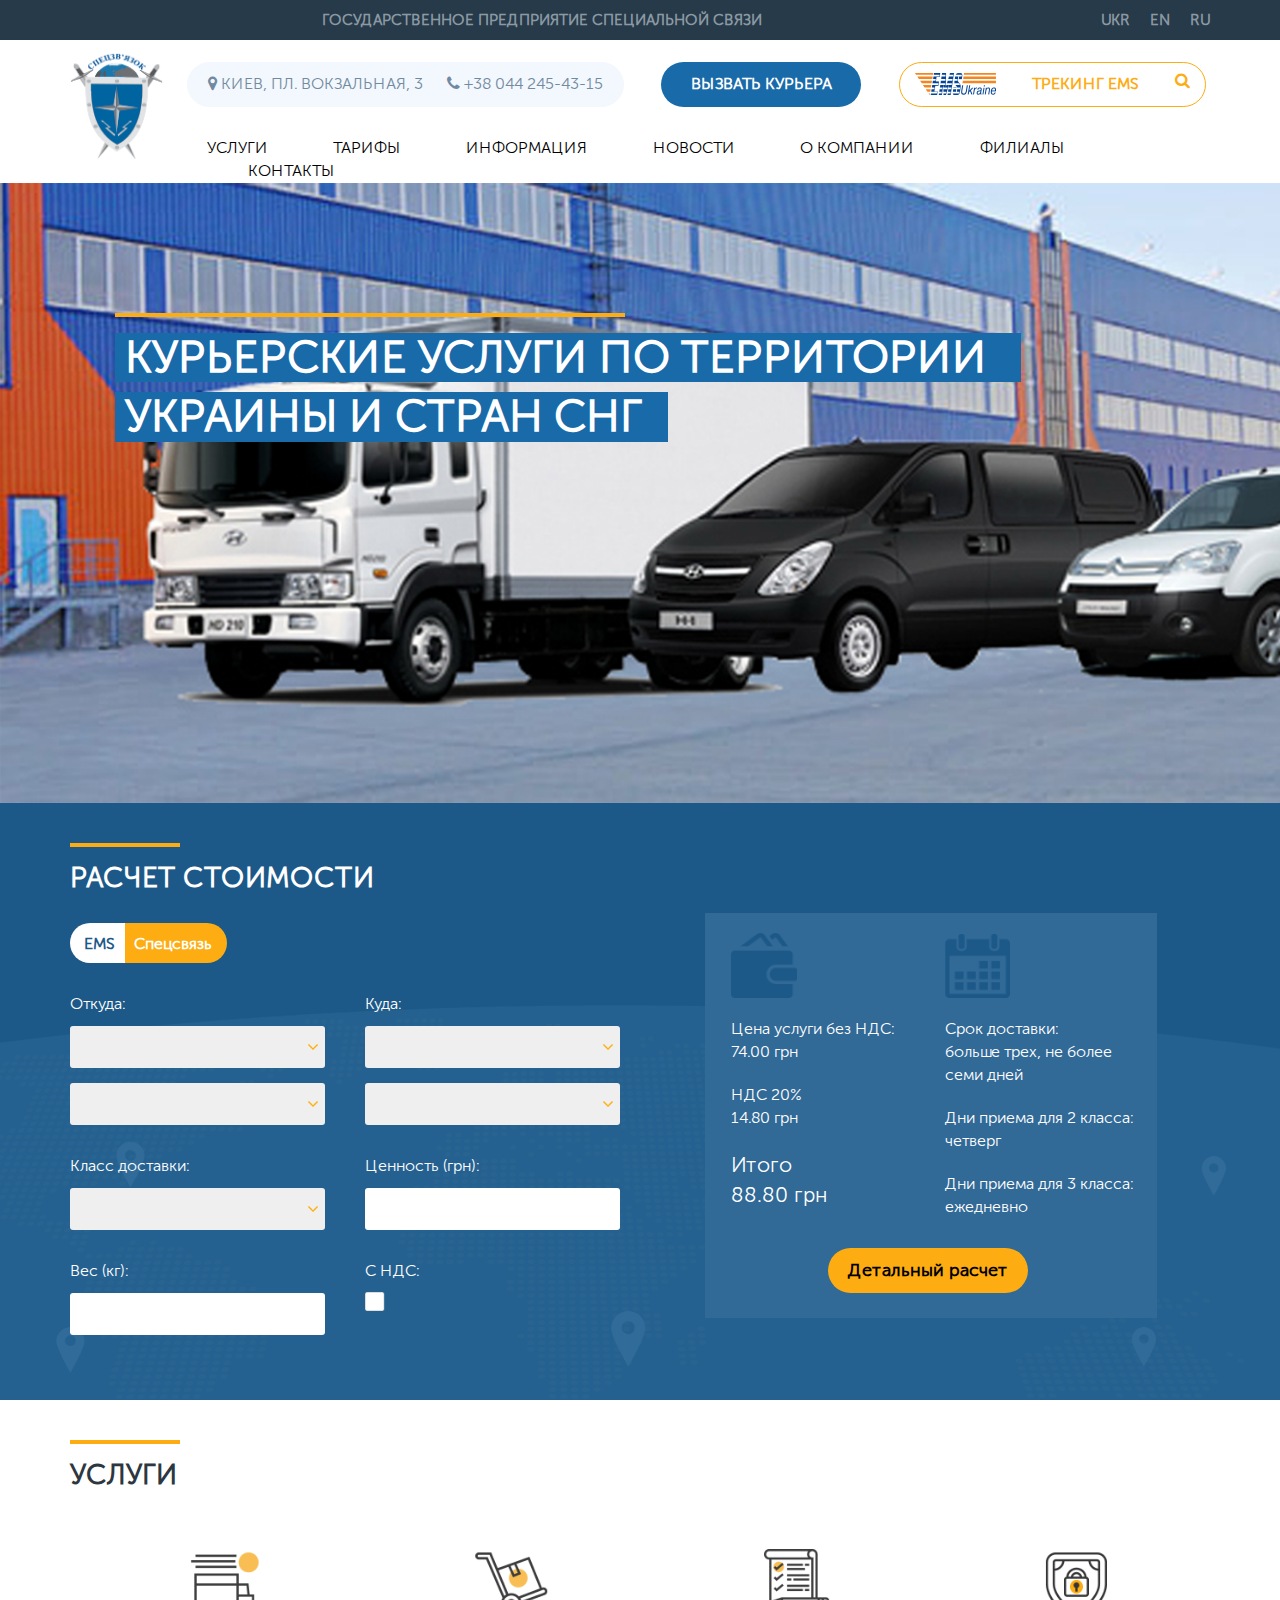
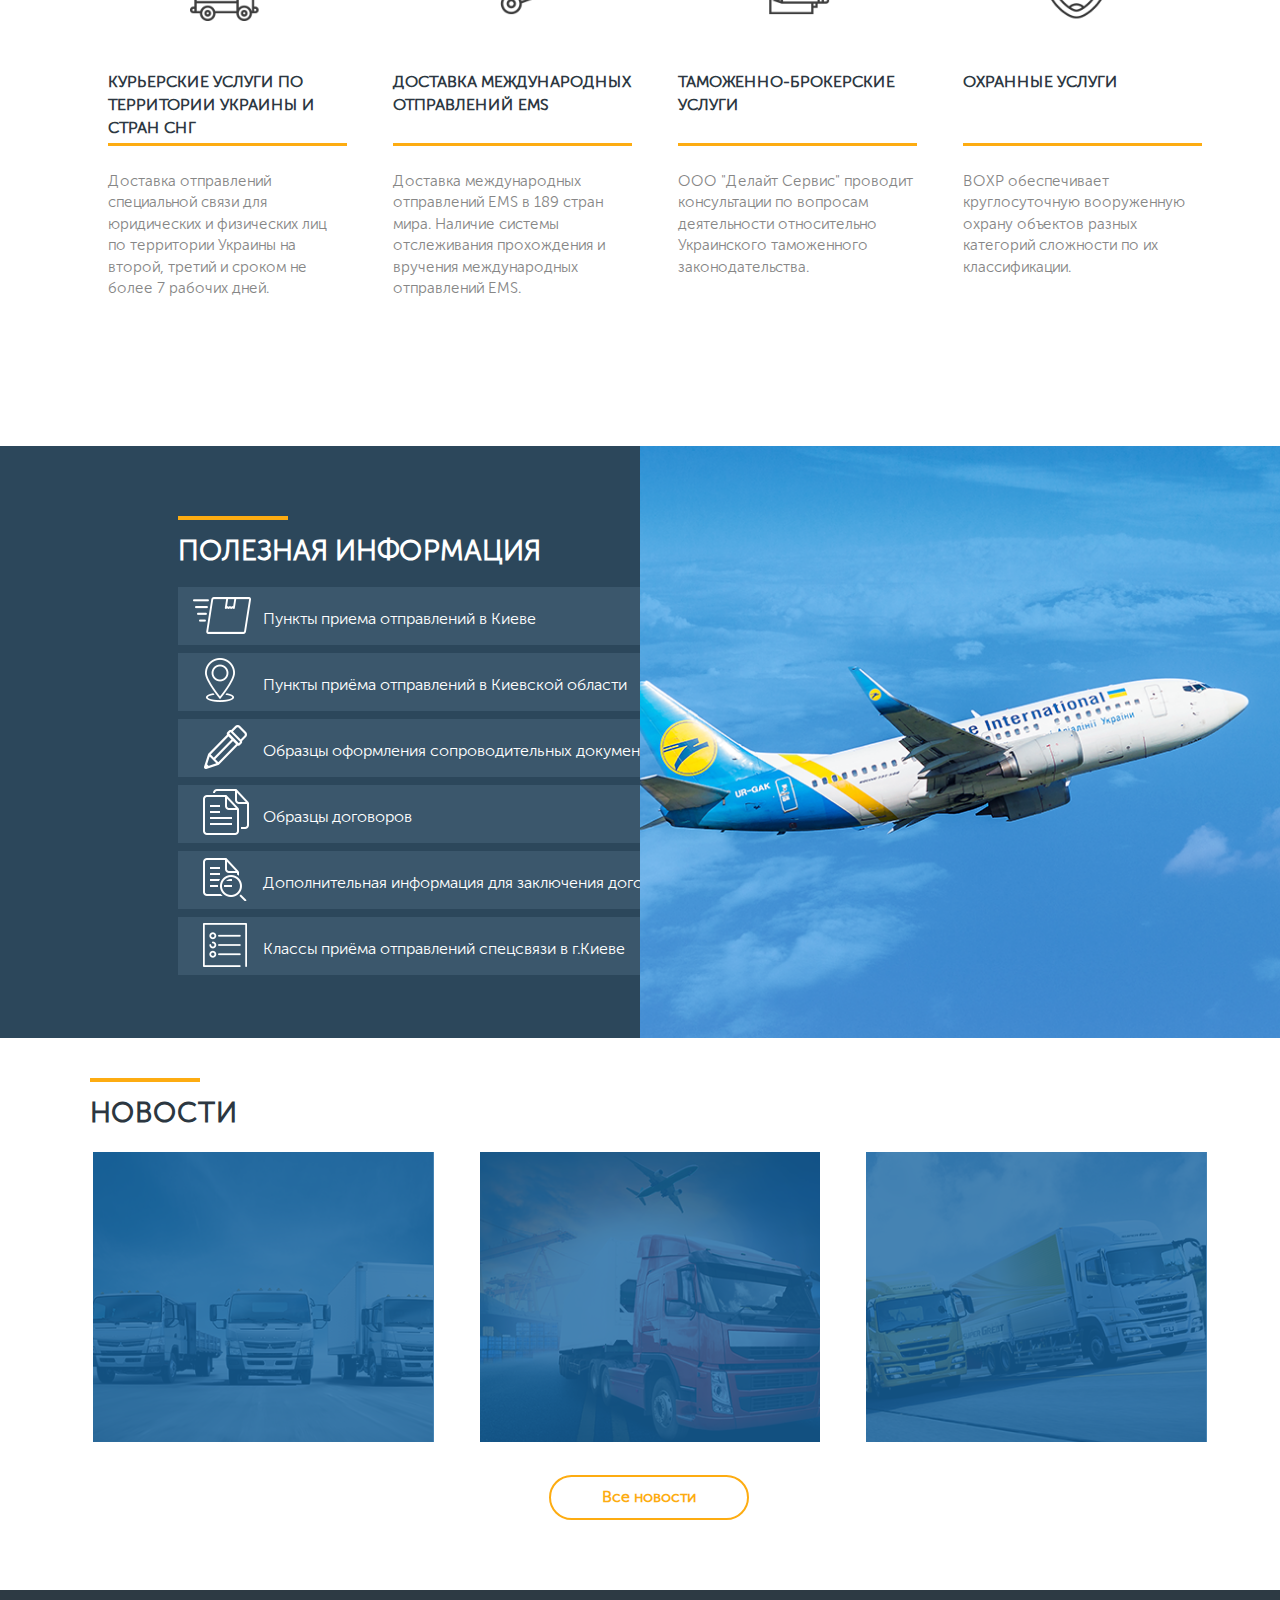
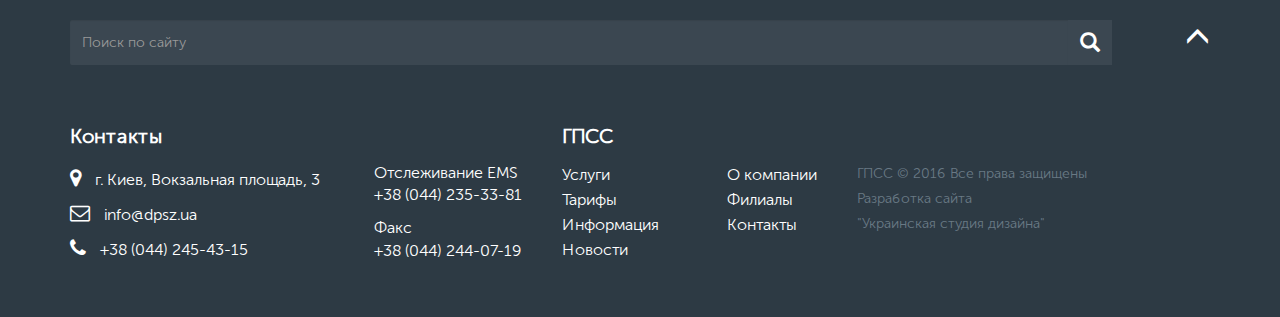
<file: index.html>
<!DOCTYPE html>
<html lang="en">

<head>
	<meta charset="utf-8">
	<meta http-equiv="X-UA-Compatible" content="IE=edge">
	<meta name="viewport" content="width=device-width, initial-scale=1">
	<title>EMS</title>

	<link href="lib/fancyBox/source/jquery.fancybox.css" rel="stylesheet">
	<link href="lib/bootstrap-select/dist/css/bootstrap-select.min.css" rel="stylesheet">
	<link href="lib/bootstrap/css/bootstrap.css" rel="stylesheet">
	<link href="lib/font-awesome-4.5.0/css/font-awesome.css" rel="stylesheet">
	<link href="assets/css/icomoon/style.css" rel="stylesheet">
	<link href="assets/css/style.css" rel="stylesheet">
	<link href="assets/css/animate.css" rel="stylesheet">
	<link href="assets/css/response.css" rel="stylesheet">
	<link href="assets/css/fonts.css" rel="stylesheet">

	<script src="assets/js/jquery.js"></script>
	<script src="lib/fancyBox/lib/jquery.mousewheel-3.0.6.pack.js"></script>
	<script src="lib/fancyBox/source/jquery.fancybox.pack.js"></script>
	<script src="assets/js/jquery.touchwipe.1.1.1.js"></script>
	<script src="assets/js/wow.min.js"></script>
	<script src="lib/bootstrap-select/dist/js/bootstrap-select.min.js"></script>
	<script src="lib/bootstrap/js/bootstrap.min.js"></script>
	<script src="assets/js/script.js"></script>

	<!-- 
		    https://oss.maxcdn.com/html5shiv/3.7.2/ 
	    	https://oss.maxcdn.com/respond/1.4.2/
		-->
	<!--[if lt IE 9]>
    	    <script src="js/html5shiv.min.js"></script>
			<script src="js/respond.min.js"></script>
		<![endif]-->
</head>

<body>
	<div class="container-fluid topLine">
		<div class="container">
			<div class="row">
				<div class="col-lg-offset-2 col-lg-6 col-md-6 col-sm-9 col-xs-9 ">
					<h5>ГОСУДАРСТВЕННОЕ ПРЕДПРИЯТИЕ СПЕЦИАЛЬНОЙ СВЯЗИ</h5>
				</div>
				<div class="col-lg-offset-2 col-lg-2 col-md-offset-2 col-md-3 col-sm-3 col-xs-3">
					<div>
						<ul>
							<li>
								<a href="#">RU</a>
							</li>
							<li>
								<a href="#">EN</a>
							</li>
							<li>
								<a href="#">UKR</a>
							</li>
						</ul>
					</div>
				</div>
			</div>
		</div>
	</div>
	<nav class="navbar">
		<div class="container-fluid head">
			<div class="container">
				<div class="row">
					<div class="navbar-header">
						<button type="button" class="navbar-toggle" data-toggle="collapse" data-target="#myNavbar">
							<span class="icon-bar"></span>
							<span class="icon-bar"></span>
							<span class="icon-bar"></span>
						</button>
						<div class="col-lg-2 col-md-2 col-sm-2 col-xs-5">
							<div class="headLogo"></div>
						</div>
						<div class="collapse navbar-collapse" id="myNavbar">
							<div class="col-lg-10 col-md-6 col-sm-8 col-xs-12">
								<div class="headContact">
									<ul>
										<li><i class="fa fa-map-marker" aria-hidden="true"></i> Киев, пл. Вокзальная, 3</li>
										<li><i class="fa fa-phone" aria-hidden="true"></i> +38 044 245-43-15</li>
									</ul>
								</div>
								<button class="buttonBlue headButt">Вызвать курьера</button>
								<div class="headSeach">
									<img src="i/images/logoEMS2.png" alt="logoEMS2" width="81" height="22">Трекинг EMS <i class="fa fa-search" aria-hidden="true"></i>
								</div>
							</div>
							<div class="col-lg-10 col-md-10 col-sm-10 col-xs-10">
								<div class="mainMenu">
									<ul>
										<li><a href="#">Услуги</a>
										</li>
										<li><a href="#">Тарифы</a>
										</li>
										<li><a href="#">Информация</a>
										</li>
										<li><a href="#">Новости</a>
										</li>
										<li><a href="#">О Компании</a>
										</li>
										<li><a href="#">Филиалы</a>
										</li>
										<li><a href="#">Контакты</a>
										</li>
									</ul>
								</div>
							</div>
						</div>
					</div>
				</div>
			</div>
		</div>
	</nav>
	</header>
	<div class="container-fluid mashyny">
		<div class="container slider">
			<!-- Головний слайдер -->
			<div class="row">
				<div class="col-lg-7 col-md-7 col-sm-6 col-xs-6">
					<hr>
				</div>
				<div class="col-lg-10 col-md-10 col-sm-12 col-xs-12">
					<div>
						<h1>курьерские услуги по территории</h1>
						<h1>Украины и стран СНГ</h1>
					</div>
				</div>
			</div>
		</div>
	</div>
	<div class="container-fluid calculator">
		<div class="container">
			<div class="row">
				<div class="col-lg-12 col-md-12 col-sm-12 col-xs-12 ">
					<div class="stoimost">
						<hr>
						<h1>Расчет стоимости</h1>
					</div>
				</div>
				<div class="col-lg-2 col-md-2 col-sm-3 col-xs-12 ">
					<div class="switch">
						<div class="switch1">
							<p>EMS</p>
						</div>
						<div class="switch2">
							<p>Спецсвязь</p>
						</div>
					</div>
				</div>
				<div class="col-lg-3 col-md-3 col-sm-12 col-xs-12 otkudaCol">
					<div class="">
						<div>
							<p>Откуда:</p>
							<select name="" id=""></select>
							<select name="" id=""></select>
						</div>
						<div class="classDostavky">
							<p>Класс доставки:</p>
							<select name="" id=""></select>
						</div>
						<div class="ves">
							<p>Вес (кг):</p>
							<input type="text">
						</div>
					</div>
				</div>
				<div class="col-lg-3 col-md-3 col-sm-12 col-xs-12 ">
					<div class="kudaCol">
						<div>
							<p>Куда:</p>
							<select name="" id=""></select>
							<select name="" id=""></select>
						</div>
						<div class="cennost">
							<p>Ценность (грн):</p>
							<input type="text">
						</div>
						<div class="nds">
							<p>С НДС:</p>
							<input type="checkbox" id="c1" name="cc" />
							<label for="c1"><span></span>
							</label>
						</div>
					</div>
				</div>
				<div class="col-lg-5 col-md-5 col-sm-12 col-xs-12 ">
					<div class="resultCol">
						<div class="col1">
							<div class="col1_ing"></div>
							<ul>
								<li>Цена услуги без НДС:</li>
								<li>74.00 грн</li>
							</ul>
							<ul class="mar20">
								<li>НДС 20%</li>
								<li>14.80 грн</li>
							</ul>
							<ul class="rez">
								<li>Итого</li>
								<li>88.80 грн</li>
							</ul>
						</div>
						<div class="col2">
							<div class="col2_ing"></div>
							<ul>
								<li>Срок доставки:</li>
								<li>больше трех, не более семи дней</li>
							</ul>
							<ul class="mar20">
								<li>Дни приема для 2 класса:</li>
								<li>четверг</li>
							</ul>
							<ul>
								<li>Дни приема для 3 класса:</li>
								<li>ежедневно</li>
							</ul>
						</div>
						<button class="buttonOrang">
							Детальный расчет
						</button>
					</div>
				</div>
			</div>
		</div>
	</div>
	<div class="container-fluid uslugi">
		<div class="container">
			<div class="row">
				<div class="col-lg-3 col-md-3 col-sm-12 col-xs-12 ">
					<div class="uslugiName">
						<hr>
						<h1>Услуги</h1>
					</div>
				</div>
			</div>
			<div class="col-lg-3 col-md-6 col-sm-6 col-xs-12">
				<div class="uslug">
					<div class="topImg1"></div>
					<div class="descript">
						курьерские услуги по территории Украины и стран СНГ
					</div>
					<p>Доставка отправлений специальной связи для юридических и физических лиц по территории Украины на второй, третий и сроком не более 7 рабочих дней.</p>
				</div>
			</div>
			<div class="col-lg-3 col-md-6 col-sm-6 col-xs-12">
				<div class="uslug">
					<div class="topImg2"></div>
					<div class="descript">
						Доставка международных отправлений EMS
					</div>
					<p>Доставка международных отправлений EMS в 189 стран мира. Наличие системы отслеживания прохождения и вручения международных отправлений EMS.</p>
				</div>
			</div>
			<div class="col-lg-3 col-md-6 col-sm-6 col-xs-12">
				<div class="uslug">
					<div class="topImg3"></div>
					<div class="descript">
						таможенно-брокерские услуги
					</div>
					<p>ООО "Делайт Сервис" проводит консультации по вопросам деятельности относительно Украинского таможенного законодательства.</p>
				</div>
			</div>
			<div class="col-lg-3 col-md-6 col-sm-6 col-xs-12">
				<div class="uslug">
					<div class="topImg4"></div>
					<div class="descript">
						охранные услуги
					</div>
					<p>ВОХР обеспечивает круглосуточную вооруженную охрану объектов разных категорий сложности по их классификации.</p>
				</div>
			</div>
		</div>
	</div>
	<div class="polInform">
		<div class="container-fluid  ">
			<div class="row">
				<div class="col-lg-6 col-md-6 col-sm-12 col-xs-12">
					<div class="informat">
						<div class="polInformName">
							<hr>
							<h1>Полезная информация</h1>
						</div>
						<div class="rows">
							<div class="polInformRow">
								<div class="polInformImg1"></div>
								<p>Пункты приема отправлений в Киеве</p>
							</div>
							<div class="polInformRow">
								<div class="polInformImg2"></div>
								<p>Пункты приёма отправлений в Киевской области</p>
							</div>
							<div class="polInformRow">
								<div class="polInformImg3"></div>
								<p>Образцы оформления сопроводительных документов</p>
							</div>
							<div class="polInformRow">
								<div class="polInformImg4"></div>
								<p>Образцы договоров</p>
							</div>
							<div class="polInformRow">
								<div class="polInformImg5"></div>
								<p>Дополнительная информация для заключения договоров</p>
							</div>
							<div class="polInformRow">
								<div class="polInformImg6"></div>
								<p>Классы приёма отправлений спецсвязи в г.Киеве</p>
							</div>
						</div>
					</div>
				</div>
				<div class="col-lg-6 col-md-6 col-sm-12 col-xs-12 polinfdesc"></div>
			</div>
		</div>
	</div>
	<div class="container-fluid news">
		<div class="container">
			<div class="row">
				<div class="col-lg-12 col-md-12 col-sm-12 col-xs-12 ">
					<div class="newsRow">
						<hr>
						<h1>Новости</h1>
					</div>
				</div>
				<div class="col-lg-4 col-md-4 col-sm-4 col-xs-12">
					<div class="avto1">
						<div class="avtoHov"></div>
					</div>
				</div>
				<div class="col-lg-4 col-md-4 col-sm-4 col-xs-12">
					<div class="avto2">
						<div class="avtoHov"></div>
					</div>
				</div>
				<div class="col-lg-4 col-md-4 col-sm-4 col-xs-12 ">
					<div class="avto3">
						<div class="avtoHov"></div>
					</div>
				</div>
				<div class="col-lg-12 col-md-12 col-sm-12 col-xs-12">
					<button class="buttonNoBody butAllNews">
						Все новости
					</button>
				</div>
			</div>
		</div>
	</div>
	<div class="footer">
		<div class="container-fluid">
			<div class="container">
				<div class="row">

					<div class="col-lg-11 col-md-11 col-sm-11 col-xs-11">
						<div id="imaginary_container">
							<div class="input-group stylish-input-group">
								<input type="text" class="form-control" placeholder="Поиск по сайту">
								<span class="input-group-addon">
									<span class="glyphicon glyphicon-search"></span>
								</span>
								<div class="arrTop">
									<a href="#"><span class="glyphicon glyphicon-menu-up" aria-hidden="true"></span></a>
								</div>
							</div>
						</div>
					</div>
					<div class="col-lg-5 col-md-5 col-sm-7 col-xs-12">
						<div class="footCol1">
							<h3>Контакты</h3>
							<div class="footCol11">
								<ul>
									<li><i class="fa fa-map-marker" aria-hidden="true"></i> г. Киев, Вокзальная площадь, 3</li>
									<li><i class="fa fa-envelope-o" aria-hidden="true"></i> info@dpsz.ua
									</li>
									<li><i class="fa fa-phone" aria-hidden="true"></i> +38 (044) 245-43-15</li>
								</ul>
							</div>
							<div class="footCol12">
								<ul>
									<li>Отслеживание EMS</li>
									<li>+38 (044) 235-33-81</li>
									<li class="liMar">Факс</li>
									<li>+38 (044) 244-07-19</li>
								</ul>
							</div>
						</div>
					</div>

					<div class=" col-lg-3  col-md-3 col-sm-5 col-xs-12">
						<div class="footCol2">
							<h3>ГПСС</h3>
							<div class="footCol21">
								<ul>
									<a href="#">
										<li>Услуги</li>
									</a>
									<a href="#">
										<li>Тарифы</li>
									</a>
									<a href="#">
										<li>Информация</li>
									</a>
									<a href="#">
										<li>Новости</li>
									</a>
								</ul>
							</div>
							<div class="footCol22">
								<ul>
									<a href="#">
										<li>О компании</li>
									</a>
									<a href="#">
										<li>Филиалы</li>
									</a>
									<a href="#">
										<li>Контакты</li>
									</a>
								</ul>
							</div>
						</div>
					</div>
					<div class="col-lg-3 col-md-3 col-sm-12 col-xs-12">
						<div class="footCol5">
							<ul>
								<li>ГПСС <span>&copy </span> 2016 Все права защищены</li>
								<li>Разработка сайта</li>
								<li>"Украинская студия дизайна"</li>
							</ul>
						</div>
					</div>
				</div>
			</div>
		</div>
	</div>
</body>

</html>
</file>
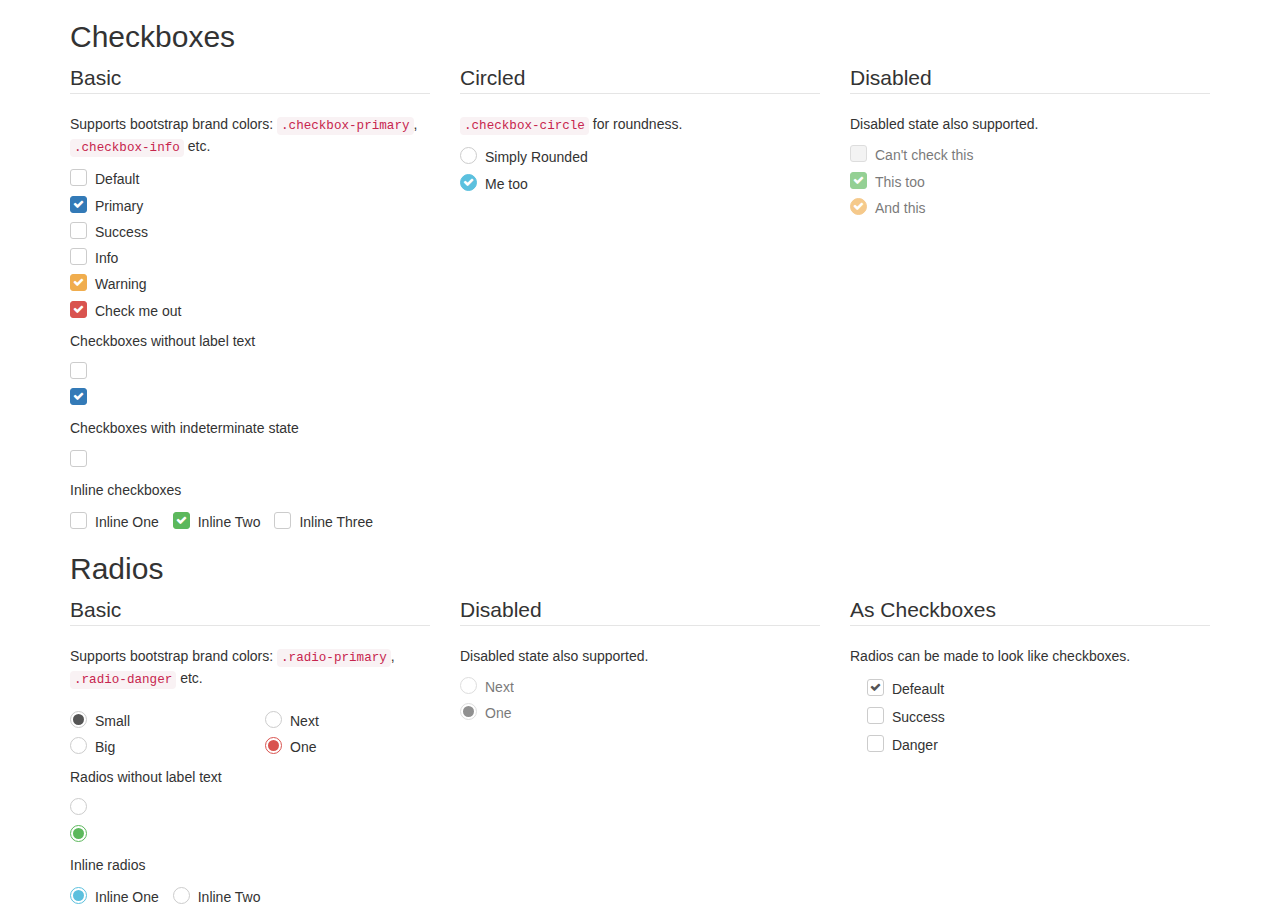
<file: lib/awesome-bootstrap-checkbox/demo/index.html>
<!DOCTYPE html>
<html>
<head lang="en">
    <meta charset="UTF-8">
    <title>awesome bootstrap checkbox demo</title>
    <link rel="stylesheet" href="bootstrap.css"/>
    <link rel="stylesheet" href="../bower_components/Font-Awesome/css/font-awesome.css"/>
    <link rel="stylesheet" href="build.css"/>
</head>
<body>
<div class="container">
    <h2>Checkboxes</h2>
    <form role="form">
        <div class="row">
            <div class="col-md-4">
                <fieldset>
                    <legend>
                        Basic
                    </legend>
                    <p>
                        Supports bootstrap brand colors: <code>.checkbox-primary</code>, <code>.checkbox-info</code> etc.
                    </p>
                    <div class="checkbox">
                        <input id="checkbox1" class="styled" type="checkbox">
                        <label for="checkbox1">
                            Default
                        </label>
                    </div>
                    <div class="checkbox checkbox-primary">
                        <input id="checkbox2" class="styled" type="checkbox" checked>
                        <label for="checkbox2">
                            Primary
                        </label>
                    </div>
                    <div class="checkbox checkbox-success">
                        <input id="checkbox3" class="styled" type="checkbox">
                        <label for="checkbox3">
                            Success
                        </label>
                    </div>
                    <div class="checkbox checkbox-info">
                        <input id="checkbox4" class="styled" type="checkbox">
                        <label for="checkbox4">
                            Info
                        </label>
                    </div>
                    <div class="checkbox checkbox-warning">
                        <input id="checkbox5" type="checkbox" class="styled" checked>
                        <label for="checkbox5">
                            Warning
                        </label>
                    </div>
                    <div class="checkbox checkbox-danger">
                        <input id="checkbox6" type="checkbox" class="styled" checked>
                        <label for="checkbox6">
                            Check me out
                        </label>
                    </div>
                    <p>Checkboxes without label text</p>
                    <div class="checkbox">
                        <input type="checkbox" class="styled" id="singleCheckbox1" value="option1" aria-label="Single checkbox One">
                        <label></label>
                    </div>
                    <div class="checkbox checkbox-primary">
                        <input type="checkbox" class="styled styled-primary" id="singleCheckbox2" value="option2" checked aria-label="Single checkbox Two">
                        <label></label>
                    </div>
                    <p>Checkboxes with indeterminate state</p>
                    <div class="checkbox checkbox-primary">
                        <input id="indeterminateCheckbox" class="styled" type="checkbox" onclick="changeState(this)">
                        <label></label>
                    </div>
                    <p>Inline checkboxes</p>
                    <div class="checkbox checkbox-inline">
                        <input type="checkbox" class="styled" id="inlineCheckbox1" value="option1">
                        <label for="inlineCheckbox1"> Inline One </label>
                    </div>
                    <div class="checkbox checkbox-success checkbox-inline">
                        <input type="checkbox" class="styled" id="inlineCheckbox2" value="option1" checked>
                        <label for="inlineCheckbox2"> Inline Two </label>
                    </div>
                    <div class="checkbox checkbox-inline">
                        <input type="checkbox" class="styled" id="inlineCheckbox3" value="option1">
                        <label for="inlineCheckbox3"> Inline Three </label>
                    </div>
                </fieldset>
            </div>
            <div class="col-md-4">
                <fieldset>
                    <legend>
                        Circled
                    </legend>
                    <p>
                        <code>.checkbox-circle</code> for roundness.
                    </p>
                    <div class="checkbox checkbox-circle">
                        <input id="checkbox7" class="styled" type="checkbox">
                        <label for="checkbox7">
                            Simply Rounded
                        </label>
                    </div>
                    <div class="checkbox checkbox-info checkbox-circle">
                        <input id="checkbox8" class="styled" type="checkbox" checked>
                        <label for="checkbox8">
                            Me too
                        </label>
                    </div>
                </fieldset>
            </div>
            <div class="col-md-4">
                <fieldset>
                    <legend>
                        Disabled
                    </legend>
                    <p>
                        Disabled state also supported.
                    </p>
                    <div class="checkbox">
                        <input class="styled" id="checkbox9" type="checkbox" disabled>
                        <label for="checkbox9">
                            Can't check this
                        </label>
                    </div>
                    <div class="checkbox checkbox-success">
                        <input class="styled styled" id="checkbox10" type="checkbox" disabled checked>
                        <label for="checkbox10">
                            This too
                        </label>
                    </div>
                    <div class="checkbox checkbox-warning checkbox-circle">
                        <input class="styled" id="checkbox11" type="checkbox" disabled checked>
                        <label for="checkbox11">
                            And this
                        </label>
                    </div>
                </fieldset>
            </div>
        </div>
    </form>
    <h2>Radios</h2>
    <form role="form">
        <div class="row">
            <div class="col-md-4">
                <fieldset>
                    <legend>
                        Basic
                    </legend>
                    <p>
                        Supports bootstrap brand colors: <code>.radio-primary</code>, <code>.radio-danger</code> etc.
                    </p>
                    <div class="row">
                        <div class="col-sm-6">
                            <div class="radio">
                                <input type="radio" name="radio1" id="radio1" value="option1" checked>
                                <label for="radio1">
                                    Small
                                </label>
                            </div>
                            <div class="radio">
                                <input type="radio" name="radio1" id="radio2" value="option2">
                                <label for="radio2">
                                    Big
                                </label>
                            </div>
                        </div>
                        <div class="col-sm-6">
                            <div class="radio radio-danger">
                                <input type="radio" name="radio2" id="radio3" value="option1">
                                <label for="radio3">
                                    Next
                                </label>
                            </div>
                            <div class="radio radio-danger">
                                <input type="radio" name="radio2" id="radio4" value="option2" checked>
                                <label for="radio4">
                                    One
                                </label>
                            </div>
                        </div>
                    </div>
                    <p>Radios without label text</p>
                    <div class="radio">
                        <input type="radio" id="singleRadio1" value="option1" name="radioSingle1" aria-label="Single radio One">
                        <label></label>
                    </div>
                    <div class="radio radio-success">
                        <input type="radio" id="singleRadio2" value="option2" name="radioSingle1" checked aria-label="Single radio Two">
                        <label></label>
                    </div>
                    <p>Inline radios</p>
                    <div class="radio radio-info radio-inline">
                        <input type="radio" id="inlineRadio1" value="option1" name="radioInline" checked>
                        <label for="inlineRadio1"> Inline One </label>
                    </div>
                    <div class="radio radio-inline">
                        <input type="radio" id="inlineRadio2" value="option2" name="radioInline">
                        <label for="inlineRadio2"> Inline Two </label>
                    </div>
                </fieldset>
            </div>
            <div class="col-md-4">
                <fieldset>
                    <legend>
                        Disabled
                    </legend>
                    <p>
                        Disabled state also supported.
                    </p>
                    <div class="radio radio-danger">
                        <input type="radio" name="radio3" id="radio5" value="option1" disabled>
                        <label for="radio5">
                            Next
                        </label>
                    </div>
                    <div class="radio">
                        <input type="radio" name="radio3" id="radio6" value="option2" checked disabled>
                        <label for="radio6">
                            One
                        </label>
                    </div>
                </fieldset>
            </div>
            <div class="col-md-4">
                <fieldset>
                    <legend>
                        As Checkboxes
                    </legend>
                    <p>
                        Radios can be made to look like checkboxes.
                    </p>
                    <div class="checkbox checkbox">
                        <input type="radio" name="radio4" id="radio7" value="option1" checked>
                        <label for="radio7">
                            Defeault
                        </label>
                    </div>
                    <div class="checkbox checkbox-success">
                        <input type="radio" name="radio4" id="radio8" value="option2">
                        <label for="radio8">
                            Success
                        </label>
                    </div>
                    <div class="checkbox checkbox-danger">
                        <input type="radio" name="radio4" id="radio9" value="option3">
                        <label for="radio9">
                            Danger
                        </label>
                    </div>
                </fieldset>
            </div>
        </div>
    </form>
</div>
<script type="text/javascript">
    function changeState(el) {
        if (el.readOnly) el.checked=el.readOnly=false;
        else if (!el.checked) el.readOnly=el.indeterminate=true;
    }
</script>
</body>
</html>
</file>
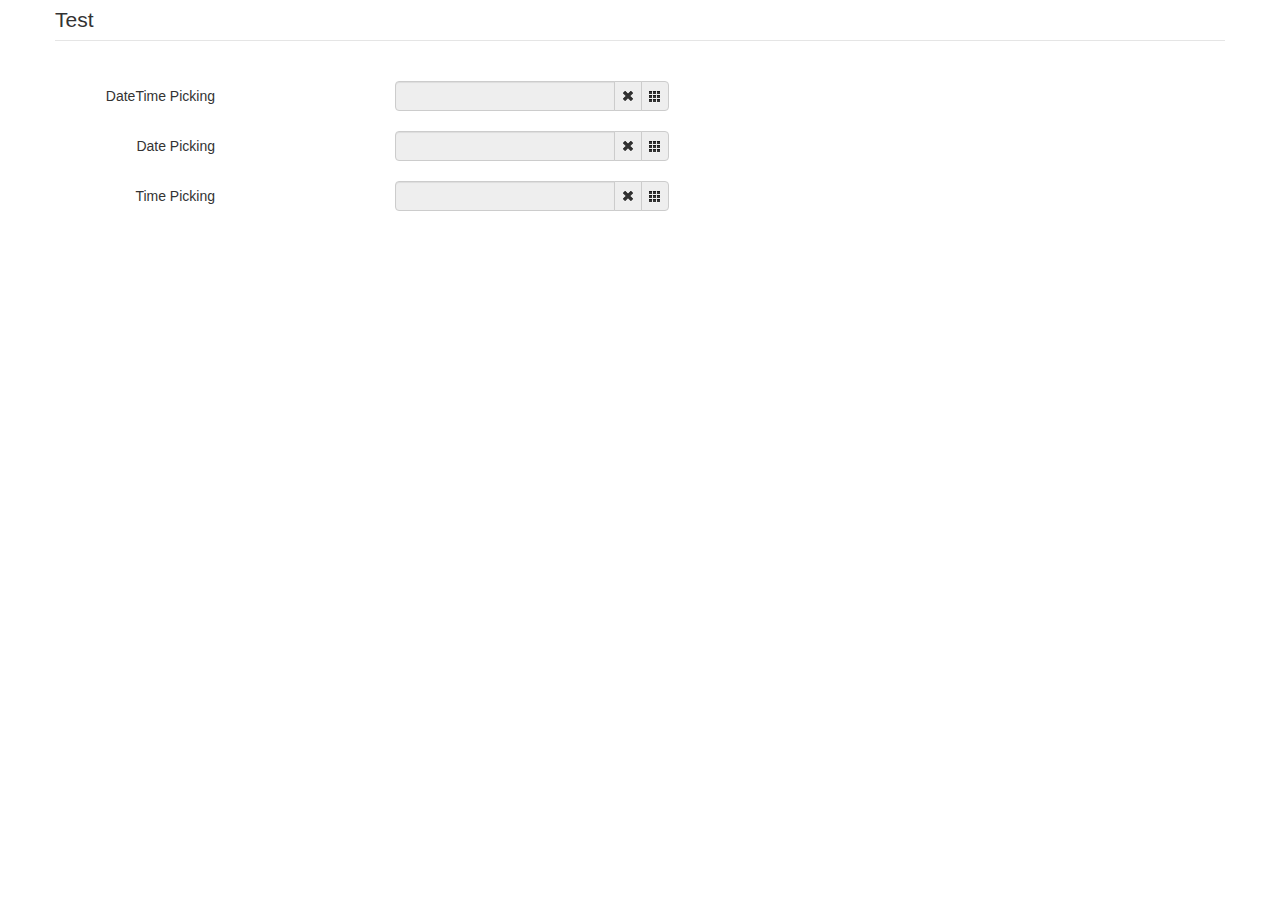
<file: lib/bootstrap-datetimepicker/sample in bootstrap v2/index.html>
<!DOCTYPE html>
<html>
<head>
    <title></title>
    <link href="./bootstrap/css/bootstrap.min.css" rel="stylesheet" media="screen">
    <link href="../css/bootstrap-datetimepicker.min.css" rel="stylesheet" media="screen">
</head>

<body>
<div class="container">
    <form action="" class="form-horizontal">
        <fieldset>
            <legend>Test</legend>
            <div class="control-group">
                <label class="control-label">DateTime Picking</label>
                <div class="controls input-append date form_datetime" data-date="1979-09-16T05:25:07Z" data-date-format="dd MM yyyy - HH:ii p" data-link-field="dtp_input1">
                    <input size="16" type="text" value="" readonly>
                    <span class="add-on"><i class="icon-remove"></i></span>
					<span class="add-on"><i class="icon-th"></i></span>
                </div>
				<input type="hidden" id="dtp_input1" value="" /><br/>
            </div>
			<div class="control-group">
                <label class="control-label">Date Picking</label>
                <div class="controls input-append date form_date" data-date="" data-date-format="dd MM yyyy" data-link-field="dtp_input2" data-link-format="yyyy-mm-dd">
                    <input size="16" type="text" value="" readonly>
                    <span class="add-on"><i class="icon-remove"></i></span>
					<span class="add-on"><i class="icon-th"></i></span>
                </div>
				<input type="hidden" id="dtp_input2" value="" /><br/>
            </div>
			<div class="control-group">
                <label class="control-label">Time Picking</label>
                <div class="controls input-append date form_time" data-date="" data-date-format="hh:ii" data-link-field="dtp_input3" data-link-format="hh:ii">
                    <input size="16" type="text" value="" readonly>
                    <span class="add-on"><i class="icon-remove"></i></span>
					<span class="add-on"><i class="icon-th"></i></span>
                </div>
				<input type="hidden" id="dtp_input3" value="" /><br/>
            </div>
        </fieldset>
    </form>
</div>

<script type="text/javascript" src="./jquery/jquery-1.8.3.min.js" charset="UTF-8"></script>
<script type="text/javascript" src="./bootstrap/js/bootstrap.min.js"></script>
<script type="text/javascript" src="../js/bootstrap-datetimepicker.js" charset="UTF-8"></script>
<script type="text/javascript" src="../js/locales/bootstrap-datetimepicker.fr.js" charset="UTF-8"></script>
<script type="text/javascript">
    $('.form_datetime').datetimepicker({
        //language:  'fr',
        weekStart: 1,
        todayBtn:  1,
		autoclose: 1,
		todayHighlight: 1,
		startView: 2,
		forceParse: 0,
        showMeridian: 1
    });
	$('.form_date').datetimepicker({
        language:  'fr',
        weekStart: 1,
        todayBtn:  1,
		autoclose: 1,
		todayHighlight: 1,
		startView: 2,
		minView: 2,
		forceParse: 0
    });
	$('.form_time').datetimepicker({
        language:  'fr',
        weekStart: 1,
        todayBtn:  1,
		autoclose: 1,
		todayHighlight: 1,
		startView: 1,
		minView: 0,
		maxView: 1,
		forceParse: 0
    });
</script>

</body>
</html>
</file>
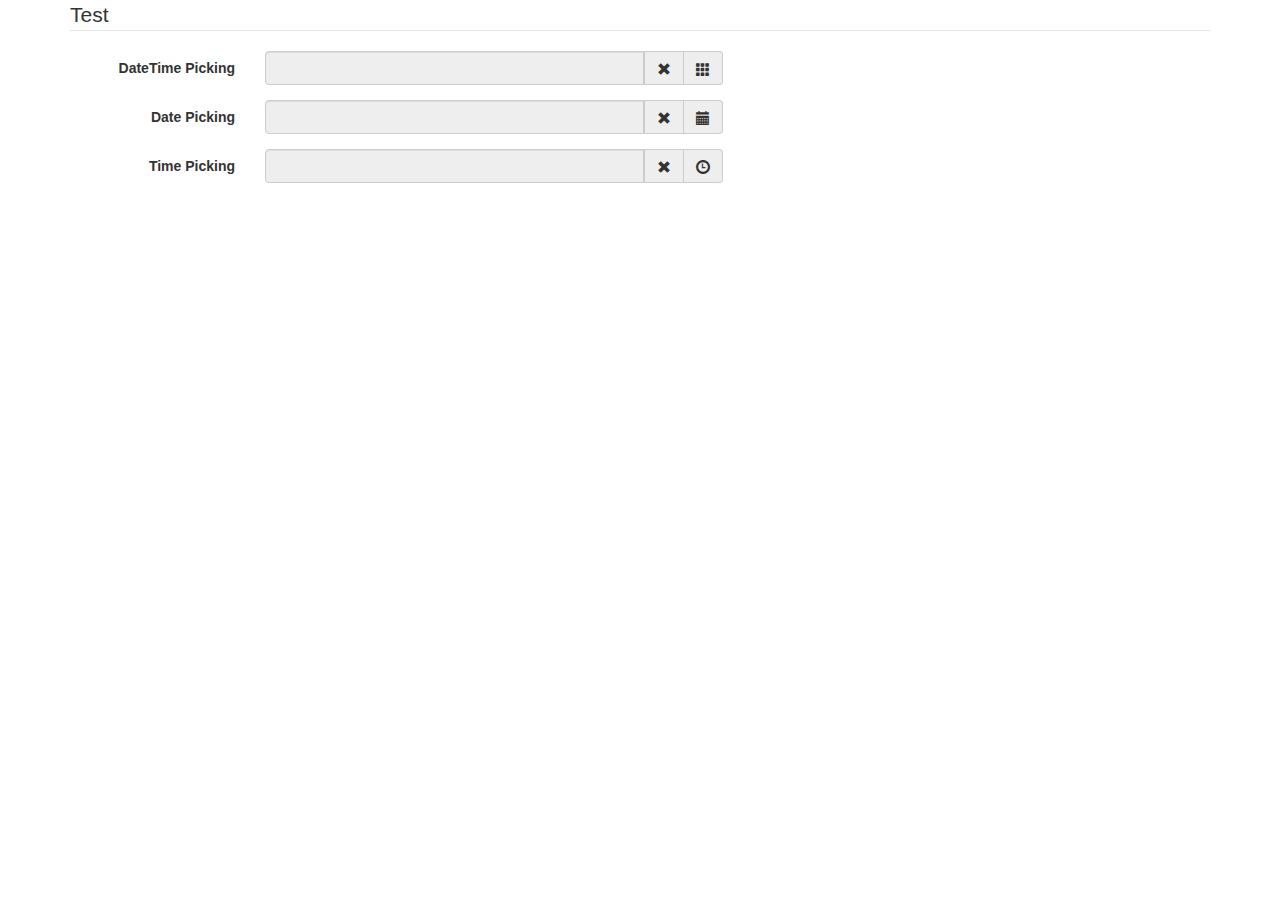
<file: lib/bootstrap-datetimepicker/sample in bootstrap v3/index.html>
<!DOCTYPE html>
<html>
<head>
    <title></title>
    <link href="./bootstrap/css/bootstrap.min.css" rel="stylesheet" media="screen">
    <link href="../css/bootstrap-datetimepicker.min.css" rel="stylesheet" media="screen">
</head>

<body>
<div class="container">
    <form action="" class="form-horizontal"  role="form">
        <fieldset>
            <legend>Test</legend>
            <div class="form-group">
                <label for="dtp_input1" class="col-md-2 control-label">DateTime Picking</label>
                <div class="input-group date form_datetime col-md-5" data-date="1979-09-16T05:25:07Z" data-date-format="dd MM yyyy - HH:ii p" data-link-field="dtp_input1">
                    <input class="form-control" size="16" type="text" value="" readonly>
                    <span class="input-group-addon"><span class="glyphicon glyphicon-remove"></span></span>
					<span class="input-group-addon"><span class="glyphicon glyphicon-th"></span></span>
                </div>
				<input type="hidden" id="dtp_input1" value="" /><br/>
            </div>
			<div class="form-group">
                <label for="dtp_input2" class="col-md-2 control-label">Date Picking</label>
                <div class="input-group date form_date col-md-5" data-date="" data-date-format="dd MM yyyy" data-link-field="dtp_input2" data-link-format="yyyy-mm-dd">
                    <input class="form-control" size="16" type="text" value="" readonly>
                    <span class="input-group-addon"><span class="glyphicon glyphicon-remove"></span></span>
					<span class="input-group-addon"><span class="glyphicon glyphicon-calendar"></span></span>
                </div>
				<input type="hidden" id="dtp_input2" value="" /><br/>
            </div>
			<div class="form-group">
                <label for="dtp_input3" class="col-md-2 control-label">Time Picking</label>
                <div class="input-group date form_time col-md-5" data-date="" data-date-format="hh:ii" data-link-field="dtp_input3" data-link-format="hh:ii">
                    <input class="form-control" size="16" type="text" value="" readonly>
                    <span class="input-group-addon"><span class="glyphicon glyphicon-remove"></span></span>
					<span class="input-group-addon"><span class="glyphicon glyphicon-time"></span></span>
                </div>
				<input type="hidden" id="dtp_input3" value="" /><br/>
            </div>
        </fieldset>
    </form>
</div>

<script type="text/javascript" src="./jquery/jquery-1.8.3.min.js" charset="UTF-8"></script>
<script type="text/javascript" src="./bootstrap/js/bootstrap.min.js"></script>
<script type="text/javascript" src="../js/bootstrap-datetimepicker.js" charset="UTF-8"></script>
<script type="text/javascript" src="../js/locales/bootstrap-datetimepicker.fr.js" charset="UTF-8"></script>
<script type="text/javascript">
    $('.form_datetime').datetimepicker({
        //language:  'fr',
        weekStart: 1,
        todayBtn:  1,
		autoclose: 1,
		todayHighlight: 1,
		startView: 2,
		forceParse: 0,
        showMeridian: 1
    });
	$('.form_date').datetimepicker({
        language:  'fr',
        weekStart: 1,
        todayBtn:  1,
		autoclose: 1,
		todayHighlight: 1,
		startView: 2,
		minView: 2,
		forceParse: 0
    });
	$('.form_time').datetimepicker({
        language:  'fr',
        weekStart: 1,
        todayBtn:  1,
		autoclose: 1,
		todayHighlight: 1,
		startView: 1,
		minView: 0,
		maxView: 1,
		forceParse: 0
    });
</script>

</body>
</html>
</file>
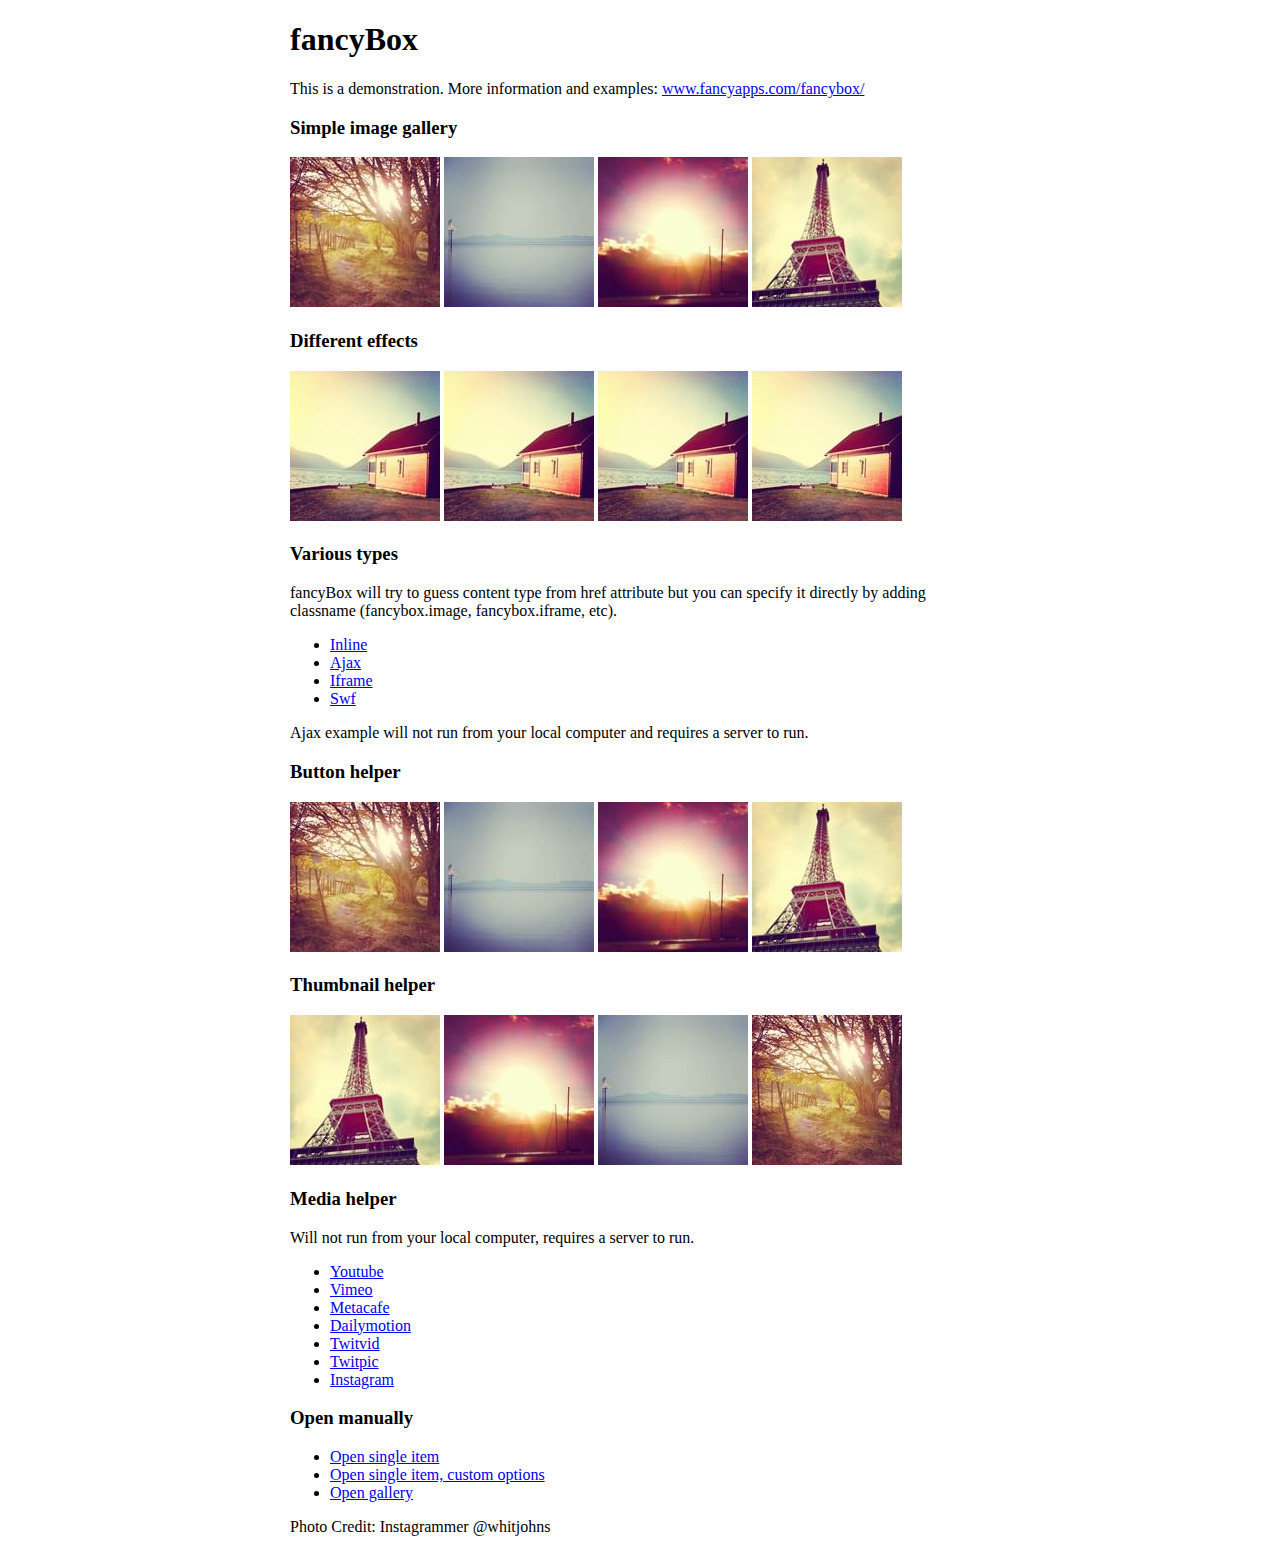
<file: lib/fancyBox/demo/index.html>
<!DOCTYPE html>
<html>
<head>
	<title>fancyBox - Fancy jQuery Lightbox Alternative | Demonstration</title>
	<meta http-equiv="Content-Type" content="text/html; charset=UTF-8" />

	<!-- Add jQuery library -->
	<script type="text/javascript" src="../lib/jquery-1.10.1.min.js"></script>

	<!-- Add mousewheel plugin (this is optional) -->
	<script type="text/javascript" src="../lib/jquery.mousewheel-3.0.6.pack.js"></script>

	<!-- Add fancyBox main JS and CSS files -->
	<script type="text/javascript" src="../source/jquery.fancybox.js?v=2.1.5"></script>
	<link rel="stylesheet" type="text/css" href="../source/jquery.fancybox.css?v=2.1.5" media="screen" />

	<!-- Add Button helper (this is optional) -->
	<link rel="stylesheet" type="text/css" href="../source/helpers/jquery.fancybox-buttons.css?v=1.0.5" />
	<script type="text/javascript" src="../source/helpers/jquery.fancybox-buttons.js?v=1.0.5"></script>

	<!-- Add Thumbnail helper (this is optional) -->
	<link rel="stylesheet" type="text/css" href="../source/helpers/jquery.fancybox-thumbs.css?v=1.0.7" />
	<script type="text/javascript" src="../source/helpers/jquery.fancybox-thumbs.js?v=1.0.7"></script>

	<!-- Add Media helper (this is optional) -->
	<script type="text/javascript" src="../source/helpers/jquery.fancybox-media.js?v=1.0.6"></script>

	<script type="text/javascript">
		$(document).ready(function() {
			/*
			 *  Simple image gallery. Uses default settings
			 */

			$('.fancybox').fancybox();

			/*
			 *  Different effects
			 */

			// Change title type, overlay closing speed
			$(".fancybox-effects-a").fancybox({
				helpers: {
					title : {
						type : 'outside'
					},
					overlay : {
						speedOut : 0
					}
				}
			});

			// Disable opening and closing animations, change title type
			$(".fancybox-effects-b").fancybox({
				openEffect  : 'none',
				closeEffect	: 'none',

				helpers : {
					title : {
						type : 'over'
					}
				}
			});

			// Set custom style, close if clicked, change title type and overlay color
			$(".fancybox-effects-c").fancybox({
				wrapCSS    : 'fancybox-custom',
				closeClick : true,

				openEffect : 'none',

				helpers : {
					title : {
						type : 'inside'
					},
					overlay : {
						css : {
							'background' : 'rgba(238,238,238,0.85)'
						}
					}
				}
			});

			// Remove padding, set opening and closing animations, close if clicked and disable overlay
			$(".fancybox-effects-d").fancybox({
				padding: 0,

				openEffect : 'elastic',
				openSpeed  : 150,

				closeEffect : 'elastic',
				closeSpeed  : 150,

				closeClick : true,

				helpers : {
					overlay : null
				}
			});

			/*
			 *  Button helper. Disable animations, hide close button, change title type and content
			 */

			$('.fancybox-buttons').fancybox({
				openEffect  : 'none',
				closeEffect : 'none',

				prevEffect : 'none',
				nextEffect : 'none',

				closeBtn  : false,

				helpers : {
					title : {
						type : 'inside'
					},
					buttons	: {}
				},

				afterLoad : function() {
					this.title = 'Image ' + (this.index + 1) + ' of ' + this.group.length + (this.title ? ' - ' + this.title : '');
				}
			});


			/*
			 *  Thumbnail helper. Disable animations, hide close button, arrows and slide to next gallery item if clicked
			 */

			$('.fancybox-thumbs').fancybox({
				prevEffect : 'none',
				nextEffect : 'none',

				closeBtn  : false,
				arrows    : false,
				nextClick : true,

				helpers : {
					thumbs : {
						width  : 50,
						height : 50
					}
				}
			});

			/*
			 *  Media helper. Group items, disable animations, hide arrows, enable media and button helpers.
			*/
			$('.fancybox-media')
				.attr('rel', 'media-gallery')
				.fancybox({
					openEffect : 'none',
					closeEffect : 'none',
					prevEffect : 'none',
					nextEffect : 'none',

					arrows : false,
					helpers : {
						media : {},
						buttons : {}
					}
				});

			/*
			 *  Open manually
			 */

			$("#fancybox-manual-a").click(function() {
				$.fancybox.open('1_b.jpg');
			});

			$("#fancybox-manual-b").click(function() {
				$.fancybox.open({
					href : 'iframe.html',
					type : 'iframe',
					padding : 5
				});
			});

			$("#fancybox-manual-c").click(function() {
				$.fancybox.open([
					{
						href : '1_b.jpg',
						title : 'My title'
					}, {
						href : '2_b.jpg',
						title : '2nd title'
					}, {
						href : '3_b.jpg'
					}
				], {
					helpers : {
						thumbs : {
							width: 75,
							height: 50
						}
					}
				});
			});


		});
	</script>
	<style type="text/css">
		.fancybox-custom .fancybox-skin {
			box-shadow: 0 0 50px #222;
		}

		body {
			max-width: 700px;
			margin: 0 auto;
		}
	</style>
</head>
<body>
	<h1>fancyBox</h1>

	<p>This is a demonstration. More information and examples: <a href="http://fancyapps.com/fancybox/">www.fancyapps.com/fancybox/</a></p>

	<h3>Simple image gallery</h3>
	<p>
		<a class="fancybox" href="1_b.jpg" data-fancybox-group="gallery" title="Lorem ipsum dolor sit amet"><img src="1_s.jpg" alt="" /></a>

		<a class="fancybox" href="2_b.jpg" data-fancybox-group="gallery" title="Etiam quis mi eu elit temp"><img src="2_s.jpg" alt="" /></a>

		<a class="fancybox" href="3_b.jpg" data-fancybox-group="gallery" title="Cras neque mi, semper leon"><img src="3_s.jpg" alt="" /></a>

		<a class="fancybox" href="4_b.jpg" data-fancybox-group="gallery" title="Sed vel sapien vel sem uno"><img src="4_s.jpg" alt="" /></a>
	</p>

	<h3>Different effects</h3>
	<p>
		<a class="fancybox-effects-a" href="5_b.jpg" title="Lorem ipsum dolor sit amet, consectetur adipiscing elit"><img src="5_s.jpg" alt="" /></a>

		<a class="fancybox-effects-b" href="5_b.jpg" title="Lorem ipsum dolor sit amet, consectetur adipiscing elit"><img src="5_s.jpg" alt="" /></a>

		<a class="fancybox-effects-c" href="5_b.jpg" title="Lorem ipsum dolor sit amet, consectetur adipiscing elit"><img src="5_s.jpg" alt="" /></a>

		<a class="fancybox-effects-d" href="5_b.jpg" title="Lorem ipsum dolor sit amet, consectetur adipiscing elit"><img src="5_s.jpg" alt="" /></a>
	</p>

	<h3>Various types</h3>
	<p>
		fancyBox will try to guess content type from href attribute but you can specify it directly by adding classname (fancybox.image, fancybox.iframe, etc).
	</p>
	<ul>
		<li><a class="fancybox" href="#inline1" title="Lorem ipsum dolor sit amet">Inline</a></li>
		<li><a class="fancybox fancybox.ajax" href="ajax.txt">Ajax</a></li>
		<li><a class="fancybox fancybox.iframe" href="iframe.html">Iframe</a></li>
		<li><a class="fancybox" href="http://www.adobe.com/jp/events/cs3_web_edition_tour/swfs/perform.swf">Swf</a></li>
	</ul>

	<div id="inline1" style="width:400px;display: none;">
		<h3>Etiam quis mi eu elit</h3>
		<p>
			Lorem ipsum dolor sit amet, consectetur adipiscing elit. Etiam quis mi eu elit tempor facilisis id et neque. Nulla sit amet sem sapien. Vestibulum imperdiet porta ante ac ornare. Nulla et lorem eu nibh adipiscing ultricies nec at lacus. Cras laoreet ultricies sem, at blandit mi eleifend aliquam. Nunc enim ipsum, vehicula non pretium varius, cursus ac tortor. Vivamus fringilla congue laoreet. Quisque ultrices sodales orci, quis rhoncus justo auctor in. Phasellus dui eros, bibendum eu feugiat ornare, faucibus eu mi. Nunc aliquet tempus sem, id aliquam diam varius ac. Maecenas nisl nunc, molestie vitae eleifend vel, iaculis sed magna. Aenean tempus lacus vitae orci posuere porttitor eget non felis. Donec lectus elit, aliquam nec eleifend sit amet, vestibulum sed nunc.
		</p>
	</div>

	<p>
		Ajax example will not run from your local computer and requires a server to run.
	</p>

	<h3>Button helper</h3>
	<p>
		<a class="fancybox-buttons" data-fancybox-group="button" href="1_b.jpg"><img src="1_s.jpg" alt="" /></a>

		<a class="fancybox-buttons" data-fancybox-group="button" href="2_b.jpg"><img src="2_s.jpg" alt="" /></a>

		<a class="fancybox-buttons" data-fancybox-group="button" href="3_b.jpg"><img src="3_s.jpg" alt="" /></a>

		<a class="fancybox-buttons" data-fancybox-group="button" href="4_b.jpg"><img src="4_s.jpg" alt="" /></a>
	</p>

	<h3>Thumbnail helper</h3>
	<p>
		<a class="fancybox-thumbs" data-fancybox-group="thumb" href="4_b.jpg"><img src="4_s.jpg" alt="" /></a>

		<a class="fancybox-thumbs" data-fancybox-group="thumb" href="3_b.jpg"><img src="3_s.jpg" alt="" /></a>

		<a class="fancybox-thumbs" data-fancybox-group="thumb" href="2_b.jpg"><img src="2_s.jpg" alt="" /></a>

		<a class="fancybox-thumbs" data-fancybox-group="thumb" href="1_b.jpg"><img src="1_s.jpg" alt="" /></a>
	</p>

	<h3>Media helper</h3>
	<p>
		Will not run from your local computer, requires a server to run.
	</p>

	<ul>
		<li><a class="fancybox-media" href="http://www.youtube.com/watch?v=opj24KnzrWo">Youtube</a></li>
		<li><a class="fancybox-media" href="http://vimeo.com/47480346">Vimeo</a></li>
		<li><a class="fancybox-media" href="http://www.metacafe.com/watch/7635964/">Metacafe</a></li>
		<li><a class="fancybox-media" href="http://www.dailymotion.com/video/xoeylt_electric-guest-this-head-i-hold_music">Dailymotion</a></li>
		<li><a class="fancybox-media" href="http://twitvid.com/QY7MD">Twitvid</a></li>
		<li><a class="fancybox-media" href="http://twitpic.com/7p93st">Twitpic</a></li>
		<li><a class="fancybox-media" href="http://instagr.am/p/IejkuUGxQn">Instagram</a></li>
	</ul>

	<h3>Open manually</h3>
	<ul>
		<li><a id="fancybox-manual-a" href="javascript:;">Open single item</a></li>
		<li><a id="fancybox-manual-b" href="javascript:;">Open single item, custom options</a></li>
		<li><a id="fancybox-manual-c" href="javascript:;">Open gallery</a></li>
	</ul>

	<p>
		Photo Credit: Instagrammer @whitjohns
	</p>
</body>
</html>
</file>
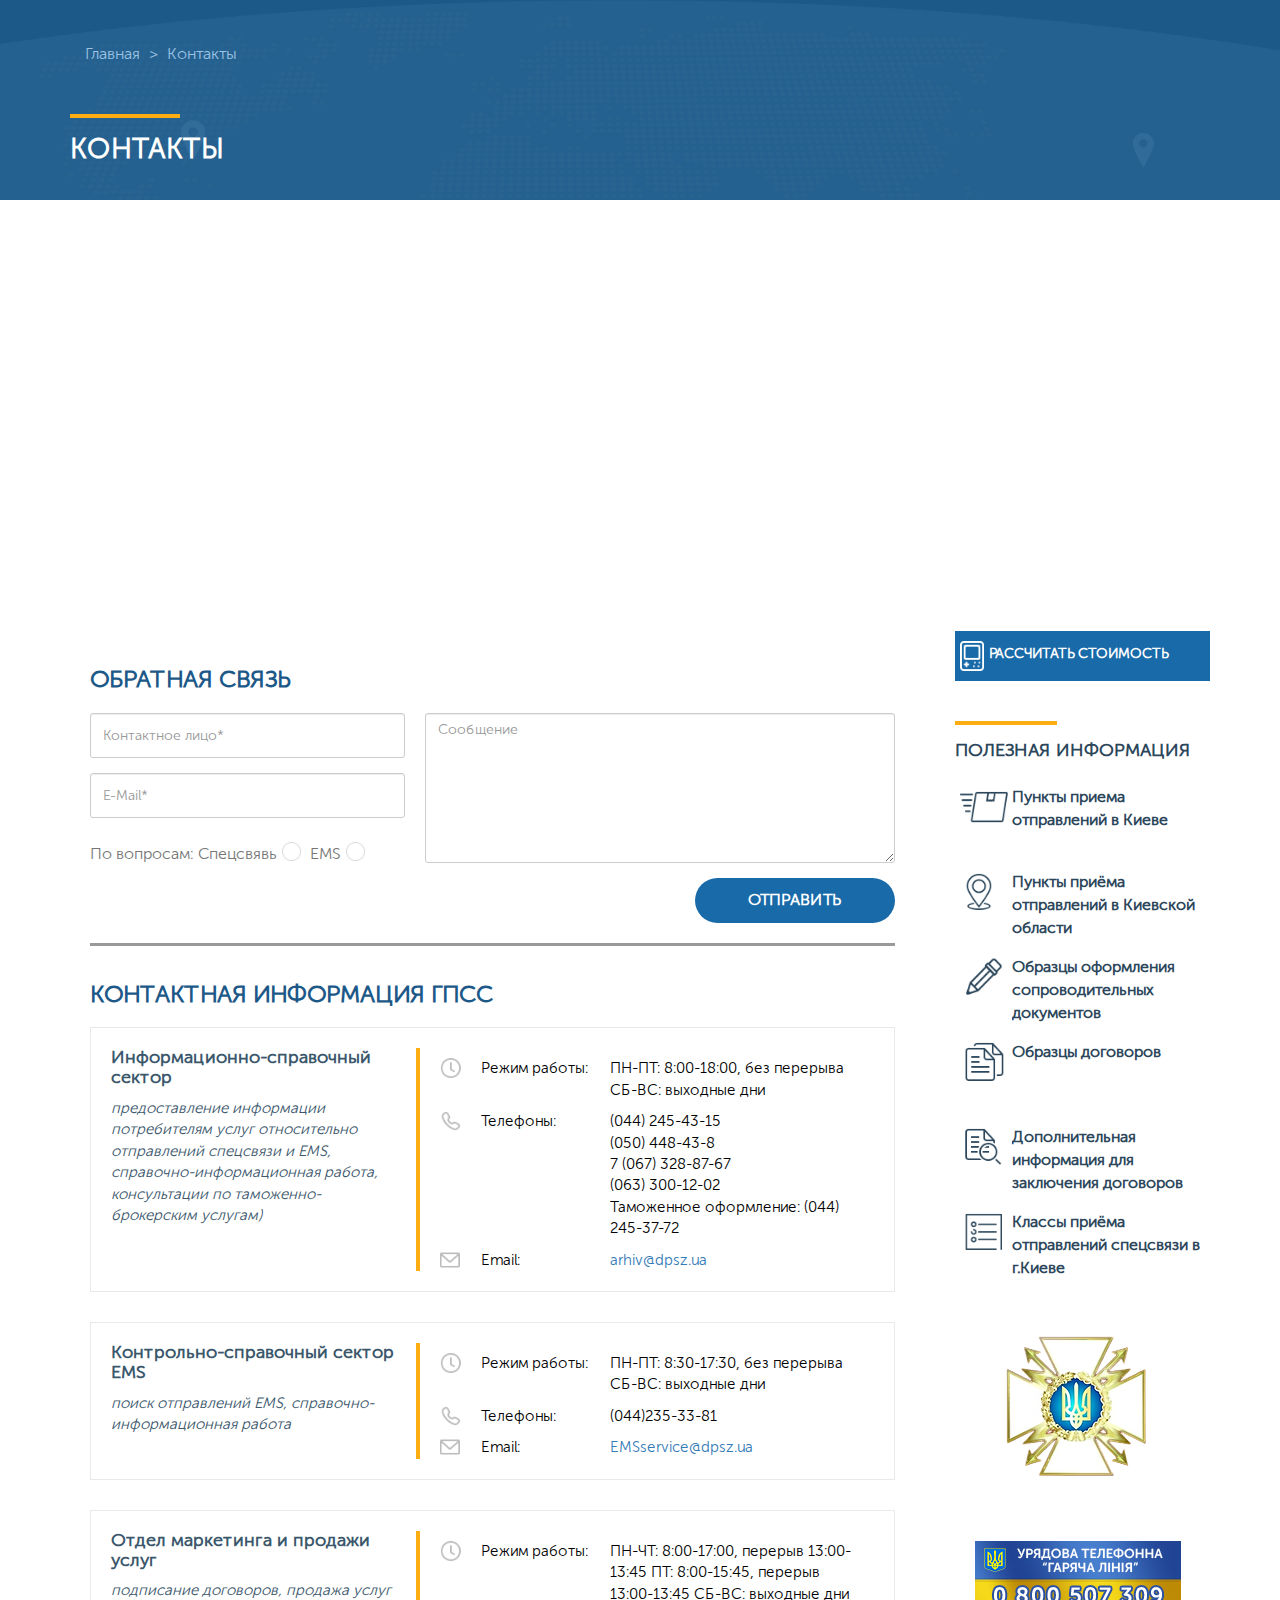
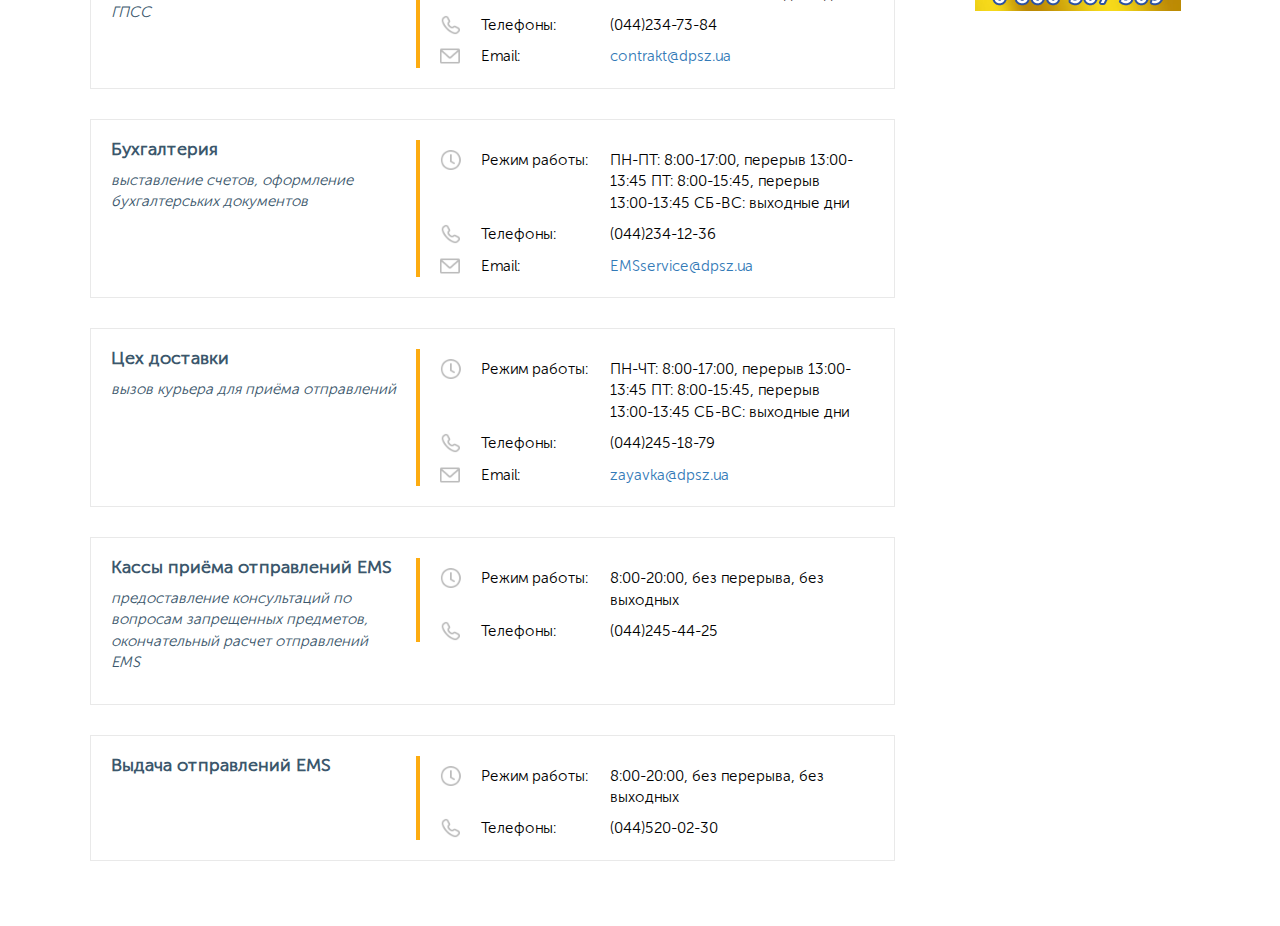
<file: Contact.html>
<!DOCTYPE html>
<html lang="en">

<head>
	<meta charset="utf-8">
	<meta http-equiv="X-UA-Compatible" content="IE=edge">
	<meta name="viewport" content="width=device-width, initial-scale=1">
	<title>EMS</title>

	<link href="lib/fancyBox/source/jquery.fancybox.css" rel="stylesheet">
	<link href="lib/bootstrap-select/dist/css/bootstrap-select.min.css" rel="stylesheet">
	<link href="lib/bootstrap/css/bootstrap.css" rel="stylesheet">
	<link href="lib/font-awesome-4.5.0/css/font-awesome.css" rel="stylesheet">
	<link href="assets/css/icomoon/style.css" rel="stylesheet">
	<link href="assets/css/style.css" rel="stylesheet">
	<link href="assets/css/animate.css" rel="stylesheet">
	<link href="assets/css/response.css" rel="stylesheet">
	<link href="assets/css/fonts.css" rel="stylesheet">

	<script src="assets/js/jquery.js"></script>
	<script src="lib/fancyBox/lib/jquery.mousewheel-3.0.6.pack.js"></script>
	<script src="lib/fancyBox/source/jquery.fancybox.pack.js"></script>
	<script src="assets/js/jquery.touchwipe.1.1.1.js"></script>
	<script src="assets/js/wow.min.js"></script>
	<script src="lib/bootstrap-select/dist/js/bootstrap-select.min.js"></script>
	<script src="lib/bootstrap/js/bootstrap.min.js"></script>
	<script src="assets/js/script.js"></script>

	<!-- 
https://oss.maxcdn.com/html5shiv/3.7.2/ 
https://oss.maxcdn.com/respond/1.4.2/
-->
	<!--[if lt IE 9]>
<script src="js/html5shiv.min.js"></script>
<script src="js/respond.min.js"></script>
<![endif]-->
</head>

<body>
	<div class="container-fluid calculatorRSU">
		<div class="container">
			<div class="row">
				<div class="col-lg-12 col-md-12 col-sm-12 col-xs-12 ">
					<div>
						<ol class="breadcrumb">
							<li class="breadcrumb-item"><a href="#">Главная</a></li>
							<li class="breadcrumb-item active">Контакты</li>
						</ol>
					</div>
					<div class="stoimost">
						<hr>
						<h1>Контакты</h1>
					</div>
				</div>
			</div>
		</div>
	</div>
	<div class="container-fluid">
		<div class="row">
			<div class="col-lg-12 col-md-12 col-sm-12 col-xs-12 " style="padding:0px;">
				<iframe src="https://www.google.com/maps/embed?pb=!1m14!1m8!1m3!1d2540.9834784157347!2d30.4901364!3d50.4414084!3m2!1i1024!2i768!4f13.1!3m3!1m2!1s0x0%3A0xb8ad4826865ca716!2z0JTQtdGA0LbQsNCy0L3QtSDQv9GW0LTQv9GA0LjRlNC80YHRgtCy0L4g0YHQv9C10YbRltCw0LvRjNC90L7Qs9C-INC30LLigJnRj9C30LrRgw!5e0!3m2!1suk!2sua!4v1484657566004" width="100%" height="410px" style="border: 0px none; pointer-events: none;" allowfullscreen="" frameborder="0"></iframe>
			</div>
		</div>
	</div>
	<div class="container">
		<div class="row">
			<div class="col-lg-9 col-md-9 col-sm-9 col-xs-12">
				<div class="col-lg-12 col-md-12 col-sm-12 col-xs-12">
					<div class="contactBox">
						<h2>Обратная связь</h2>
						<form>
							<div class="col-lg-5 col-md-5 col-sm-5 col-xs-12" style="padding-left: 0;">
								<div class="form-group">
									<input type="text" class="form-control" id="name" placeholder="Контактное лицо*">
								</div>
								<div class="form-group">
									<input type="email" class="form-control" id="email" placeholder="E-Mail*">
								</div>
								<div>
									<p class="poVoprosam">По вопросам: </p>
									<div class="radio">
										<input type="radio" name="optradio" id="rad1">
										<label for="rad1">
											<p>Спецсвявь</p><span></span></label>
									</div>
									<div class="radio">
										<input type="radio" name="optradio" id="rad2">
										<label for="rad2">
											<p>EMS</p><span></span></label>
									</div>
								</div>
							</div>
							<div class="col-lg-7 col-md-7 col-sm-7 col-xs-12" style="padding:0;">
								<div class="form-group">

									<textarea rows="10" type="textaria" class="form-control text" id="text" placeholder="Сообщение"></textarea>
								</div>
							</div>
							<button type="submit" class="buttonBlue contButt">Отправить</button>
						</form>
					</div>
					<div class="bottomLine"></div>
				</div>
				<div class="col-lg-12 col-md-12 col-sm-12 col-xs-12 colCont">
					<h2>Контактная информация ГПСС</h2>
					<div class="col-lg-12 col-md-12 col-sm-12 col-xs-12 rowCont">
						<div class="leftTab">
							<h5>Информационно-справочный 
						сектор</h5>
							<p>предоставление информации потребителям услуг относительно отправлений спецсвязи и EMS, справочно-информационная работа, консультации по таможенно-брокерским услугам)</p>
						</div>
						<div class="rightTab">
							<table class="tabl">
								<tr>
									<td>
										<div class="clock"></div>
									</td>
									<td>Режим работы:</td>
									<td>ПН-ПТ: 8:00-18:00, без перерыва СБ-ВС: выходные дни</td>
								</tr>
								<tr>
									<td>
										<div class="phone"></div>
									</td>
									<td>Телефоны:</td>
									<td>(044) 245-43-15<br> (050) 448-43-8<br>7 (067) 328-87-67<br> (063) 300-12-02
								
										<br> Таможенное оформление: (044) 245-37-72</td>
								</tr>
								<tr>
									<td>
										<div class="mail"></div>
									</td>
									<td>Email:</td>
									<td><a href="">arhiv@dpsz.ua</a></td>
								</tr>
							</table>
						</div>
					</div>
					<div class="col-lg-12 col-md-12 col-sm-12 col-xs-12 rowCont">
						<div class="leftTab">
							<h5>Контрольно-справочный сектор EMS</h5>
							<p>поиск отправлений EMS, справочно-информационная работа</p>
						</div>
						<div class="rightTab">
							<table class="tabl">
								<tr>
									<td>
										<div class="clock"></div>
									</td>
									<td>Режим работы:</td>
									<td>ПН-ПТ: 8:30-17:30, без перерыва СБ-ВС: выходные дни</td>
								</tr>
								<tr>
									<td>
										<div class="phone"></div>
									</td>
									<td>Телефоны:</td>
									<td>(044)235-33-81</td>
								</tr>
								<tr>
									<td>
										<div class="mail"></div>
									</td>
									<td>Email:</td>
									<td><a href="">EMSservice@dpsz.ua</a></td>
								</tr>
							</table>
						</div>
					</div>
					<div class="col-lg-12 col-md-12 col-sm-12 col-xs-12 rowCont">
						<div class="leftTab">
							<h5>Отдел маркетинга и продажи услуг</h5>
							<p>подписание договоров, продажа услуг ГПСС</p>
						</div>
						<div class="rightTab">
							<table class="tabl">
								<tr>
									<td>
										<div class="clock"></div>
									</td>
									<td>Режим работы:</td>
									<td>ПН-ЧТ: 8:00-17:00, перерыв 13:00-13:45
										ПТ: 8:00-15:45, перерыв 13:00-13:45
										СБ-ВС: выходные дни</td>
								</tr>
								<tr>
									<td>
										<div class="phone"></div>
									</td>
									<td>Телефоны:</td>
									<td>(044)234-73-84</td>
								</tr>
								<tr>
									<td>
										<div class="mail"></div>
									</td>
									<td>Email:</td>
									<td><a href="">contrakt@dpsz.ua</a></td>
								</tr>
							</table>
						</div>
					</div>
					<div class="col-lg-12 col-md-12 col-sm-12 col-xs-12 rowCont">
						<div class="leftTab">
							<h5>Бухгалтерия</h5>
							<p>выставление счетов, оформление бухгалтерських документов</p>
						</div>
						<div class="rightTab">
							<table class="tabl">
								<tr>
									<td>
										<div class="clock"></div>
									</td>
									<td>Режим работы:</td>
									<td>ПН-ПТ: 8:00-17:00, перерыв 13:00-13:45
										ПТ: 8:00-15:45, перерыв 13:00-13:45
										СБ-ВС: выходные дни</td>
								</tr>
								<tr>
									<td>
										<div class="phone"></div>
									</td>
									<td>Телефоны:</td>
									<td>(044)234-12-36</td>
								</tr>
								<tr>
									<td>
										<div class="mail"></div>
									</td>
									<td>Email:</td>
									<td><a href="">EMSservice@dpsz.ua</a></td>
								</tr>
							</table>
						</div>
					</div>
					<div class="col-lg-12 col-md-12 col-sm-12 col-xs-12 rowCont">
						<div class="leftTab">
							<h5>Цех доставки</h5>
							<p>вызов курьера для приёма отправлений</p>
						</div>
						<div class="rightTab">
							<table class="tabl">
								<tr>
									<td>
										<div class="clock"></div>
									</td>
									<td>Режим работы:</td>
									<td>ПН-ЧТ: 8:00-17:00, перерыв 13:00-13:45
										ПТ: 8:00-15:45, перерыв 13:00-13:45
										СБ-ВС: выходные дни</td>
								</tr>
								<tr>
									<td>
										<div class="phone"></div>
									</td>
									<td>Телефоны:</td>
									<td>(044)245-18-79</td>
								</tr>
								<tr>
									<td>
										<div class="mail"></div>
									</td>
									<td>Email:</td>
									<td><a href="">zayavka@dpsz.ua</a></td>
								</tr>
							</table>
						</div>
					</div>
					<div class="col-lg-12 col-md-12 col-sm-12 col-xs-12 rowCont">
						<div class="leftTab">
							<h5>Кассы приёма отправлений EMS</h5>
							<p>предоставление консультаций по вопросам запрещенных предметов, окончательный расчет отправлений EMS</p>
						</div>
						<div class="rightTab">
							<table class="tabl">
								<tr>
									<td>
										<div class="clock"></div>
									</td>
									<td>Режим работы:</td>
									<td>8:00-20:00, без перерыва, без выходных</td>
								</tr>
								<tr>
									<td>
										<div class="phone"></div>
									</td>
									<td>Телефоны:</td>
									<td>(044)245-44-25</td>
								</tr>
<!--
								<tr>
									<td>
										<div class="mail"></div>
									</td>
									<td>Email:</td>
									<td><a href=""></a></td>
								</tr>
-->
							</table>
						</div>
					</div>
					<div class="col-lg-12 col-md-12 col-sm-12 col-xs-12 rowCont">
						<div class="leftTab">
							<h5>Выдача отправлений EMS</h5>
							<p></p>
						</div>
						<div class="rightTab">
							<table class="tabl">
								<tr>
									<td>
										<div class="clock"></div>
									</td>
									<td>Режим работы:</td>
									<td>8:00-20:00, без перерыва, без выходных</td>
								</tr>
								<tr>
									<td>
										<div class="phone"></div>
									</td>
									<td>Телефоны:</td>
									<td>(044)520-02-30</td>
								</tr>
<!--
								<tr>
									<td>
										<div class="mail"></div>
									</td>
									<td>Email:</td>
									<td><a href=""></a></td>
								</tr>
-->
							</table>
						</div>
					</div>
				</div>
			</div>
			<div class="col-lg-offset-0 col-lg-3 col-md-offset-0 col-md-3 col-sm-4 col-xs-12 ">
				<div class="sideBar">
					<div class="sideBarName">
						<div class="sideCalc"></div>
						<h3>рассчитать стоимость</h3>
					</div>
					<hr>
					<h3>Полезная информация</h3>
					<div class="rowsRSU">
						<div class="polInformRowRSU">
							<div class="polInformImg1RSU"></div>
							<p>Пункты приема отправлений в Киеве</p>
						</div>
						<div class="polInformRowRSU">
							<div class="polInformImg2RSU"></div>
							<p>Пункты приёма отправлений в Киевской области</p>
						</div>
						<div class="polInformRowRSU">
							<div class="polInformImg3RSU"></div>
							<p>Образцы оформления сопроводительных документов</p>
						</div>
						<div class="polInformRowRSU">
							<div class="polInformImg4RSU"></div>
							<p>Образцы договоров</p>
						</div>
						<div class="polInformRowRSU">
							<div class="polInformImg5RSU"></div>
							<p>Дополнительная информация для заключения договоров</p>
						</div>
						<div class="polInformRowRSU">
							<div class="polInformImg6RSU"></div>
							<p>Классы приёма отправлений спецсвязи в г.Киеве</p>
						</div>
					</div>
					<div>
						<div class="gerb"></div>
						<div class="hotLine"></div>
					</div>
				</div>
			</div>
		</div>
	</div>

	<script>
		function myMap() {
			$('iframe').click(function () {
				$(this).css('pointer-events', 'auto');
			})
		}
	</script>


	<!--	<script src="https://maps.googleapis.com/maps/api/js?key=AIzaSyBu-916DdpKAjTmJNIgngS6HL_kDIKU0aU&callback=myMap"></script>-->
</body>

</html>
</file>
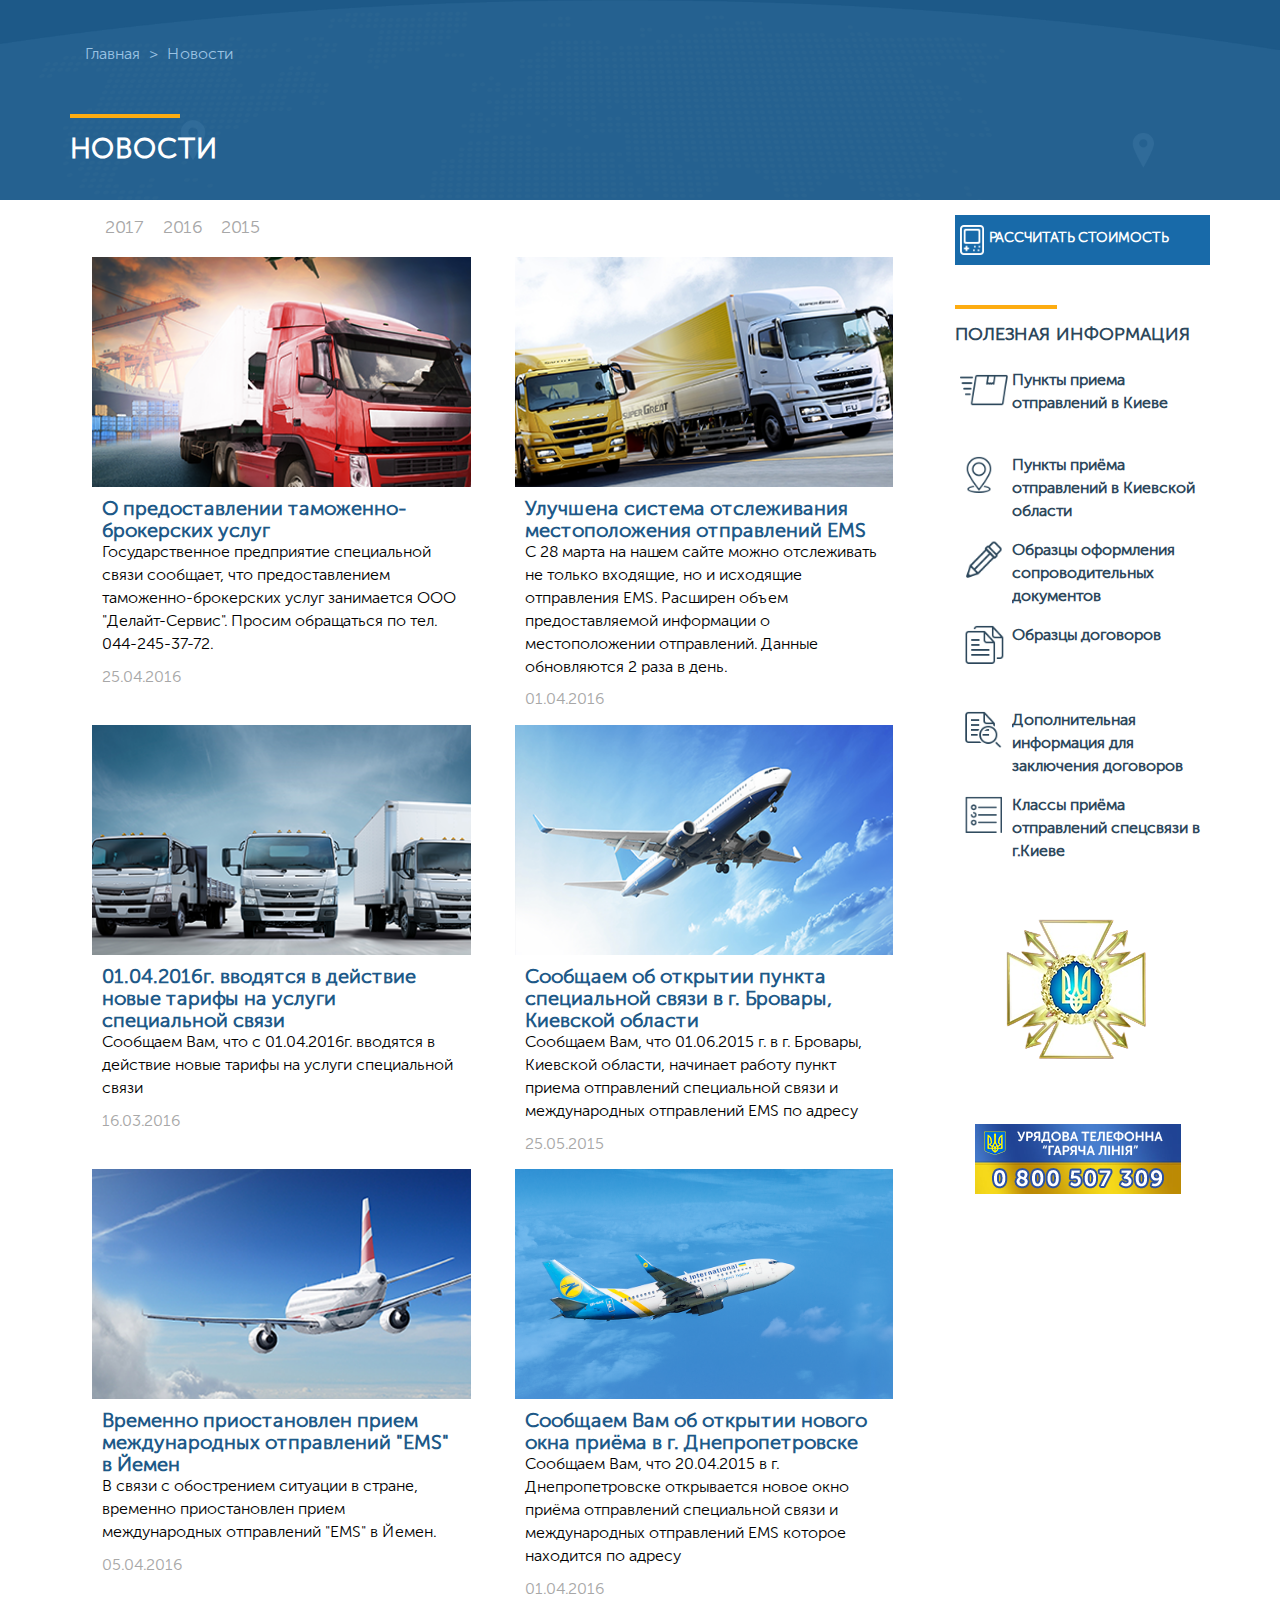
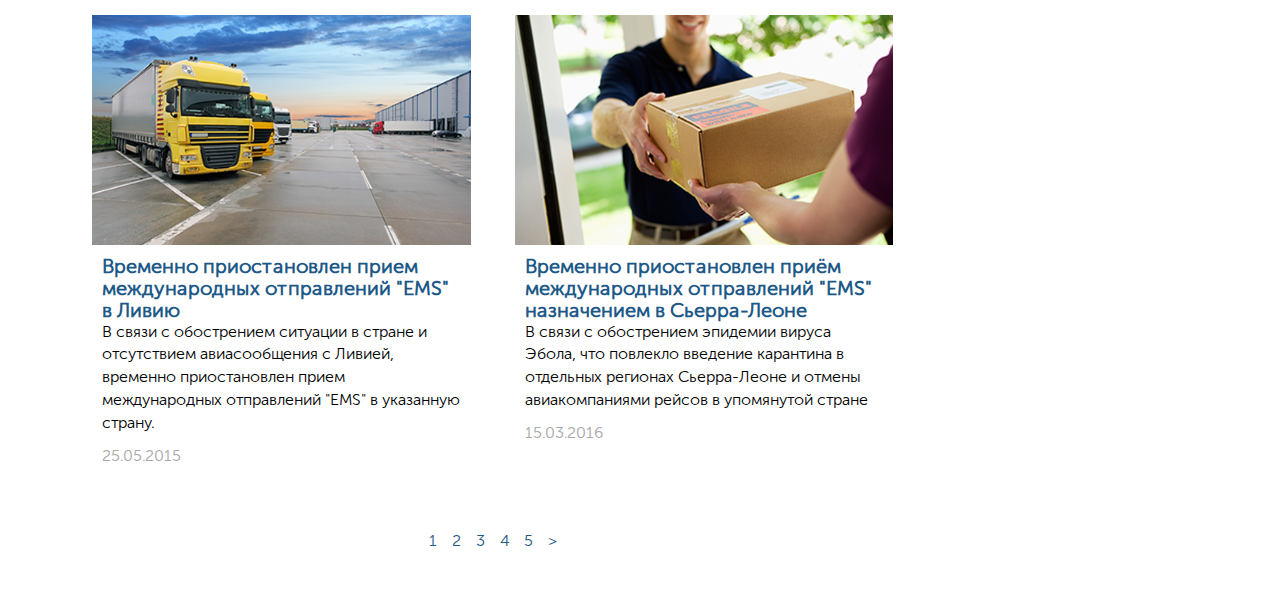
<file: Novosti.html>
<!DOCTYPE html>
<html lang="en">

<head>
	<meta charset="utf-8">
	<meta http-equiv="X-UA-Compatible" content="IE=edge">
	<meta name="viewport" content="width=device-width, initial-scale=1">
	<title>EMS</title>

	<link href="lib/fancyBox/source/jquery.fancybox.css" rel="stylesheet">
	<link href="lib/bootstrap-select/dist/css/bootstrap-select.min.css" rel="stylesheet">
	<link href="lib/bootstrap/css/bootstrap.css" rel="stylesheet">
	<link href="lib/font-awesome-4.5.0/css/font-awesome.css" rel="stylesheet">
	<link href="assets/css/icomoon/style.css" rel="stylesheet">
	<link href="assets/css/style.css" rel="stylesheet">
	<link href="assets/css/animate.css" rel="stylesheet">
	<link href="assets/css/response.css" rel="stylesheet">
	<link href="assets/css/fonts.css" rel="stylesheet">

	<script src="assets/js/jquery.js"></script>
	<script src="lib/fancyBox/lib/jquery.mousewheel-3.0.6.pack.js"></script>
	<script src="lib/fancyBox/source/jquery.fancybox.pack.js"></script>
	<script src="assets/js/jquery.touchwipe.1.1.1.js"></script>
	<script src="assets/js/wow.min.js"></script>
	<script src="lib/bootstrap-select/dist/js/bootstrap-select.min.js"></script>
	<script src="lib/bootstrap/js/bootstrap.min.js"></script>
	<script src="assets/js/script.js"></script>

	<!-- 
https://oss.maxcdn.com/html5shiv/3.7.2/ 
https://oss.maxcdn.com/respond/1.4.2/
-->
	<!--[if lt IE 9]>
<script src="js/html5shiv.min.js"></script>
<script src="js/respond.min.js"></script>
<![endif]-->
</head>

<body>
	<div class="container-fluid calculatorRSU">
		<div class="container">
			<div class="row">
				<div class="col-lg-12 col-md-12 col-sm-12 col-xs-12 ">
					<div>
						<ol class="breadcrumb">
							<li class="breadcrumb-item"><a href="#">Главная</a></li>
							<li class="breadcrumb-item active">Новости</li>
						</ol>
					</div>
					<div class="stoimost">
						<hr>
						<h1>Новости</h1>
					</div>
				</div>
			</div>
		</div>
	</div>
	<div class="container">
		<div class="row">
			<div class="col-lg-9 col-md-9 col-sm-9 col-xs-12">
				<div class="col-lg-12 col-md-12 col-sm-12 col-xs-12">
					<div class="years">
						<ul>
							<li>2017</li>
							<li>2016</li>
							<li>2015</li>
						</ul>
					</div>
				</div>
				<div class="col-lg-6 col-md-6 col-sm-6 col-xs-12">
					<div class="newsBox">
						<div class="newsImg1"></div>
						<div class="descriptNews">
							<h3>О предоставлении таможенно-
							брокерских услуг</h3>
							<p>Государственное предприятие специальной связи сообщает, что предоставлением таможенно-брокерских услуг занимается ООО "Делайт-Сервис". Просим обращаться по тел. 044-245-37-72.</p>
							<span>25.04.2016</span>
						</div>
					</div>
				</div>
				<div class="col-lg-6 col-md-6 col-sm-6 col-xs-12">
					<div class="newsBox">
						<div class="newsImg2"></div>
						<div class="descriptNews">
							<h3>Улучшена система отслеживания 
							местоположения отправлений EMS</h3>
							<p>С 28 марта на нашем сайте можно отслеживать не только входящие, но и исходящие отправления EMS. Расширен объем предоставляемой информации о местоположении отправлений. Данные обновляются 2 раза в день.</p>
							<span>01.04.2016</span>
						</div>
					</div>
				</div>
				<div class="col-lg-6 col-md-6 col-sm-6 col-xs-12">
					<div class="newsBox">
						<div class="newsImg3"></div>
						<div class="descriptNews">
							<h3>01.04.2016г. вводятся в действие 
							новые тарифы на услуги специальной 
							связи</h3>
							<p>Сообщаем Вам, что с 01.04.2016г. вводятся в действие новые тарифы на услуги специальной связи</p>
							<span>16.03.2016</span>
						</div>
					</div>
				</div>
				<div class="col-lg-6 col-md-6 col-sm-6 col-xs-12">
					<div class="newsBox">
						<div class="newsImg4"></div>
						<div class="descriptNews">
							<h3>Сообщаем об открытии пункта 
								специальной связи в г. Бровары, 
								Киевской области</h3>
							<p>Сообщаем Вам, что 01.06.2015 г. в г. Бровары, Киевской области, начинает работу пункт приема отправлений специальной связи и международных отправлений EMS по адресу</p>
							<span>25.05.2015</span>
						</div>
					</div>
				</div>
				<div class="col-lg-6 col-md-6 col-sm-6 col-xs-12">
					<div class="newsBox">
						<div class="newsImg5"></div>
						<div class="descriptNews">
							<h3>Временно приостановлен прием 
								международных отправлений "EMS" 
								в Йемен</h3>
							<p>В связи с обострением ситуации в стране, временно приостановлен прием международных отправлений "EMS" в Йемен.</p>
							<span>05.04.2016</span>
						</div>
					</div>
				</div>
				<div class="col-lg-6 col-md-6 col-sm-6 col-xs-12">
					<div class="newsBox">
						<div class="newsImg6"></div>
						<div class="descriptNews">
							<h3>Сообщаем Вам об открытии нового 
							окна приёма в г. Днепропетровске</h3>
							<p>Сообщаем Вам, что 20.04.2015 в г. Днепропетровске открывается новое окно приёма отправлений специальной связи и международных отправлений EMS которое находится по адресу</p>
							<span>01.04.2016</span>
						</div>
					</div>
				</div>
				<div class="col-lg-6 col-md-6 col-sm-6 col-xs-12">
					<div class="newsBox">
						<div class="newsImg7"></div>
						<div class="descriptNews">
							<h3>Временно приостановлен прием 
								международных отправлений "EMS" 
								в Ливию</h3>
							<p>В связи с обострением ситуации в стране и отсутствием авиасообщения с Ливией, временно приостановлен прием международных отправлений "EMS" в указанную страну.</p>
							<span>25.05.2015</span>
						</div>
					</div>
				</div>
				<div class="col-lg-6 col-md-6 col-sm-6 col-xs-12">
					<div class="newsBox">
						<div class="newsImg8"></div>
						<div class="descriptNews">
							<h3>Временно приостановлен приём 
								международных отправлений "EMS" 
								назначением в Сьерра-Леоне</h3>
							<p>В связи с обострением эпидемии вируса Эбола, что повлекло введение карантина в отдельных регионах Сьерра-Леоне и отмены авиакомпаниями рейсов в упомянутой стране</p>
							<span>15.03.2016</span>
						</div>
					</div>
				</div>
				<div class="col-lg-12 col-md-12 col-sm-12 col-xs-12 ">
					<div class="numbers">
						<ul>
							<li>1</li>
							<li>2</li>
							<li>3</li>
							<li>4</li>
							<li>5</li>
							<li>&gt;</li>
						</ul>
					</div>
				</div>
			</div>
			<div class="col-lg-offset-0 col-lg-3 col-md-offset-0 col-md-3 col-sm-4 col-xs-12 ">
				<div class="sideBar">
					<div class="sideBarName">
						<div class="sideCalc"></div>
						<h3>рассчитать стоимость</h3>
					</div>
					<hr>
					<h3>Полезная информация</h3>
					<div class="rowsRSU">
						<div class="polInformRowRSU">
							<div class="polInformImg1RSU"></div>
							<p>Пункты приема отправлений в Киеве</p>
						</div>
						<div class="polInformRowRSU">
							<div class="polInformImg2RSU"></div>
							<p>Пункты приёма отправлений в Киевской области</p>
						</div>
						<div class="polInformRowRSU">
							<div class="polInformImg3RSU"></div>
							<p>Образцы оформления сопроводительных документов</p>
						</div>
						<div class="polInformRowRSU">
							<div class="polInformImg4RSU"></div>
							<p>Образцы договоров</p>
						</div>
						<div class="polInformRowRSU">
							<div class="polInformImg5RSU"></div>
							<p>Дополнительная информация для заключения договоров</p>
						</div>
						<div class="polInformRowRSU">
							<div class="polInformImg6RSU"></div>
							<p>Классы приёма отправлений спецсвязи в г.Киеве</p>
						</div>
					</div>
					<div>
						<div class="gerb"></div>
						<div class="hotLine"></div>
					</div>
				</div>
			</div>
		</div>
	</div>
</body>

</html>
</file>
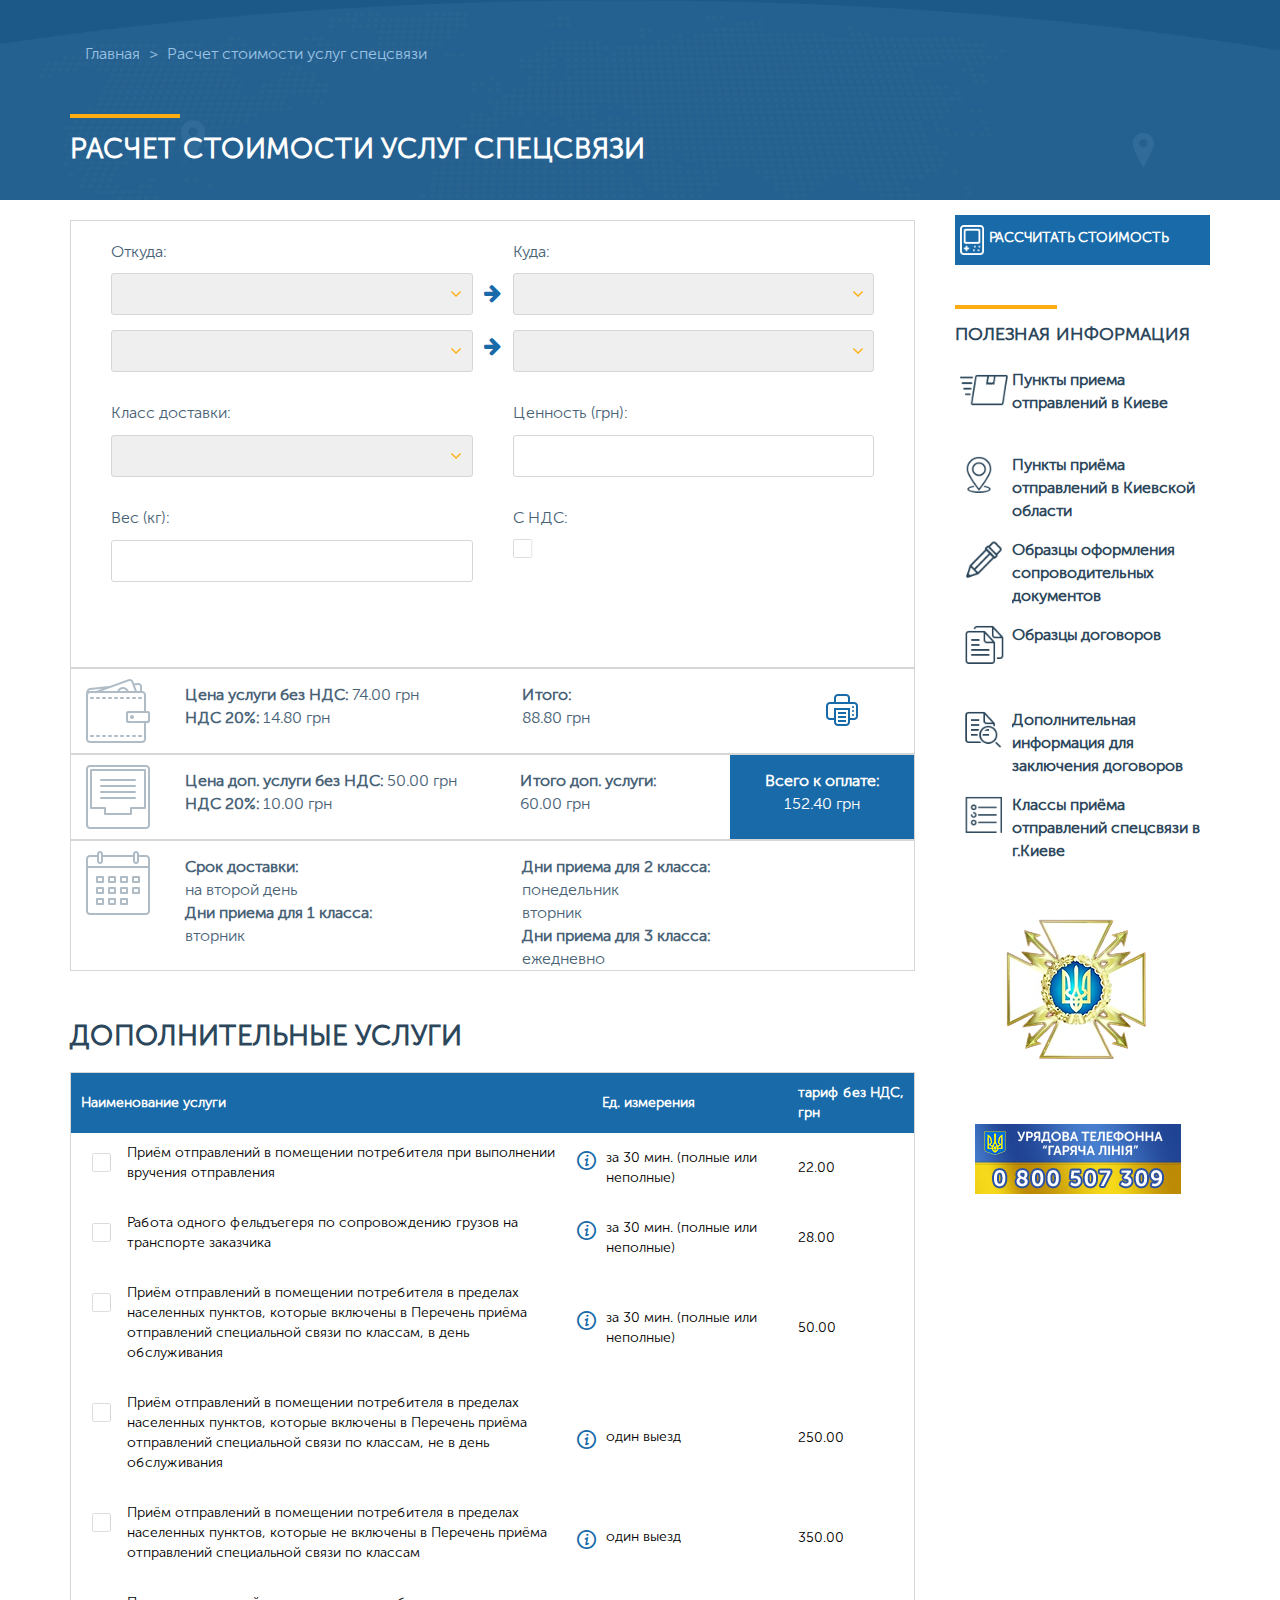
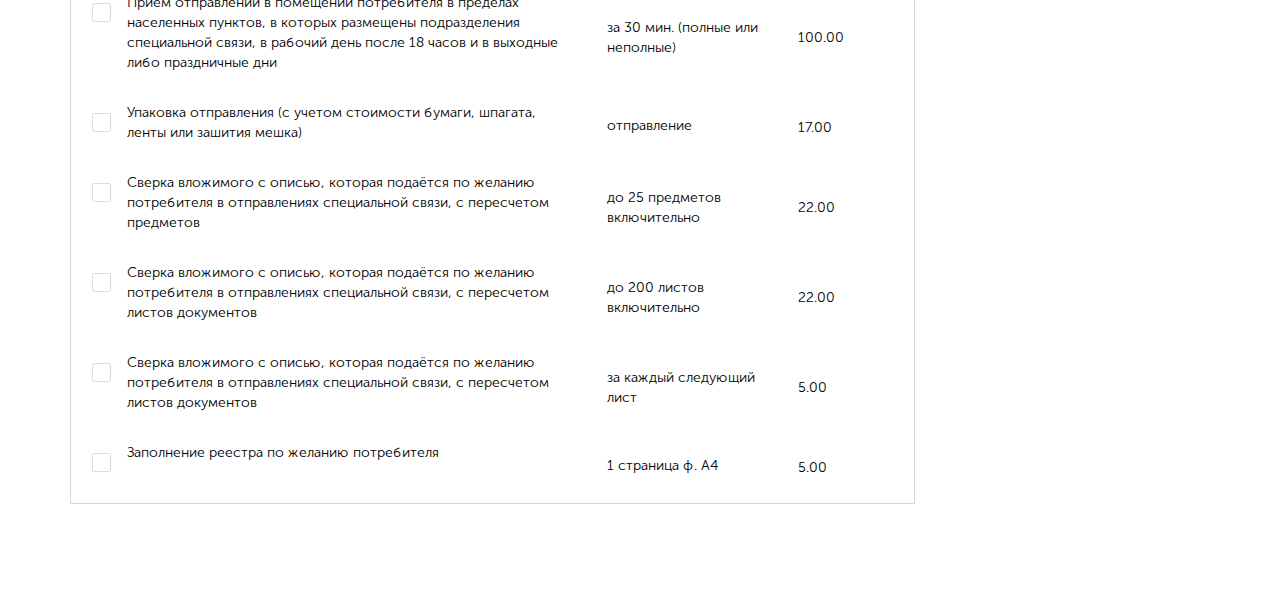
<file: raschot_stoimosty_uclug.html>
<!DOCTYPE html>
<html lang="en">

<head>
	<meta charset="utf-8">
	<meta http-equiv="X-UA-Compatible" content="IE=edge">
	<meta name="viewport" content="width=device-width, initial-scale=1">
	<title>EMS</title>

	<link href="lib/fancyBox/source/jquery.fancybox.css" rel="stylesheet">
	<link href="lib/bootstrap-select/dist/css/bootstrap-select.min.css" rel="stylesheet">
	<link href="lib/bootstrap/css/bootstrap.css" rel="stylesheet">
	<link href="lib/font-awesome-4.5.0/css/font-awesome.css" rel="stylesheet">
	<link href="assets/css/icomoon/style.css" rel="stylesheet">
	<link href="assets/css/style.css" rel="stylesheet">
	<link href="assets/css/animate.css" rel="stylesheet">
	<link href="assets/css/response.css" rel="stylesheet">
	<link href="assets/css/fonts.css" rel="stylesheet">

	<script src="assets/js/jquery.js"></script>
	<script src="lib/fancyBox/lib/jquery.mousewheel-3.0.6.pack.js"></script>
	<script src="lib/fancyBox/source/jquery.fancybox.pack.js"></script>
	<script src="assets/js/jquery.touchwipe.1.1.1.js"></script>
	<script src="assets/js/wow.min.js"></script>
	<script src="lib/bootstrap-select/dist/js/bootstrap-select.min.js"></script>
	<script src="lib/bootstrap/js/bootstrap.min.js"></script>
	<script src="assets/js/script.js"></script>

	<!-- 
https://oss.maxcdn.com/html5shiv/3.7.2/ 
https://oss.maxcdn.com/respond/1.4.2/
-->
	<!--[if lt IE 9]>
<script src="js/html5shiv.min.js"></script>
<script src="js/respond.min.js"></script>
<![endif]-->
</head>

<body>
	<div class="container-fluid calculatorRSU">
		<div class="container">
			<div class="row">
				<div class="col-lg-12 col-md-12 col-sm-12 col-xs-12 ">
					<div>
						<ol class="breadcrumb">
							<li class="breadcrumb-item"><a href="#">Главная</a></li>
							<li class="breadcrumb-item active">Расчет стоимости услуг спецсвязи</li>
						</ol>
					</div>
					<div class="stoimost">
						<hr>
						<h1>Расчет стоимости услуг спецсвязи</h1>
					</div>
				</div>
			</div>
		</div>
	</div>
	<div class="container">
		<div class="row">
			<div class="col-lg-9 col-md-9 col-sm-9 col-xs-12">
				<div class="colsRSU col-lg-12 col-md-12 col-sm-12 col-xs-12">
					<div class="col-lg-6 col-md-6 col-sm-12 col-xs-12 ">
						<div class="otkudaColRSU">
							<div>
								<p>Откуда:</p>
								<select name="" id=""></select>
								<select name="" id=""></select>
							</div>
							<div class="classDostavky">
								<p>Класс доставки:</p>
								<select name="" id=""></select>
							</div>
							<div class="ves">
								<p>Вес (кг):</p>
								<input type="text">
							</div>
						</div>
					</div>
					<div class="arrows">
						<div class="arrow1"><i class="fa fa-arrow-right" aria-hidden="true"></i></div>
						<div class="arrow2"><i class="fa fa-arrow-right" aria-hidden="true"></i></div>
					</div>
					<div class="col-lg-6 col-md-6 col-sm-12 col-xs-12 ">
						<div class="kudaColRSU">
							<div>
								<p>Куда:</p>
								<select name="" id=""></select>
								<select name="" id=""></select>
							</div>
							<div class="cennost">
								<p>Ценность (грн):</p>
								<input type="text">
							</div>
							<div class="nds">
								<p>С НДС:</p>
								<input type="checkbox" id="c1" name="cc" />
								<label for="c1"><span></span>
								</label>
							</div>
						</div>
					</div>
				</div>
				<div class="resultColRSU col-lg-12 col-md-12 col-sm-12 col-xs-12 ">
					<div class="rowRSU">
						<div class="img1RSU"></div>
						<div class="firstDivRSU">
							<ul>
								<li>Цена услуги без НДС: <span>74.00 грн</span></li>
								<li>НДС 20%: <span>14.80 грн</span></li>
							</ul>
						</div>
						<div class="secondDivRSU">
							<ul>
								<li>Итого:</li>
								<li><span>88.80 грн</span></li>
							</ul>
						</div>
						<div class="rpintRSU"></div>
					</div>


					<div class="rowRSU">
						<div class="img2RSU"></div>
						<div class="firstDivRSU">
							<ul>
								<li>Цена доп. услуги без НДС: <span>50.00 грн</span></li>
								<li>НДС 20%: <span>10.00 грн</span></li>
							</ul>
						</div>
						<div class="secondDivRSU">
							<ul>
								<li>Итого доп. услуги: </li>
								<li><span>60.00 грн</span></li>
							</ul>
						</div>
						<div class="thidthDivRSU">
							<ul>
								<li>Всего к оплате: </li>
								<li><span>152.40 грн </span></li>
							</ul>
						</div>
					</div>


					<div class="rowRSU">
						<div class="img3RSU"></div>
						<div class="firstDivRSU">
							<ul>
								<li>Срок доставки:</li>
								<li><span>на второй день</span></li>
							</ul>
							<ul>
								<li>Дни приема для 1 класса:</li>
								<li><span>вторник</span></li>
							</ul>
						</div>
						<div class="secondDivRSU">
							<ul>
								<li>Дни приема для 2 класса:</li>
								<li><span>понедельник</span></li>
								<li><span>вторник</span></li>
							</ul>
							<ul>
								<li>Дни приема для 3 класса:</li>
								<li><span>ежедневно</span></li>
							</ul>
						</div>
					</div>
				</div>
				<div class="dopRSU col-lg-12 col-md-12 col-sm-12 col-xs-12">
					<div class="dopUsligiRSU">
						<h1>Дополнительные услуги</h1>
						<table class="table1" border="0">
							<tr>
								<td>Наименование услуги</td>
								<td style="padding-left:25px;">Ед. измерения</td>
								<td>тариф без НДС, грн</td>
							</tr>
							<tr>
								<td>
									<div class="chevkRSU">
										<input type="checkbox" id="c2" name="cc" />
										<label for="c2"><span></span>
										</label>
									</div>
									<p>Приём отправлений в помещении потребителя при выполнении вручения отправления</p>
								</td>
								<td>
									<div><span class="icon-info-button"></span></div>
									за 30 мин. (полные или неполные)
								</td>
								<td>22.00</td>
							</tr>
							<tr>
								<td>
									<div class="chevkRSU">
										<input type="checkbox" id="c3" name="cc" />
										<label for="c3"><span></span>
									</div>
									<p>Работа одного фельдъегеря по сопровождению грузов на транспорте заказчика</p>
								</td>
								<td>
									<div><span class="icon-info-button"></span></div>
									за 30 мин. (полные или неполные)
								</td>
								<td>28.00</td>
							</tr>
							<tr>
								<td>
									<div class="chevkRSU">
										<input type="checkbox" id="c4" name="cc" />
										<label for="c4"><span></span>
									</div>
									<p>
										Приём отправлений в помещении потребителя в пределах населенных пунктов, которые включены в Перечень приёма отправлений специальной связи по классам, в день обслуживания
									</p>
								</td>
								<td>
									<div><span class="icon-info-button"></span></div>
									за 30 мин. (полные или неполные)
								</td>
								<td>50.00</td>
							</tr>
							<tr>
								<td>
									<div class="chevkRSU">
										<input type="checkbox" id="c5" name="cc" />
										<label for="c5"><span></span>
									</div>
									<p>Приём отправлений в помещении потребителя в пределах населенных пунктов, которые включены в Перечень приёма отправлений специальной связи по классам, не в день обслуживания</p>
								</td>
								<td>
									<div><span class="icon-info-button"></span></div>
									один выезд
								</td>
								<td>250.00</td>
							</tr>
							<tr>
								<td>
									<div class="chevkRSU">
										<input type="checkbox" id="c6" name="cc" />
										<label for="c6"><span></span>
									</div>
									<p>Приём отправлений в помещении потребителя в пределах населенных пунктов, которые не включены в Перечень приёма отправлений специальной связи по классам</p>
								</td>
								<td>
									<div><span class="icon-info-button"></span></div>
									один выезд
								</td>
								<td>350.00</td>
							</tr>
							<tr>
								<td>
									<div class="chevkRSU">
										<input type="checkbox" id="c7" name="cc" />
										<label for="c7"><span></span>
									</div>
									<p>Прием отправлений в помещении потребителя в пределах населенных пунктов, в которых размещены подразделения специальной связи, в рабочий день после 18 часов и в выходные либо праздничные дни </p>
								</td>
								<td>
									<div class="infoRSU"></div>
									за 30 мин. (полные или неполные)
								</td>
								<td>100.00</td>
							</tr>
							<tr>
								<td>
									<div class="chevkRSU">
										<input type="checkbox" id="c8" name="cc" />
										<label for="c8"><span></span>
									</div>
									<p>Упаковка отправления (с учетом стоимости бумаги, шпагата, ленты или зашития мешка)
								</td>
								</td>
								<td>
									<div class="infoRSU"></div>
									отправление
								</td>
								<td>17.00</td>
							</tr>
							<tr>
								<td>
									<div class="chevkRSU">
										<input type="checkbox" id="c9" name="cc" />
										<label for="c9"><span></span>
									</div>
									<p>Сверка вложимого с описью, которая подаётся по желанию потребителя в отправлениях специальной связи, с пересчетом предметов </p>
								</td>
								<td>
									<div class="infoRSU"></div>
									до 25 предметов включительно
								</td>
								<td>22.00</td>
							</tr>
							<tr>
								<td>
									<div class="chevkRSU">
										<input type="checkbox" id="c10" name="cc" />
										<label for="c10"><span></span>
									</div>
									<p>Сверка вложимого с описью, которая подаётся по желанию потребителя в отправлениях специальной связи, с пересчетом листов документов </p>
								</td>
								<td>
									<div class="infoRSU"></div>
									до 200 листов включительно
								</td>
								<td>22.00</td>
							</tr>
							<tr>
								<td>
									<div class="chevkRSU">
										<input type="checkbox" id="c11" name="cc" />
										<label for="c11"><span></span>
									</div>
									<p>Сверка вложимого с описью, которая подаётся по желанию потребителя в отправлениях специальной связи, с пересчетом листов документов </p>
								</td>
								<td>
									<div class="infoRSU"></div>
									за каждый следующий лист </td>
								<td>5.00</td>
							</tr>
							<tr>
								<td>
									<div class="chevkRSU">
										<input type="checkbox" id="c12" name="cc" />
										<label for="c12"><span></span>
									</div>
									<p>Заполнение реестра по желанию потребителя </p>

								</td>
								<td>
									<div class="infoRSU"></div>
									1 страница ф. А4
								</td>
								<td>5.00</td>
							</tr>
						</table>
					</div>
				</div>
			</div>
			<div class="col-lg-offset-0 col-lg-3 col-md-offset-0 col-md-3 col-sm-4 col-xs-12 ">
				<div class="sideBar">
					<div class="sideBarName">
						<div class="sideCalc"></div>
						<h3>рассчитать стоимость</h3>
					</div>
					<hr>
					<h3>Полезная информация</h3>
					<div class="rowsRSU">
						<div class="polInformRowRSU">
							<div class="polInformImg1RSU"></div>
							<p>Пункты приема отправлений в Киеве</p>
						</div>
						<div class="polInformRowRSU">
							<div class="polInformImg2RSU"></div>
							<p>Пункты приёма отправлений в Киевской области</p>
						</div>
						<div class="polInformRowRSU">
							<div class="polInformImg3RSU"></div>
							<p>Образцы оформления сопроводительных документов</p>
						</div>
						<div class="polInformRowRSU">
							<div class="polInformImg4RSU"></div>
							<p>Образцы договоров</p>
						</div>
						<div class="polInformRowRSU">
							<div class="polInformImg5RSU"></div>
							<p>Дополнительная информация для заключения договоров</p>
						</div>
						<div class="polInformRowRSU">
							<div class="polInformImg6RSU"></div>
							<p>Классы приёма отправлений спецсвязи в г.Киеве</p>
						</div>
					</div>
					<div>
						<div class="gerb"></div>
						<div class="hotLine"></div>
					</div>
				</div>
			</div>
		</div>
	</div>
</body>

</html>
</file>
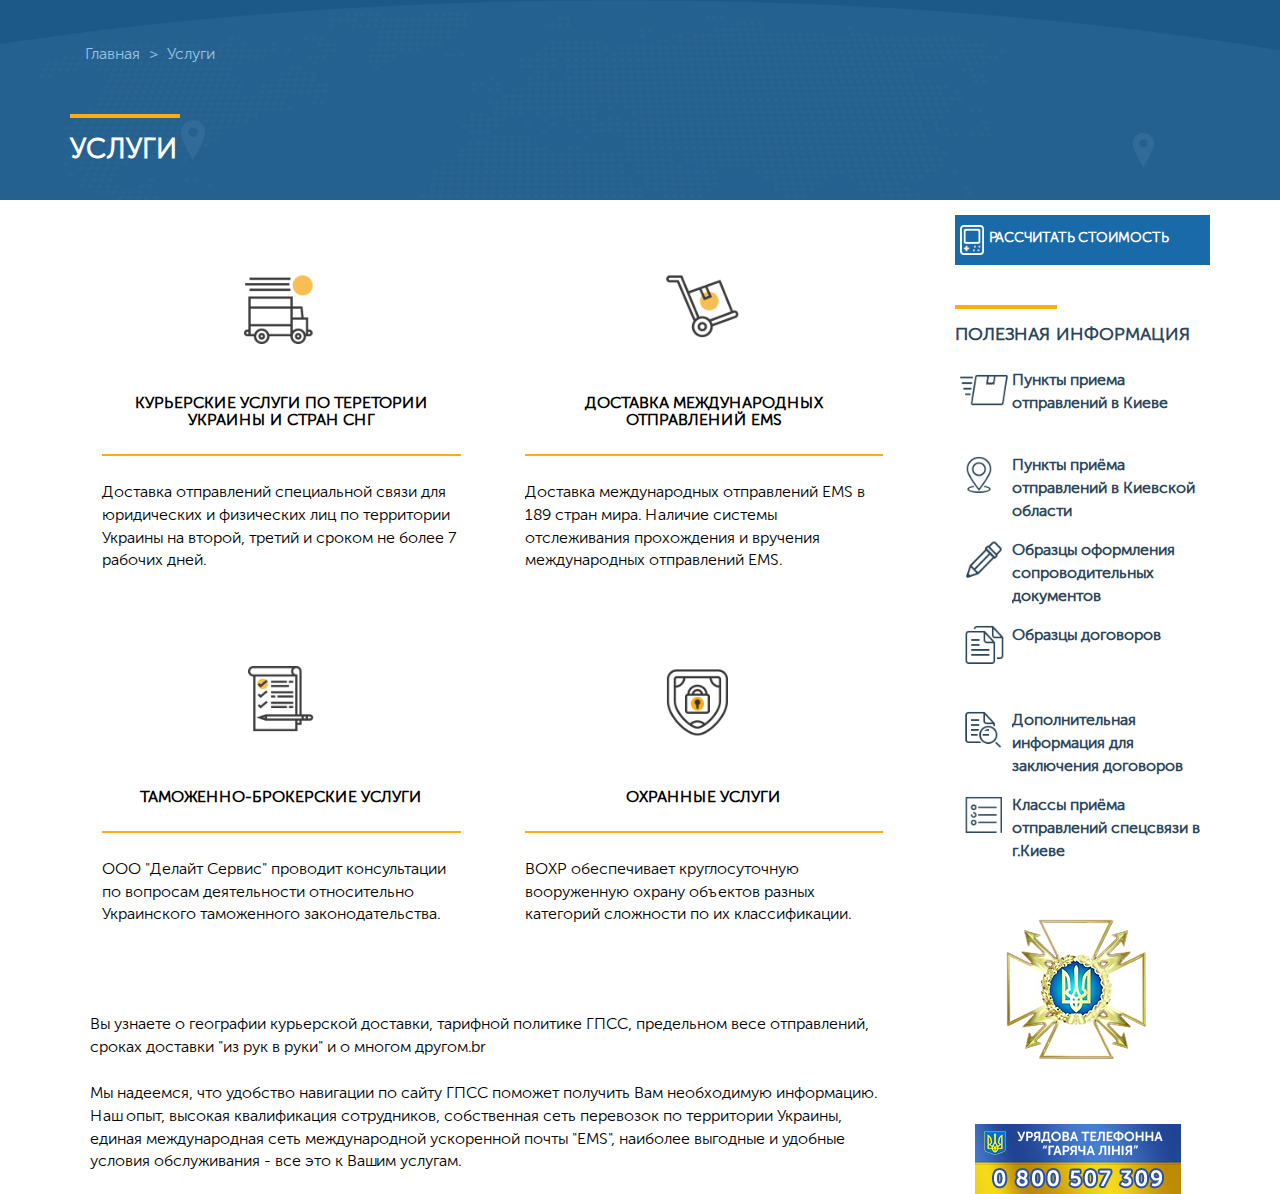
<file: Uslugi.html>
<!DOCTYPE html>
<html lang="en">

<head>
	<meta charset="utf-8">
	<meta http-equiv="X-UA-Compatible" content="IE=edge">
	<meta name="viewport" content="width=device-width, initial-scale=1">
	<title>EMS</title>

	<link href="lib/fancyBox/source/jquery.fancybox.css" rel="stylesheet">
	<link href="lib/bootstrap-select/dist/css/bootstrap-select.min.css" rel="stylesheet">
	<link href="lib/bootstrap/css/bootstrap.css" rel="stylesheet">
	<link href="lib/font-awesome-4.5.0/css/font-awesome.css" rel="stylesheet">
	<link href="assets/css/icomoon/style.css" rel="stylesheet">
	<link href="assets/css/style.css" rel="stylesheet">
	<link href="assets/css/animate.css" rel="stylesheet">
	<link href="assets/css/response.css" rel="stylesheet">
	<link href="assets/css/fonts.css" rel="stylesheet">

	<script src="assets/js/jquery.js"></script>
	<script src="lib/fancyBox/lib/jquery.mousewheel-3.0.6.pack.js"></script>
	<script src="lib/fancyBox/source/jquery.fancybox.pack.js"></script>
	<script src="assets/js/jquery.touchwipe.1.1.1.js"></script>
	<script src="assets/js/wow.min.js"></script>
	<script src="lib/bootstrap-select/dist/js/bootstrap-select.min.js"></script>
	<script src="lib/bootstrap/js/bootstrap.min.js"></script>
	<script src="assets/js/script.js"></script>

	<!-- 
https://oss.maxcdn.com/html5shiv/3.7.2/ 
https://oss.maxcdn.com/respond/1.4.2/
-->
	<!--[if lt IE 9]>
<script src="js/html5shiv.min.js"></script>
<script src="js/respond.min.js"></script>
<![endif]-->
</head>

<body>
	<div class="container-fluid calculatorRSU">
		<div class="container">
			<div class="row">
				<div class="col-lg-12 col-md-12 col-sm-12 col-xs-12 ">
					<div>
						<ol class="breadcrumb">
							<li class="breadcrumb-item"><a href="#">Главная</a></li>
							<li class="breadcrumb-item active">Услуги</li>
						</ol>
					</div>
					<div class="stoimost">
						<hr>
						<h1>Услуги</h1>
					</div>
				</div>
			</div>
		</div>
	</div>
	<div class="container">
		<div class="row">
			<div class="col-lg-9 col-md-9 col-sm-9 col-xs-12">
				<div class="col-lg-6 col-md-6 col-sm-6 col-xs-12">
					<div class="uslugBox">
						<div class="uslugImg1"></div>
						<h3>Курьерские услуги по теретории Украины и стран СНГ</h3>
						<div class="descriptUslug">
							<p>Доставка отправлений специальной связи для юридических и физических лиц по территории Украины на второй, третий и сроком не более 7 рабочих дней.</p>
						</div>
					</div>
				</div>
				<div class="col-lg-6 col-md-6 col-sm-6 col-xs-12">
					<div class="uslugBox">
						<div class="uslugImg2"></div>
						<h3>Доставка международных отправлений EMS</h3>
						<div class="descriptUslug">
							<p>Доставка международных отправлений EMS в 189 стран мира. Наличие системы отслеживания прохождения и вручения международных отправлений EMS.</p>
						</div>
					</div>
				</div>
				<div class="clear col-lg-6 col-md-6 col-sm-6 col-xs-12">
					<div class="uslugBox">
						<div class="uslugImg3"></div>
						<h3>Таможенно-брокерские услуги</h3>
						<div class="descriptUslug">
							<p>ООО "Делайт Сервис" проводит консультации по вопросам деятельности относительно Украинского таможенного законодательства.</p>
						</div>
					</div>
				</div>
				<div class="col-lg-6 col-md-6 col-sm-6 col-xs-12">
					<div class="uslugBox">
						<div class="uslugImg4"></div>
						<h3>Охранные услуги</h3>
						<div class="descriptUslug">
							<p>ВОХР обеспечивает круглосуточную вооруженную охрану объектов разных категорий сложности по их классификации.</p>
						</div>
					</div>
				</div>
				<div class="col-lg-12 col-md-12 col-sm-12 col-xs-12 ">
					<p class="lastUslugText">Вы узнаете о географии курьерской доставки, тарифной политике ГПСС, предельном весе отправлений, сроках доставки "из рук в руки" и о многом другом.br
						<br>
						<br>
					 Мы надеемся, что удобство навигации по сайту ГПСС поможет получить Вам необходимую информацию. Наш опыт, высокая квалификация сотрудников, собственная сеть перевозок по территории Украины, единая международная сеть международной ускоренной почты "EMS", наиболее выгодные и удобные условия обслуживания - все это к Вашим услугам.</p>
				</div>
			</div>
			<div class="col-lg-offset-0 col-lg-3 col-md-offset-0 col-md-3 col-sm-4 col-xs-12 ">
				<div class="sideBar">
					<div class="sideBarName">
						<div class="sideCalc"></div>
						<h3>рассчитать стоимость</h3>
					</div>
					<hr>
					<h3>Полезная информация</h3>
					<div class="rowsRSU">
						<div class="polInformRowRSU">
							<div class="polInformImg1RSU"></div>
							<p>Пункты приема отправлений в Киеве</p>
						</div>
						<div class="polInformRowRSU">
							<div class="polInformImg2RSU"></div>
							<p>Пункты приёма отправлений в Киевской области</p>
						</div>
						<div class="polInformRowRSU">
							<div class="polInformImg3RSU"></div>
							<p>Образцы оформления сопроводительных документов</p>
						</div>
						<div class="polInformRowRSU">
							<div class="polInformImg4RSU"></div>
							<p>Образцы договоров</p>
						</div>
						<div class="polInformRowRSU">
							<div class="polInformImg5RSU"></div>
							<p>Дополнительная информация для заключения договоров</p>
						</div>
						<div class="polInformRowRSU">
							<div class="polInformImg6RSU"></div>
							<p>Классы приёма отправлений спецсвязи в г.Киеве</p>
						</div>
					</div>
					<div>
						<div class="gerb"></div>
						<div class="hotLine"></div>
					</div>
				</div>
			</div>
		</div>
	</div>
</body>

</html>
</file>
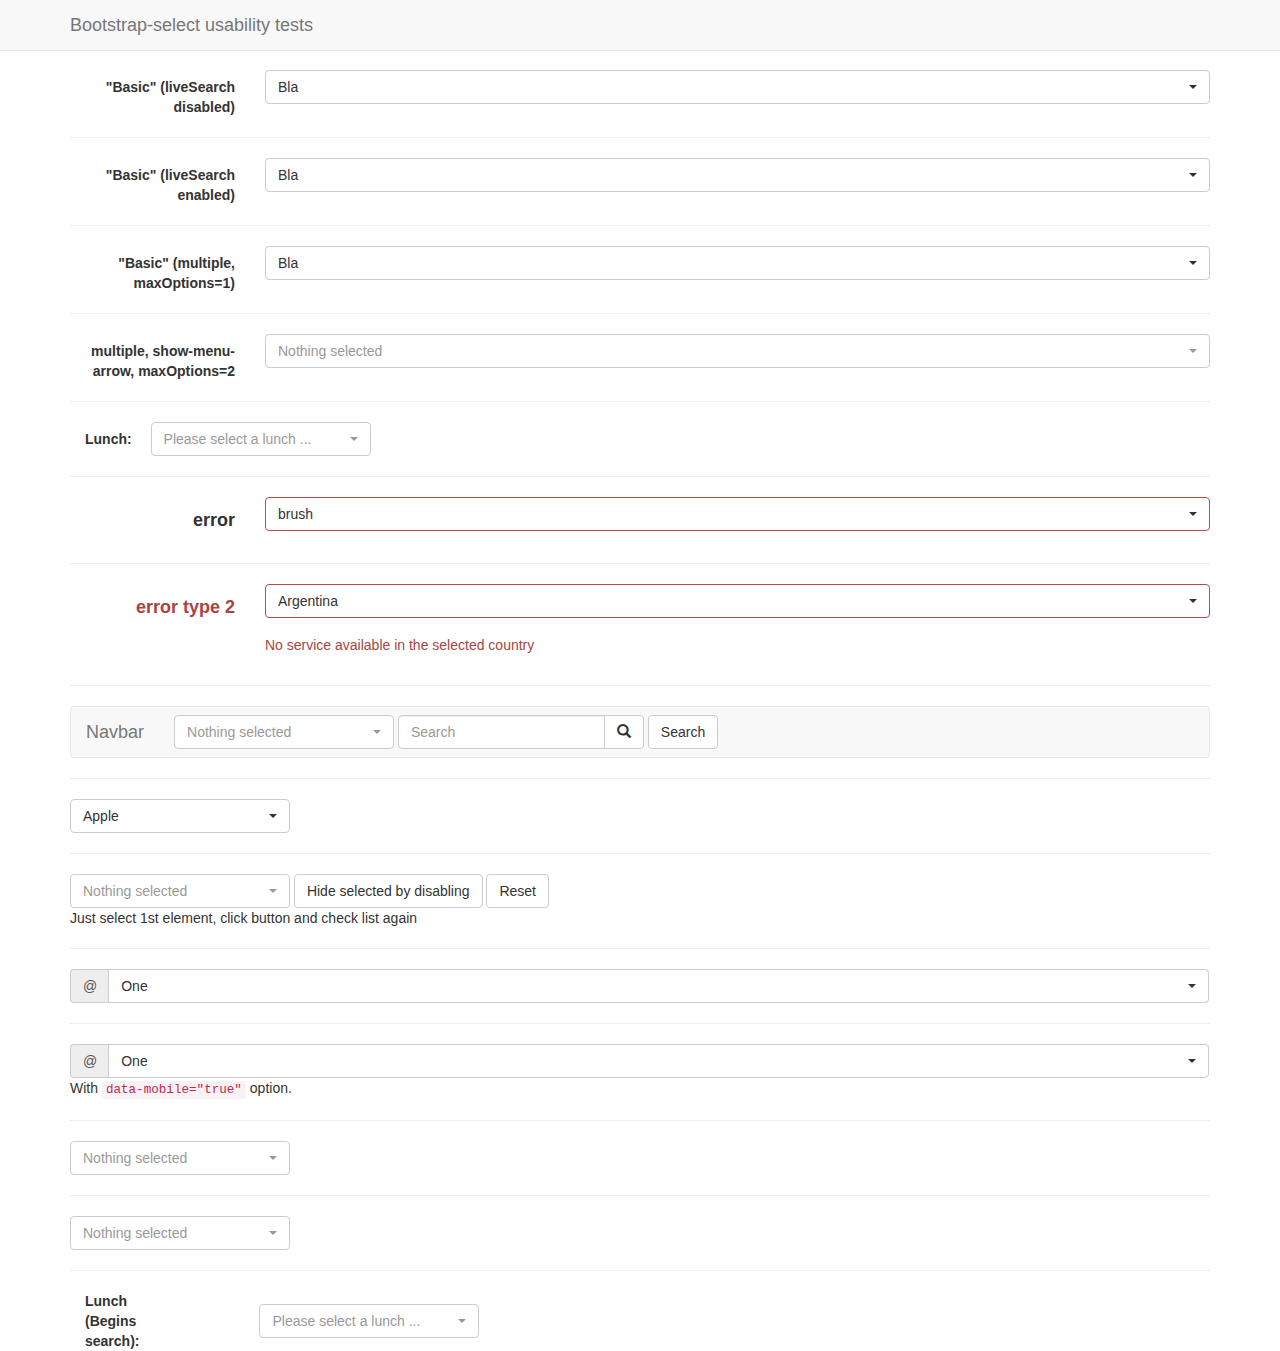
<file: lib/bootstrap-select/test.html>
<!DOCTYPE html>
<html>
<head>
  <title>Bootstrap-select test page</title>

  <meta charset="utf-8">

  <link rel="stylesheet" href="https://maxcdn.bootstrapcdn.com/bootstrap/3.3.4/css/bootstrap.min.css">
  <link rel="stylesheet" href="dist/css/bootstrap-select.css">

  <style>
    body {
      padding-top: 70px;
    }
  </style>

  <script src="https://ajax.googleapis.com/ajax/libs/jquery/1.11.3/jquery.min.js"></script>
  <script src="https://maxcdn.bootstrapcdn.com/bootstrap/3.3.4/js/bootstrap.min.js"></script>
  <script src="dist/js/bootstrap-select.js"></script>
</head>
<body>
<nav class="navbar navbar-default navbar-fixed-top" role="navigation">
  <div class="container">
    <div class="navbar-header">
      <a class="navbar-brand" href="#">Bootstrap-select usability tests</a>
    </div>
  </div>
</nav>

<div class="container">
  <form class="form-horizontal" role="form">
    <div class="form-group">
      <label for="basic" class="col-lg-2 control-label">"Basic" (liveSearch disabled)</label>

      <div class="col-lg-10">
        <select id="basic" class="selectpicker show-tick form-control">
          <option>cow</option>
          <option data-subtext="option subtext">bull</option>
          <option class="get-class" disabled>ox</option>
          <optgroup label="test" data-subtext="optgroup subtext">
            <option>ASD</option>
            <option selected>Bla</option>
            <option>Ble</option>
          </optgroup>
        </select>
      </div>
    </div>
  </form>

  <hr>

  <form class="form-horizontal" role="form">
    <div class="form-group">
      <label for="basic" class="col-lg-2 control-label">"Basic" (liveSearch enabled)</label>

      <div class="col-lg-10">
        <select id="basic" class="selectpicker show-tick form-control" data-live-search="true">
          <option>cow</option>
          <option data-subtext="option subtext">bull</option>
          <option class="get-class" disabled>ox</option>
          <optgroup label="test" data-subtext="optgroup subtext">
            <option>ASD</option>
            <option selected>Bla</option>
            <option>Ble</option>
          </optgroup>
        </select>
      </div>
    </div>
  </form>

  <hr>
  <form class="form-horizontal" role="form">
    <div class="form-group">
      <label for="basic2" class="col-lg-2 control-label">"Basic" (multiple, maxOptions=1)</label>

      <div class="col-lg-10">
        <select id="basic2" class="show-tick form-control" multiple>
          <option>cow</option>
          <option>bull</option>
          <option class="get-class" disabled>ox</option>
          <optgroup label="test" data-subtext="another test">
            <option>ASD</option>
            <option selected>Bla</option>
            <option>Ble</option>
          </optgroup>
        </select>
      </div>
    </div>
  </form>

  <hr>
  <form class="form-horizontal" role="form">
    <div class="form-group">
      <label for="maxOption2" class="col-lg-2 control-label">multiple, show-menu-arrow, maxOptions=2</label>

      <div class="col-lg-10">
        <select id="maxOption2" class="selectpicker show-menu-arrow form-control" multiple data-max-options="2">
          <option>chicken</option>
          <option>turkey</option>
          <option disabled>duck</option>
          <option>goose</option>
        </select>
      </div>
    </div>
  </form>

  <hr>
  <form class="form-inline">
    <div class="form-group">
      <label class="col-md-1 control-label" for="lunch">Lunch:</label>
    </div>
    <div class="form-group">
      <select id="lunch" class="selectpicker" data-live-search="true" title="Please select a lunch ...">
        <option>Hot Dog, Fries and a Soda</option>
        <option>Burger, Shake and a Smile</option>
        <option>Sugar, Spice and all things nice</option>
        <option>Baby Back Ribs</option>
        <option>A really really long option made to illustrate an issue with the live search in an inline form</option>
      </select>
    </div>
  </form>

  <hr>
  <form class="form-horizontal" role="form">
    <div class="form-group form-group-lg">
      <label for="error" class="col-lg-2 control-label">error</label>

      <div class="col-lg-10 error">
        <select id="error" class="selectpicker show-tick form-control">
          <option>pen</option>
          <option>pencil</option>
          <option selected>brush</option>
        </select>
      </div>
    </div>
  </form>

  <hr>
  <form class="form-horizontal" role="form">
    <div class="form-group has-error form-group-lg">
      <label class="control-label col-lg-2" for="country">error type 2</label>

      <div class="col-lg-10">
        <select id="country" name="country" class="form-control selectpicker">
          <option>Argentina</option>
          <option>United State</option>
          <option>Mexico</option>
        </select>

        <p class="help-block">No service available in the selected country</p>
      </div>
    </div>
  </form>

  <hr>
  <nav class="navbar navbar-default" role="navigation">
    <div class="container-fluid">
      <div class="navbar-header">
        <a class="navbar-brand" href="#">Navbar</a>
      </div>

      <form class="navbar-form navbar-left" role="search">
        <div class="form-group">
          <select class="selectpicker" multiple data-live-search="true" data-live-search-placeholder="Search" data-actions-box="true">
            <optgroup label="filter1">
              <option>option1</option>
              <option>option2</option>
              <option>option3</option>
              <option>option4</option>
            </optgroup>
            <optgroup label="filter2">
              <option>option1</option>
              <option>option2</option>
              <option>option3</option>
              <option>option4</option>
            </optgroup>
            <optgroup label="filter3">
              <option>option1</option>
              <option>option2</option>
              <option>option3</option>
              <option>option4</option>
            </optgroup>
          </select>
        </div>

        <div class="input-group">
          <input type="text" class="form-control" placeholder="Search" name="q">

          <div class="input-group-btn">
            <button class="btn btn-default" type="submit"><i class="glyphicon glyphicon-search"></i></button>
          </div>
        </div>
        <button type="submit" class="btn btn-default">Search</button>
      </form>

    </div>
    <!-- .container-fluid -->
  </nav>

  <hr>
  <select id="first-disabled" class="selectpicker" data-hide-disabled="true" data-live-search="true">
    <optgroup disabled="disabled" label="disabled">
      <option>Hidden</option>
    </optgroup>
    <optgroup label="Fruit">
      <option>Apple</option>
      <option>Orange</option>
    </optgroup>
    <optgroup label="Vegetable">
      <option>Corn</option>
      <option>Carrot</option>
    </optgroup>
  </select>

  <hr>
  <select id="first-disabled2" class="selectpicker" multiple data-hide-disabled="true" data-size="5">
    <option>Apple</option>
    <option>Banana</option>
    <option>Orange</option>
    <option>Pineapple</option>
    <option>Apple2</option>
    <option>Banana2</option>
    <option>Orange2</option>
    <option>Pineapple2</option>
    <option>Apple2</option>
    <option>Banana2</option>
    <option>Orange2</option>
    <option>Pineapple2</option>
  </select>
  <button id="special" class="btn btn-default">Hide selected by disabling</button>
  <button id="special2" class="btn btn-default">Reset</button>
  <p>Just select 1st element, click button and check list again</p>

  <hr>
  <div class="input-group">
    <span class="input-group-addon">@</span>
    <select class="form-control selectpicker">
      <option>One</option>
      <option>Two</option>
      <option>Three</option>
    </select>
  </div>

  <hr>
  <div class="input-group">
    <span class="input-group-addon">@</span>
    <select class="form-control selectpicker" data-mobile="true">
      <option>One</option>
      <option>Two</option>
      <option>Three</option>
    </select>
  </div>
  <p>With <code>data-mobile="true"</code> option.</p>

  <hr>
  <select id="done" class="selectpicker" multiple data-done-button="true">
    <option>Apple</option>
    <option>Banana</option>
    <option>Orange</option>
    <option>Pineapple</option>
    <option>Apple2</option>
    <option>Banana2</option>
    <option>Orange2</option>
    <option>Pineapple2</option>
    <option>Apple2</option>
    <option>Banana2</option>
    <option>Orange2</option>
    <option>Pineapple2</option>
  </select>

  <hr>
  <select id="tokens" class="selectpicker" multiple data-live-search="true">
    <option data-tokens="first">I actually am called "first"</option>
    <option data-tokens="second">And me "second"</option>
    <option data-tokens="last">I am "last"</option>
  </select>

  <hr>
  <form class="form-inline">
    <div class="form-group">
      <label class="col-md-1 control-label" for="lunchBegins">Lunch (Begins search):</label>
    </div>
    <div class="form-group">
      <select id="lunchBegins" class="selectpicker" data-live-search="true" data-live-search-style="begins" title="Please select a lunch ...">
        <option>Hot Dog, Fries and a Soda</option>
        <option>Burger, Shake and a Smile</option>
        <option>Sugar, Spice and all things nice</option>
        <option>Baby Back Ribs</option>
        <option>A really really long option made to illustrate an issue with the live search in an inline form</option>
      </select>
    </div>
  </form>
</div>

<script>
  $(document).ready(function () {
    var mySelect = $('#first-disabled2');

    $('#special').on('click', function () {
      mySelect.find('option:selected').prop('disabled', true);
      mySelect.selectpicker('refresh');
    });

    $('#special2').on('click', function () {
      mySelect.find('option:disabled').prop('disabled', false);
      mySelect.selectpicker('refresh');
    });

    $('#basic2').selectpicker({
      liveSearch: true,
      maxOptions: 1
    });
  });
</script>
</body>
</html>
</file>
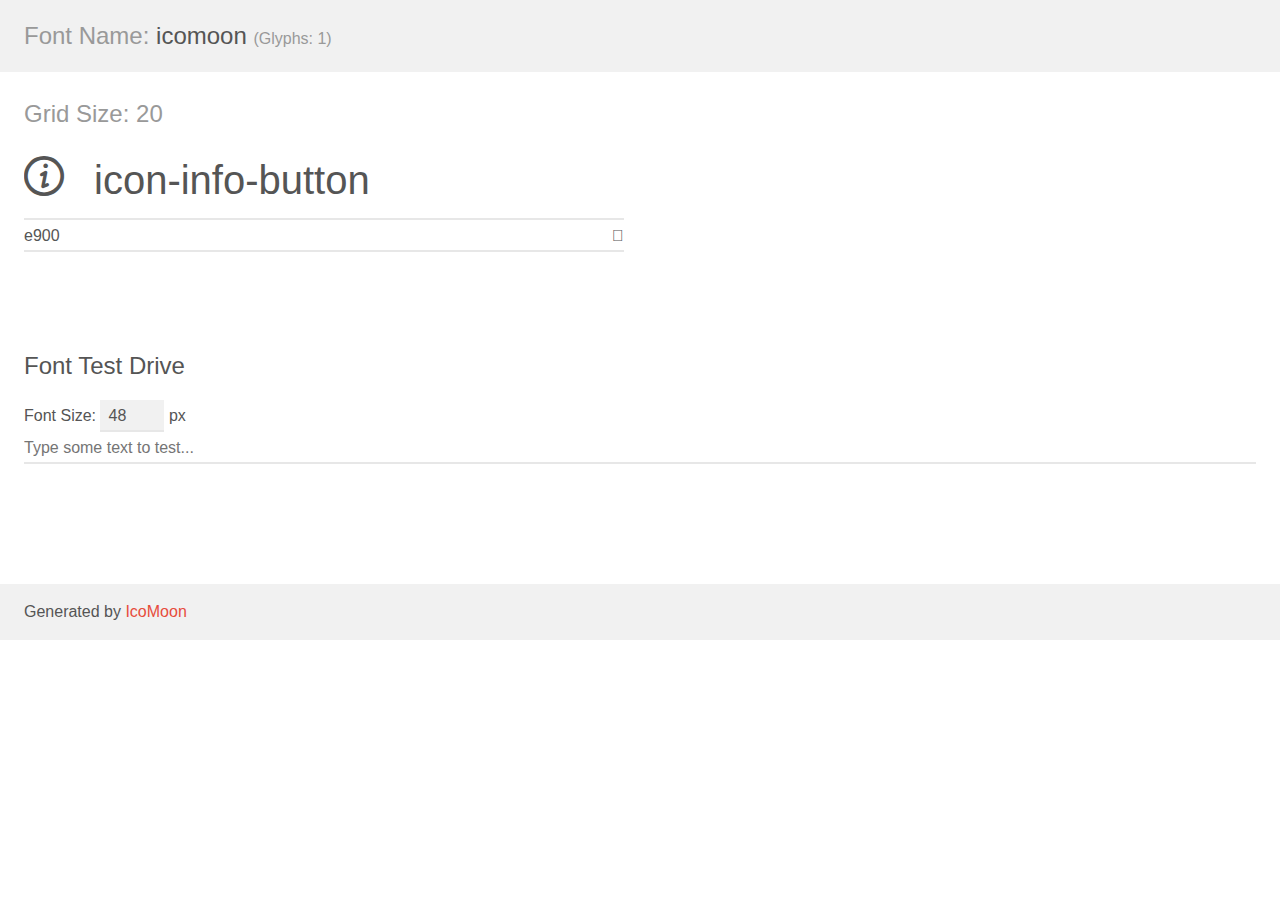
<file: assets/css/icomoon/demo.html>
<!doctype html>
<html>
<head>
    <meta charset="utf-8">
    <title>IcoMoon Demo</title>
    <meta name="description" content="An Icon Font Generated By IcoMoon.io">
    <meta name="viewport" content="width=device-width, initial-scale=1">
    <link rel="stylesheet" href="demo-files/demo.css">
    <link rel="stylesheet" href="style.css"></head>
<body>
    <div class="bgc1 clearfix">
        <h1 class="mhmm mvm"><span class="fgc1">Font Name:</span> icomoon <small class="fgc1">(Glyphs:&nbsp;1)</small></h1>
    </div>
    <div class="clearfix mhl ptl">
        <h1 class="mvm mtn fgc1">Grid Size: 20</h1>
        <div class="glyph fs1">
            <div class="clearfix bshadow0 pbs">
                <span class="icon-info-button">
                
                </span>
                <span class="mls"> icon-info-button</span>
            </div>
            <fieldset class="fs0 size1of1 clearfix hidden-false">
                <input type="text" readonly value="e900" class="unit size1of2" />
                <input type="text" maxlength="1" readonly value="&#xe900;" class="unitRight size1of2 talign-right" />
            </fieldset>
            <div class="fs0 bshadow0 clearfix hidden-true">
                <span class="unit pvs fgc1">liga: </span>
                <input type="text" readonly value="" class="liga unitRight" />
            </div>
        </div>
    </div>

    <!--[if gt IE 8]><!-->
    <div class="mhl clearfix mbl">
        <h1>Font Test Drive</h1>
        <label>
            Font Size: <input id="fontSize" type="number" class="textbox0 mbm"
            min="8" value="48" />
            px
        </label>
        <input id="testText" type="text" class="phl size1of1 mvl"
        placeholder="Type some text to test..." value=""/>
        <div id="testDrive" class="icon-">&nbsp;
        </div>
    </div>
    <!--<![endif]-->
    <div class="bgc1 clearfix">
        <p class="mhl">Generated by <a href="https://icomoon.io/app">IcoMoon</a></p>
    </div>

    <script src="demo-files/demo.js"></script>
</body>
</html>
</file>
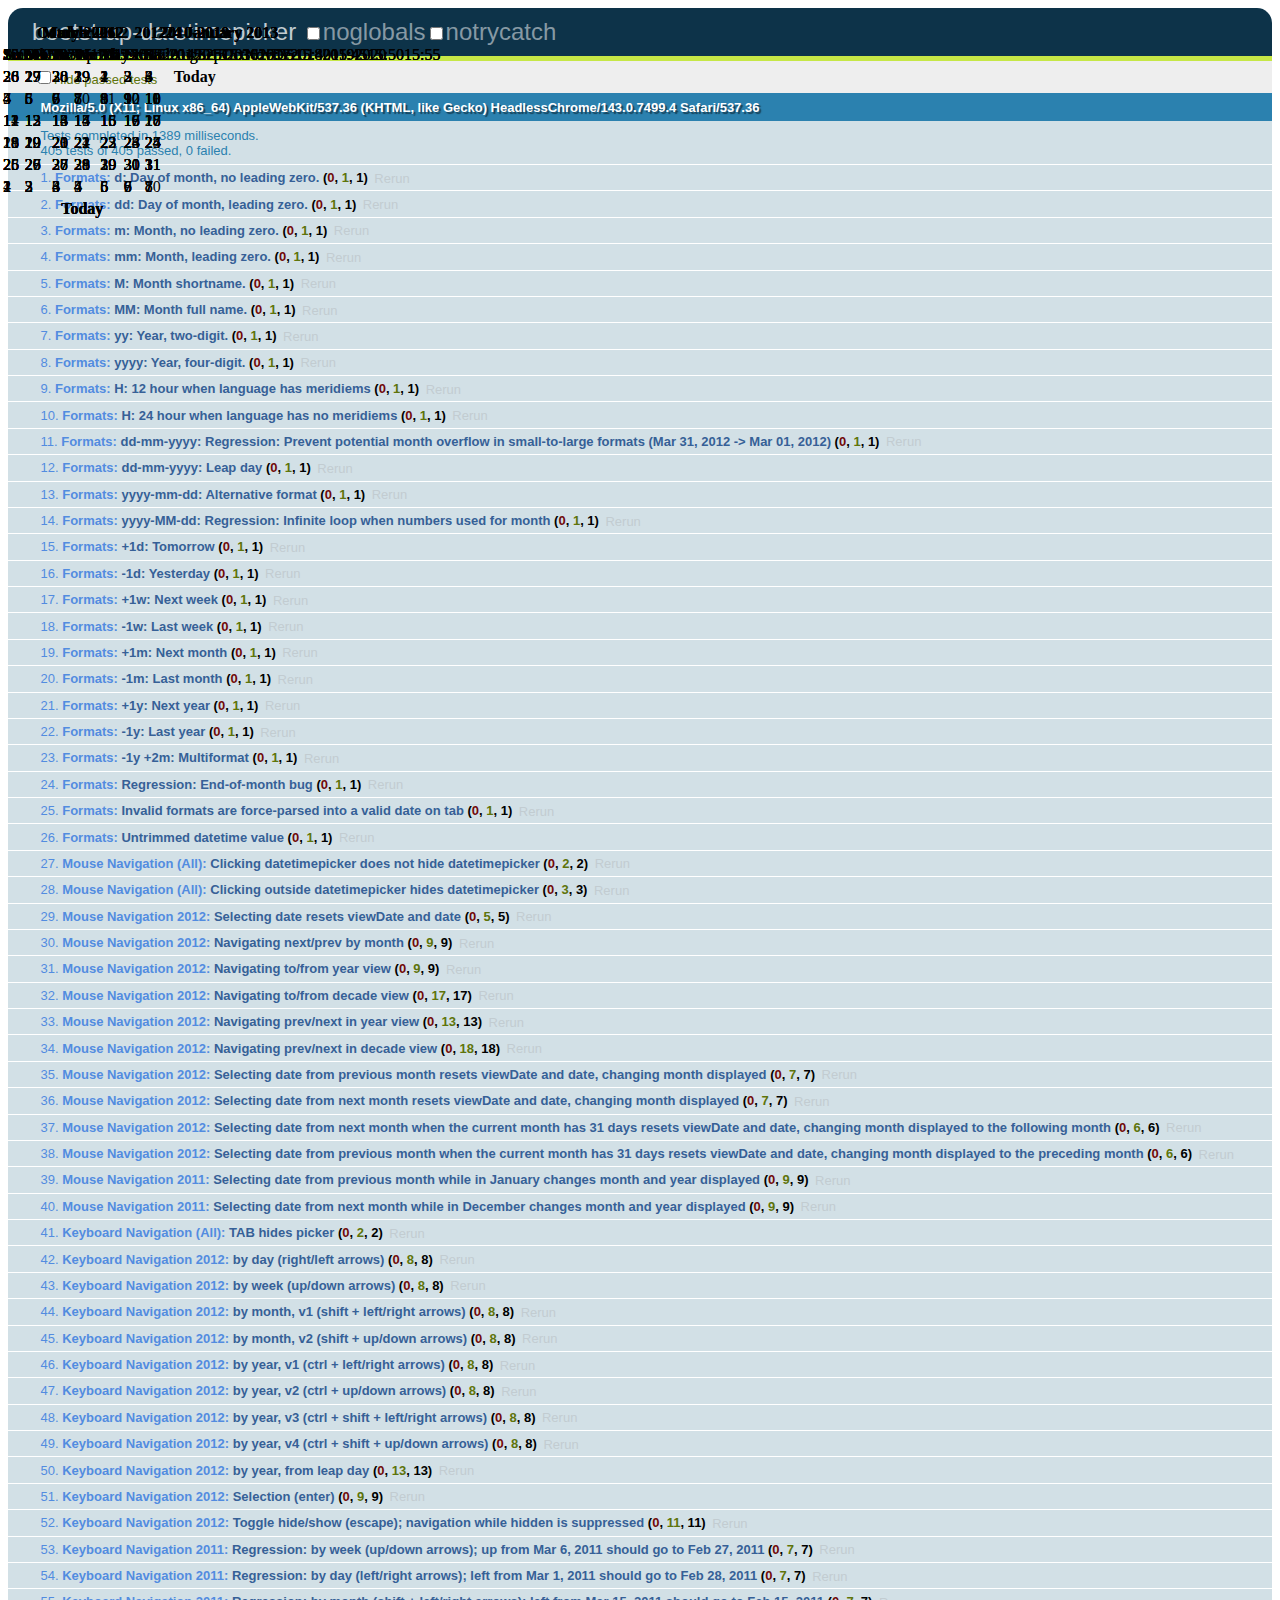
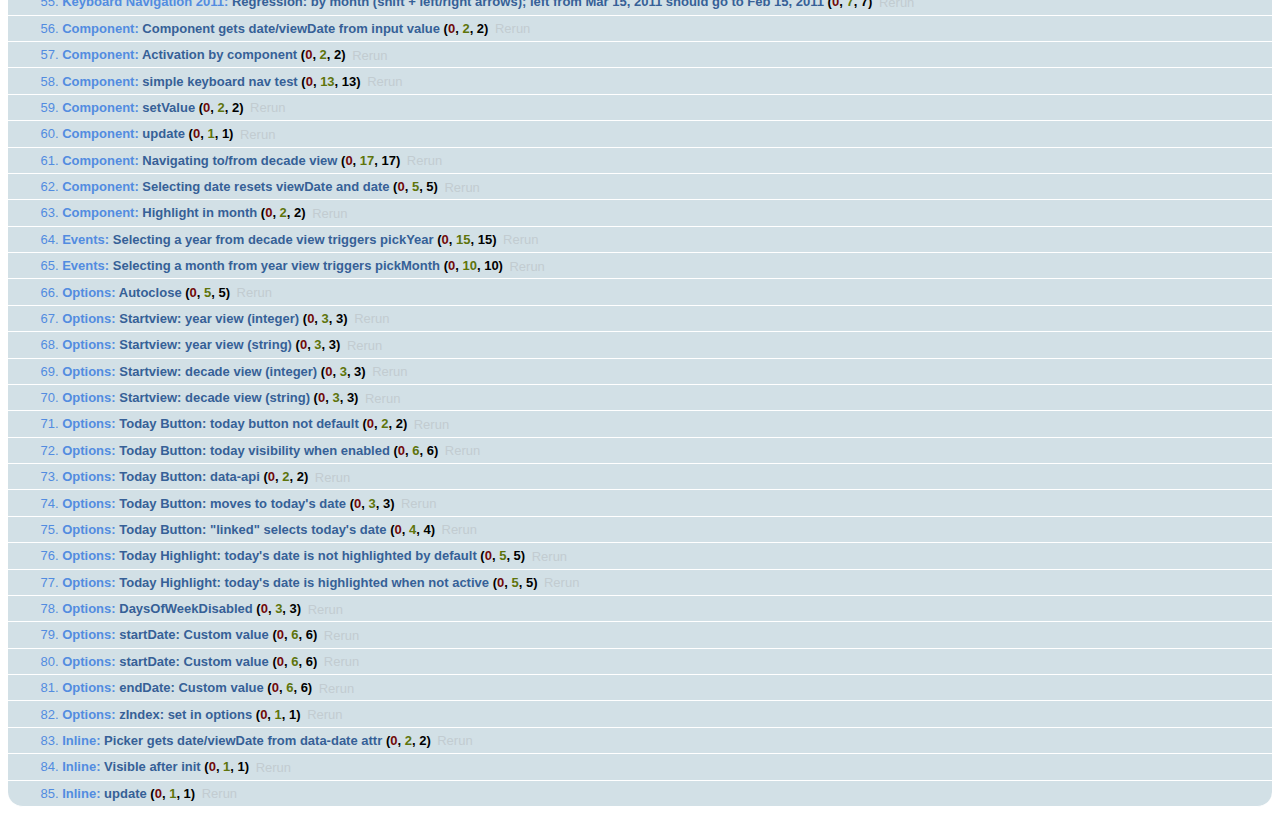
<file: lib/bootstrap-datetimepicker/tests/tests.html>
<!DOCTYPE html>
<html>
    <head>
        <link rel="stylesheet" href="assets/qunit.css" />
        <script src="assets/qunit.js"></script>
        <script src="assets/qunit-logging.js"></script> <!-- console.log for test failures -->
        <script src="assets/coverage.js"></script>
        <script src="assets/jquery-1.7.1.min.js"></script>
        <script src="../js/bootstrap-datetimepicker.js"></script>

        <style>
            .datetimepicker {
                /* Appended to body, abs-pos off the page */
                position: absolute;
                display: none;
                top: -9999em;
                left: -9999em;
            }
        </style>

        <!-- Utilities -->
        <script src="assets/utils.js"></script>
        <script src="assets/mock.js"></script>

        <!-- Test suites -->
        <script src="suites/formats.js"></script>
        <script src="suites/mouse_navigation/all.js"></script>
        <script src="suites/mouse_navigation/2012.js"></script>
        <script src="suites/mouse_navigation/2011.js"></script>
        <script src="suites/keyboard_navigation/all.js"></script>
        <script src="suites/keyboard_navigation/2012.js"></script>
        <script src="suites/keyboard_navigation/2011.js"></script>
        <script src="suites/component.js"></script>
        <script src="suites/events.js"></script>
        <script src="suites/options.js"></script>
        <script src="suites/inline.js"></script>
    </head>
    <body>
        <h1 id="qunit-header">bootstrap-datetimepicker</h1>
        <h2 id="qunit-banner"></h2>
        <div id="qunit-testrunner-toolbar"></div>
        <h2 id="qunit-userAgent"></h2>
        <ol id="qunit-tests"></ol>
        <div id="qunit-fixture"></div>
    </body>
</html>
</file>
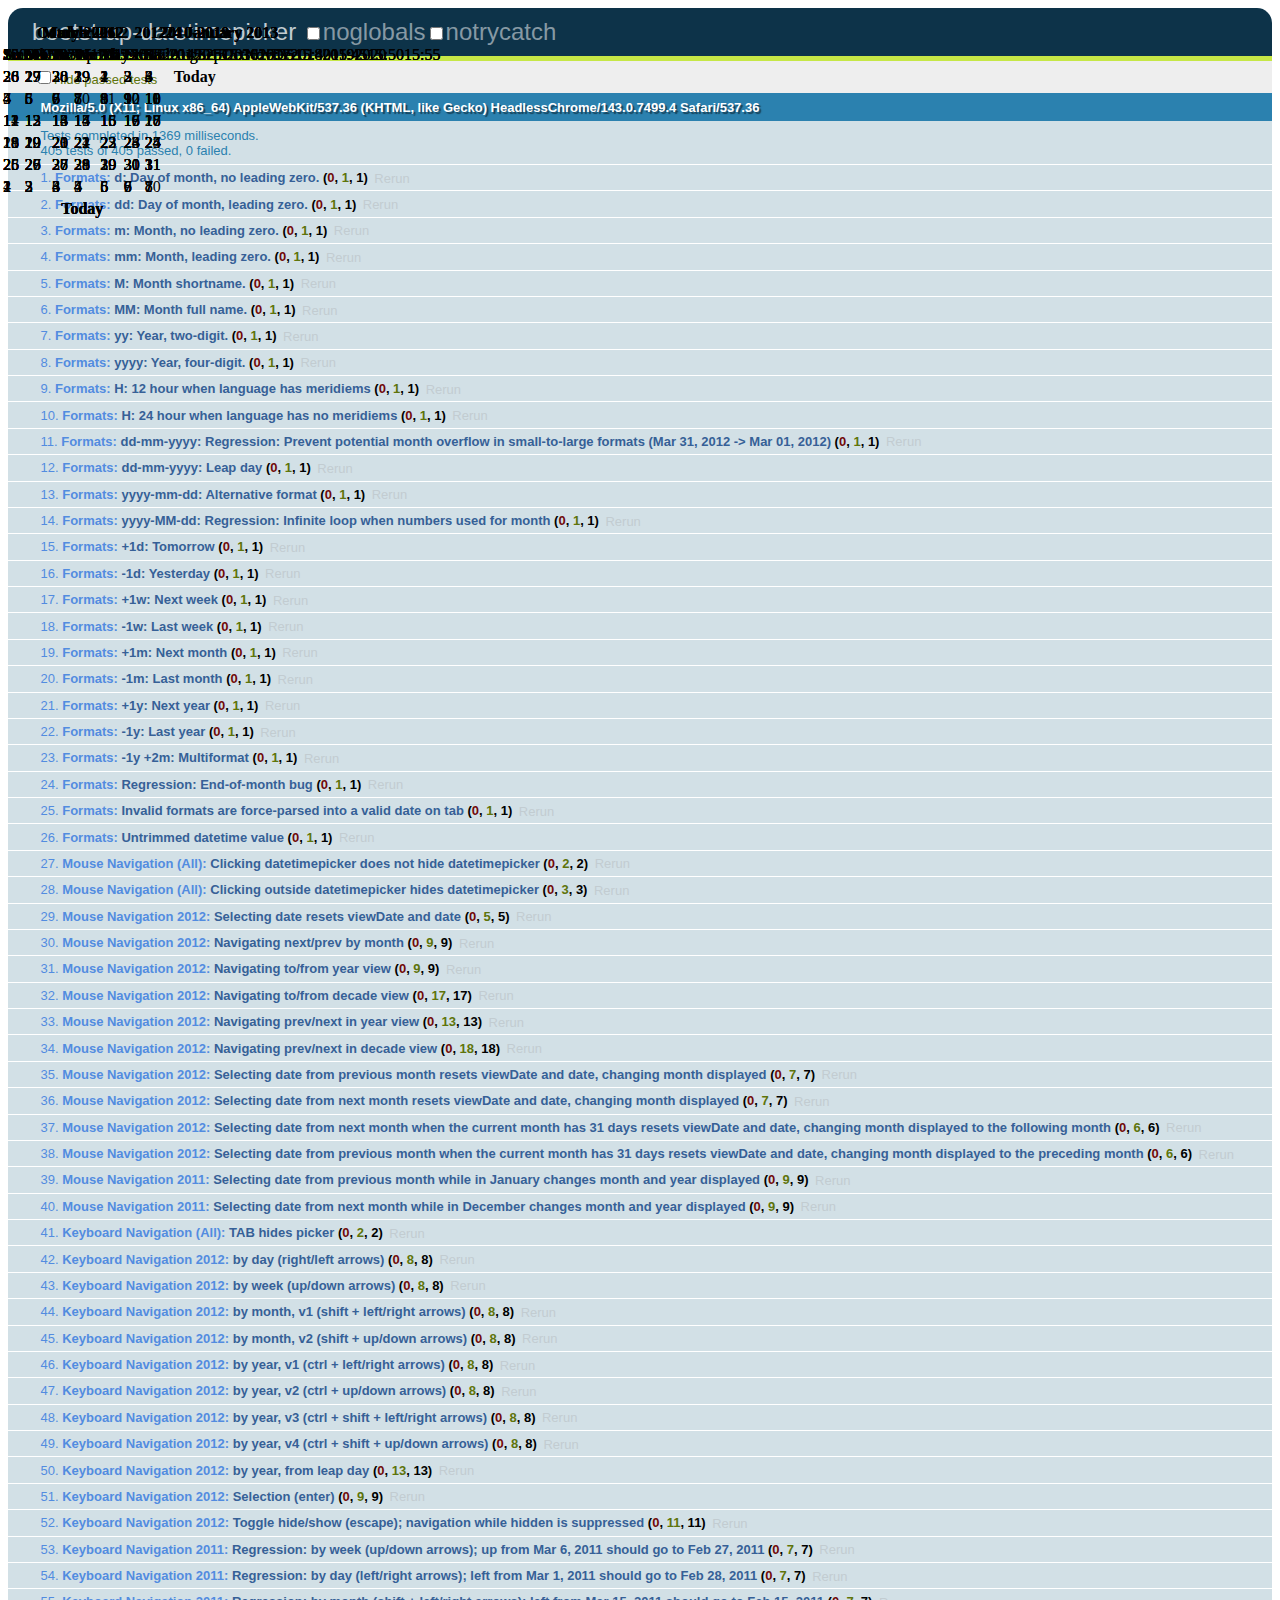
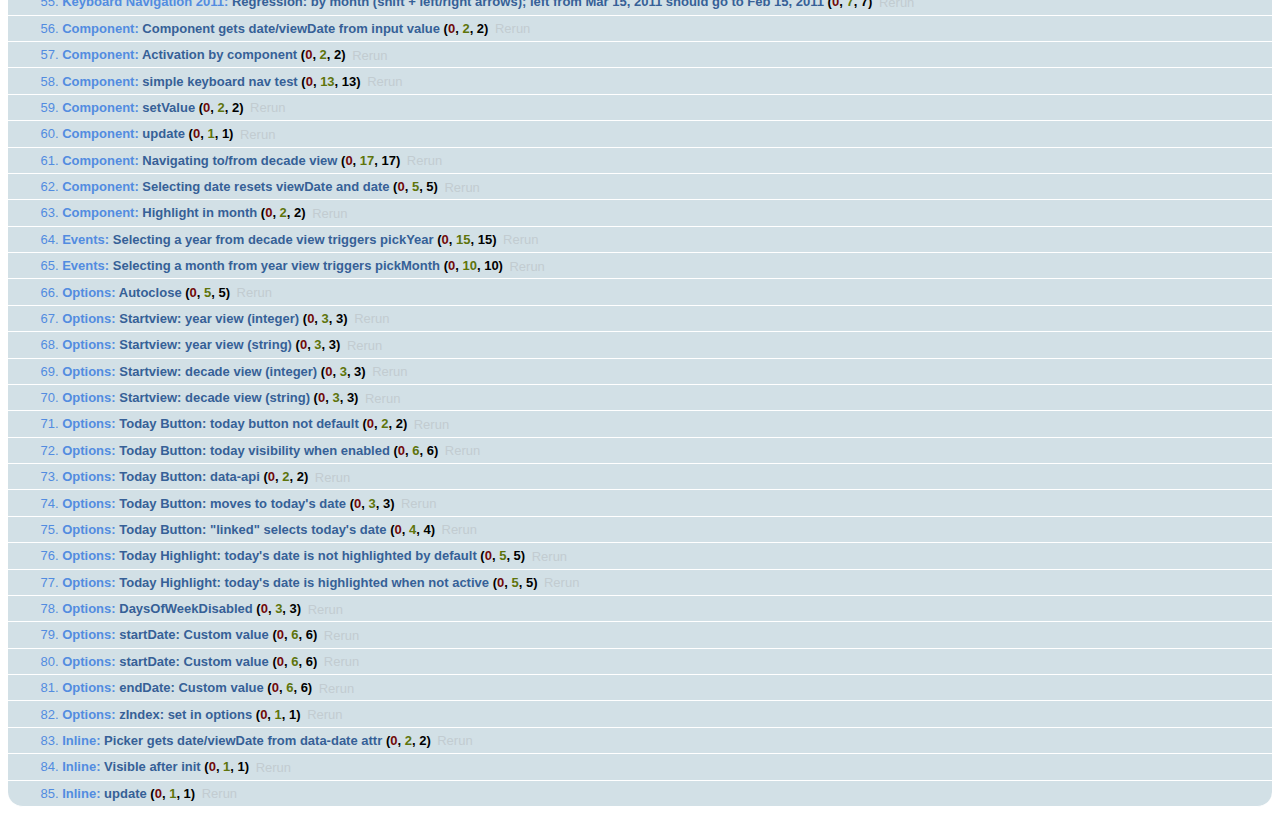
<file: lib/bootstrap-datetimepicker/tests/tests.min.html>
<!DOCTYPE html>
<html>
    <head>
        <link rel="stylesheet" href="assets/qunit.css" />
        <script src="assets/qunit.js"></script>
        <script src="assets/qunit-logging.js"></script> <!-- console.log for test failures -->
        <script src="assets/coverage.js"></script>
        <script src="assets/jquery-1.7.1.min.js"></script>
        <script src="../js/bootstrap-datetimepicker.min.js"></script>

        <style>
            .datetimepicker {
                /* Appended to body, abs-pos off the page */
                position: absolute;
                display: none;
                top: -9999em;
                left: -9999em;
            }
        </style>

        <!-- Utilities -->
        <script src="assets/utils.js"></script>
        <script src="assets/mock.js"></script>

        <!-- Test suites -->
        <script src="suites/formats.js"></script>
        <script src="suites/mouse_navigation/all.js"></script>
        <script src="suites/mouse_navigation/2012.js"></script>
        <script src="suites/mouse_navigation/2011.js"></script>
        <script src="suites/keyboard_navigation/all.js"></script>
        <script src="suites/keyboard_navigation/2012.js"></script>
        <script src="suites/keyboard_navigation/2011.js"></script>
        <script src="suites/component.js"></script>
        <script src="suites/events.js"></script>
        <script src="suites/options.js"></script>
        <script src="suites/inline.js"></script>
    </head>
    <body>
        <h1 id="qunit-header">bootstrap-datetimepicker</h1>
        <h2 id="qunit-banner"></h2>
        <div id="qunit-testrunner-toolbar"></div>
        <h2 id="qunit-userAgent"></h2>
        <ol id="qunit-tests"></ol>
        <div id="qunit-fixture"></div>
    </body>
</html>
</file>
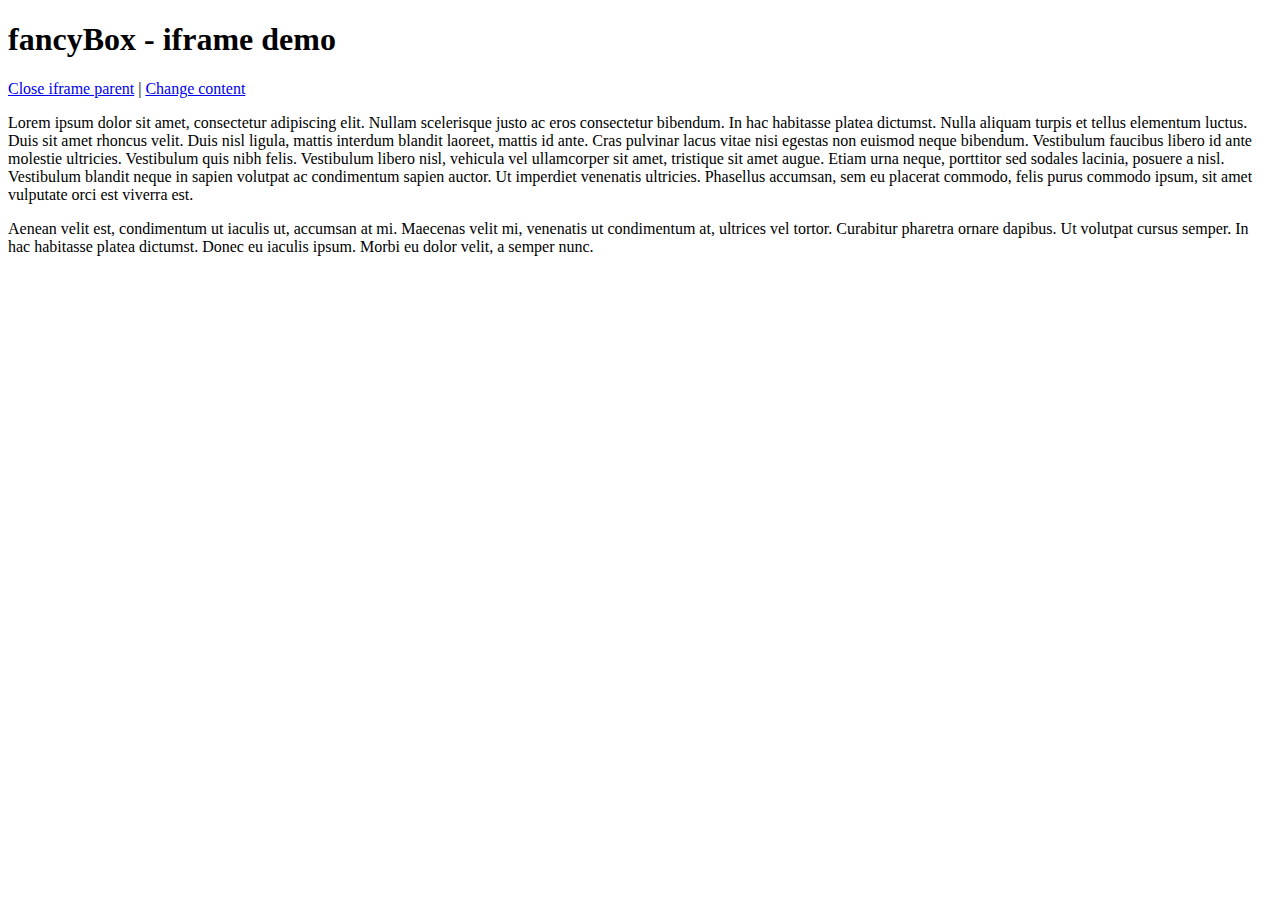
<file: lib/fancyBox/demo/iframe.html>
<!DOCTYPE html>
<html>
<head>
	<title>fancyBox - iframe demo</title>
	<meta http-equiv="Content-Type" content="text/html; charset=UTF-8" />
</head>
<body>
	<h1>fancyBox - iframe demo</h1>

	<p>
		<a href="javascript:parent.jQuery.fancybox.close();">Close iframe parent</a>

		|

		<a href="javascript:parent.jQuery.fancybox.open({href : '1_b.jpg', title : 'My title'});">Change content</a>
	</p>

	<p>
		Lorem ipsum dolor sit amet, consectetur adipiscing elit. Nullam scelerisque justo ac eros consectetur bibendum. In hac habitasse platea dictumst. Nulla aliquam turpis et tellus elementum luctus. Duis sit amet rhoncus velit. Duis nisl ligula, mattis interdum blandit laoreet, mattis id ante. Cras pulvinar lacus vitae nisi egestas non euismod neque bibendum. Vestibulum faucibus libero id ante molestie ultricies. Vestibulum quis nibh felis. Vestibulum libero nisl, vehicula vel ullamcorper sit amet, tristique sit amet augue. Etiam urna neque, porttitor sed sodales lacinia, posuere a nisl. Vestibulum blandit neque in sapien volutpat ac condimentum sapien auctor. Ut imperdiet venenatis ultricies. Phasellus accumsan, sem eu placerat commodo, felis purus commodo ipsum, sit amet vulputate orci est viverra est.
	</p>

	<p>
		Aenean velit est, condimentum ut iaculis ut, accumsan at mi. Maecenas velit mi, venenatis ut condimentum at, ultrices vel tortor. Curabitur pharetra ornare dapibus. Ut volutpat cursus semper. In hac habitasse platea dictumst. Donec eu iaculis ipsum. Morbi eu dolor velit, a semper nunc.
	</p>
</body>
</html>
</file>
<file: assets/css/icomoon/style.css>
@font-face {
  font-family: 'icomoon';
  src:  url('fonts/icomoon.eot?6pgt7i');
  src:  url('fonts/icomoon.eot?6pgt7i#iefix') format('embedded-opentype'),
    url('fonts/icomoon.ttf?6pgt7i') format('truetype'),
    url('fonts/icomoon.woff?6pgt7i') format('woff'),
    url('fonts/icomoon.svg?6pgt7i#icomoon') format('svg');
  font-weight: normal;
  font-style: normal;
}

[class^="icon-"], [class*=" icon-"] {
  /* use !important to prevent issues with browser extensions that change fonts */
  font-family: 'icomoon' !important;
  speak: none;
  font-style: normal;
  font-weight: normal;
  font-variant: normal;
  text-transform: none;
  line-height: 1;

  /* Better Font Rendering =========== */
  -webkit-font-smoothing: antialiased;
  -moz-osx-font-smoothing: grayscale;
}

.icon-info-button:before {
  content: "\e900";
}
</file>
<file: assets/css/style.css>
/*
Theme Name: Happycar
Author: Andrii Gorkovenko
Author URI: http://gorkovenko.net
Version: 1.0
*/


/* +++++++++++++++++++++++++++++++++++++++++++
  add fonts: 
++++++++++++++++++++++++++++++++++++++++++++*/
/*

@import url(https://fonts.googleapis.com/css?family=Roboto:400,100,300,500,700,900&subset=latin,latin-ext);

 HELPER FOR ME AND OTHER HTML-coder
    text-shadow: 1px 1px 0px rgba(0,0,0,0.5);
    
    -webkit-box-shadow: rgba(0,0,0,0.5) 0px 1px 1px;
       -moz-box-shadow: rgba(0,0,0,0.5) 0px 1px 1px;
	   		box-shadow: rgba(0,0,0,0.5) 0px 1px 1px;
    
    -webkit-border-radius: 50%;
       -moz-border-radius: 50%;
	   		border-radius: 50%;
    
	-webkit-transform: rotate(10deg);    
       -moz-transform: rotate(10deg);		
	   	-ms-transform: rotate(10deg);
	   	 -o-transform: rotate(10deg);		
	   	 	transform: rotate(10deg);   
	 
	-webkit-transform-origin: 50% 50%;	 
	   -moz-transform-origin: 50% 50%;	
	    -ms-transform-origin: 50% 50%;
		 -o-transform-origin: 50% 50%;
		 	transform-origin: 50% 50%;	
	
    behavior: url("PIE.htc");
    
    -webkit-transition: 0.2s;
       -moz-transition: 0.2s;
	    -ms-transition: 0.2s;
		 -o-transition: 0.2s;      
		 	transition: 0.2s;
    
    opacity: 0.5;
    filter: alpha(opacity=50);    
*/


@-webkit-viewport {
	width: device-width;
}

@-moz-viewport {
	width: device-width;
}

@-ms-viewport {
	width: device-width;
}

@-o-viewport {
	width: device-width;
}

@viewport {
	width: device-width;
}


/* +++++++++++++++++++++++++++++++++++++++++++
  default style
++++++++++++++++++++++++++++++++++++++++++++*/

* {
	outline: none !important;
}

html, body {
	height: auto;
	font-size: 16px;
	font-family: "MuseoSansRegular";
	font-weight: 300;
}

body,
ul {
	padding: 0;
	margin: 0;
	color: #ffffff;
}

img {
	max-width: 100%;
}
h1,
h2,
h3,
h4,
h5 {
	margin: 0;
}
h1 {
	font-size: 28px;
	font-weight: 900;
}
/* +++++++++++++++++++++++++++++++++++++++++++
  bootstrap style
++++++++++++++++++++++++++++++++++++++++++++*/

input::-webkit-outer-spin-button,
input::-webkit-inner-spin-button {
	-webkit-appearance: none;
}

input[type='number'] {
	-moz-appearance: textfield;
}

input[type="checkbox"] {
	display: none;
}

input[type="checkbox"] + label {
	cursor: pointer;
	padding-left: 0;
}

input[type="checkbox"] + label span {
	display: block;
	width: 21px;
	height: 19px;
	margin: -1px 4px 0 0;
	vertical-align: middle;
	background: url(../../i/images/checkbox.png)left top no-repeat;
	cursor: pointer;
	background-position: -1%;
	background-size: cover;
}

input[type="checkbox"]:checked + label span {
	background-position: 106%;
}

input[type="radio"] {
	display: none;
}

input[type="radio"] + label {
	cursor: pointer;
	padding-left: 0;
}

input[type="radio"] + label span {
	display: block;
	width: 19px;
	height: 19px;
	margin: -1px 4px 0 0;
	vertical-align: middle;
	background: url(../../i/images/radioButt.png)left top no-repeat;
	cursor: pointer;
	background-position: 100%;
	background-size: cover;
}

input[type="radio"]:checked + label span {
	background: url(../../i/images/radioButt.png) top no-repeat;
	background-position: 0;
	background-size: cover;
}

label {
	font-weight: 400;
	text-transform: uppercase;
}

.form-control {
	-webkit-border-radius: 3px;
	-moz-border-radius: 3px;
	border-radius: 3px;
}

textarea.form-control {
	min-height: 150px;
}

.buttonBlue {
	width: 200px;
	height: 45px;
	background-color: #186aa9;
	border-radius: 50px;
	text-align: center;
	color: #ffffff;
	text-transform: uppercase;
	border: none;
	font-weight: 600;
}

.buttonBlue:hover {
	background-color: #235f8e;
}

.buttonOrang {
	width: 200px;
	height: 45px;
	background-color: #fdac11;
	border-radius: 50px;
	color: #000000;
	border: none;
	font-size: 18px;
	font-weight: 700;
}

.buttonOrang:hover {
	background: #ff9c28;
}

.buttonNoBody {
	width: 200px;
	height: 45px;
	border-radius: 50px;
	border: 2px solid #fdac11;
	color: #fdac11;
	background: transparent;
}

.buttonNoBody:hover {
	border: 2px solid #ff9c28;
	color: #ff9c28;
}

select {
	/*for WebKit*/
	-webkit-appearance: none;
	/* for FF */
	-moz-appearance: none;
	text-indent: 0.01px;
	text-overflow: '';
	/* for IE */
	-ms-appearance: none;
	appearance: none!important;
	background-image: url("../../i/images/angle-arrow-down.png");
	background-position: right center;
	background-repeat: no-repeat;
	background-position: 97%;
	background-size: 10px;
}


/* +++++++++++++++++++++++++++++++++++++++++++
  header style
++++++++++++++++++++++++++++++++++++++++++++*/

.topLine {
	background-color: #273a49;
	height: auto;
	color: #8b99a3;
}

.topLine h5 {
	line-height: 40px;
	text-align: center;
	font-weight: 700;
	font-size: 15px;
}

.topLine ul li {
	list-style: none;
	display: inline;
	line-height: 40px;
	float: right;
	margin-left: 20px;
}

.topLine ul li a {
	text-decoration: none;
	color: #8b99a3;
	font-weight: 700;
	font-size: 15px;
}

.topLine ul li a:hover {
	color: #ffffff;
}

.head {
	clear: left;
}

.headLogo {
	background-image: url(../../i/images/logoEMS.png);
	background-repeat: no-repeat;
	background-size: contain;
	height: 110px;
	margin: 10px 0;
	clear: left;
	cursor: pointer;
}

.headContact {
	height: 45px;
	background-color: #f2f8fd;
	font-size: 16px;
	text-transform: uppercase;
	margin: 22px 0 0 -80px;
	padding: 10px 20px 10px 0;
	border-radius: 50px;
	border: 1px solid #f2f8fd;
	float: left;
}

.headContact ul li {
	list-style: none;
	display: inline;
	margin-left: 20px;
	color: #728aa0;
}

.headContact ul li:last-child {}

.headButt {
	margin: 22px 4% 0;
	float: left;
}

.headSeach {
	width: 307px;
	height: 45px;
	margin: 22px 0 0;
	border: 1px solid #fdac11;
	border-radius: 50px;
	text-align: center;
	text-transform: uppercase;
	color: #fdac11;
	float: left;
	padding: 10px 0 0;
	font-weight: 700;
}

.headSeach img {
	margin: 0 15px;
	float: left;
}

.headSeach i {
	float: right;
	margin: 0 15px;
}

.navbar {
	margin: 0px;
	border: none;
	border-radius: 0;
}

.navbar-collapse {
	padding: 0px;
}

.navbar-toggle .icon-bar {
	background-color: #fdac11;
}

.mainMenu {
	margin-top: 30px;
	margin-left: -80px;
}

.mainMenu ul li {
	list-style: none;
	display: inline;
	margin-left: 6%;
}

.mainMenu ul li:first-child {
	margin-left: 20px;
}

.mainMenu ul li a {
	text-decoration: none;
	text-transform: uppercase;
	color: #000000;
}

.mainMenu ul li a:hover {
	color: #186aa9;
	border-bottom: 2px #fdac11 solid;
	padding-bottom: 11px;
}

.mashyny {
	background-image: url(../../i/images/Mashyny_02.png);
	background-repeat: no-repeat;
	background-size: cover;
	height: 620px;
}

.slider div.row {
	margin-left: 25px;
}

.slider hr {
	width: 82%;
	height: 4px;
	background-color: #fdac11;
	margin: 130px 0 16px 0;
	border-style: none;
}

.slider h1 {
	font-size: 45px;
	font-weight: 700;
	text-transform: uppercase;
	background-color: #186aa9;
	color: #ffffff;
}

.slider h1:first-child {
	margin-bottom: 10px;
	padding: 0 10px;
}

.slider h1:last-child {
	width: 61%;
	padding: 0 10px;
}


/* +++++++++++++++++++++++++++++++++++++++++++
  content style
++++++++++++++++++++++++++++++++++++++++++++*/

.calculator {
	background-color: #1d5988;
	background-image: url(../../i/images/fonCalk_02.png);
	background-repeat: no-repeat;
	background-size: 114%;
	background-position: center bottom;
}

.calculatorRSU {
	background-color: #1d5988;
	background-image: url(../../i/images/fonCalk_02.png);
	background-repeat: no-repeat;
	background-size: 100%;
	padding: 35px;
}

.stoimost hr,
.uslugiName hr,
.polInformName hr,
.newsRow hr {
	width: 110px;
	height: 4px;
	background-color: #fdac11;
	margin: 40px 0 16px 0;
	border-style: none;
}

.stoimost h1,
.uslugiName h1,
.polInformName h1,
.newsRow h1 {
	text-transform: uppercase;
	color: #ffffff;
}

.switch {
	height: 40px;
	clear: left;
	margin: 30px 0;
}

.switch1 {
	width: 35%;
	height: 40px;
	background-color: #ffffff;
	color: #1d5988;
	border-radius: 25px 0 0 25px;
	float: left;
	text-align: center;
	padding: 10px 0 0 5px;
	font-weight: 900;
}

.switch2 {
	width: 65%;
	height: 40px;
	background-color: #fdac11;
	color: #ffffff;
	border-radius: 0 50px 50px 0;
	float: left;
	text-align: center;
	padding: 10px 5px 0 0;
	font-weight: 900;
}

.otkudaCol {
	clear: left;
}

.otkudaCol select,
input,
.kudaCol select {
	height: 42px;
	border-radius: 3px;
	color: #2c3741;
	width: 100%;
	border: none;
	margin: 0px 0 15px 0;
}

.otkudaCol p,
.kudaCol label,
.kudaCol p {
	color: #ffffff;
}

.otkudaCol input {
	margin-bottom: 65px;
}

.classDostavky p,
.ves p,
.cennost p,
.nds {
	margin-top: 15px;
}

.resultCol {
	height: 405px;
	background-color: #316997;
	bottom: 80px;
	left: 10%;
	position: relative;
	padding-left: 3%;
}

.col1,
.col2 {
	float: left;
	margin: 20px 0px 0px 0px;
	width: 49%;
	padding: 0px 12px;
}

.col1 ul li,
.col2 ul li {
	list-style: none;
}

.col1_ing,
.col2_ing {
	background-image: url("../../i/images/sprait1.png");
	background-repeat: no-repeat;
	background-position: 0px;
	background-size: cover;
	width: 70px;
	height: 65px;
	margin-bottom: 20px;
}

.col2_ing {
	background-position: -100px;
}

.resultCol .buttonOrang {
	float: left;
	margin-top: 30px;
	margin-left: 25%;
}

.mar20 {
	margin: 20px 0;
}

.rez {
	font-size: 21px;
}

.uslugiName h1 {
	color: #2c3741;
}

.topImg1,
.topImg2,
.topImg3,
.topImg4 {
	background-image: url("../../i/images/sprait2.png");
	background-repeat: no-repeat;
	background-position: 0px;
	background-size: cover;
	width: 75px;
	height: 72px;
	margin: 0 auto 50px;
}

.descript {
	border-bottom: 3px solid #fdac11;
	padding-bottom: 25px;
	margin-bottom: 25px;
	height: 75px;
	text-transform: uppercase;
	color: #2c3741;
	font-weight: 700;
}

.descript:hover {
	border-bottom: 3px solid #1d5988;
	color: #1d5988;
	cursor: pointer;
}

.uslug {
	width: 275px;
	height: 415px;
	border: 3px solid #ffffff;
	padding: 30px 15px 20px;
	margin: 25px 0 115px 0;
}

.uslug:hover {
	border: 3px solid #fdac11;
	cursor: pointer;
}


.uslug p {
	color: #868686;
	font-size: 15px;
}

.topImg2 {
	background-image: url("../../i/images/sprait2.png");
	background-position: -100px;
}

.topImg3 {
	background-image: url("../../i/images/sprait2.png");
	background-position: -200px;
}

.topImg4 {
	background-image: url("../../i/images/sprait2.png");
	background-position: -300px;
}

.rows {
	clear: left;
	padding-right: 0;
	width: 580px;
}

.polInformName hr {
	margin-top: 70px;
}

.polInformName h1 {
	color: #ffffff;
	margin-bottom: 20px;
}

.polInform {
	background-color: #2c475b;
}

.polInformRow {
	height: 58px;
	background-color: #3b576c;
	margin-bottom: 8px;
	padding-left: 15px;
	cursor: pointer;
}

.polInformRow:hover {
	background-color: #fdac11;
	color: #2c475b;
}

.polInformRow p {
	line-height: 4;
	margin-left: 70px;
}

.polInformImg1,
.polInformImg2,
.polInformImg3,
.polInformImg4,
.polInformImg5,
.polInformImg6 {
	background-image: url(../../i/images/sprait3.png);
	background-repeat: no-repeat;
	background-position: 0px 10px;
	width: 60px;
	height: 50px;
	float: left;
}

.polInformImg2 {
	background-position: -80px 5px;
}

.polInformImg3 {
	background-position: -145px 4px;
}

.polInformImg4 {
	background-position: -223px 4px;
}

.polInformImg5 {
	background-position: -303px 4px;
}

.polInformImg6 {
	background-position: -380px 3px;
}

.polInformImg1:hover {
	background-position: 0px -63px;
}

.polInformImg2:hover {
	background-position: -80px -68px;
}

.polInformImg3:hover {
	background-position: -145px -64px;
}

.polInformImg4:hover {
	background-position: -223px -70px;
}

.polInformImg5:hover {
	background-position: -303px -68px;
}

.polInformImg6:hover {
	background-position: -380px -68px;
}

.polinfdesc {
	background-image: url(../../i/images/air.png);
	background-repeat: no-repeat;
	background-size: cover;
	height: 592px;
	padding-left: 0;
	background-position: 30%;
}

.polInformRow:last-child {
	margin-bottom: 65px;
}

.informat {
	position: absolute;
	left: 27.8%;
}

.newsRow h1 {
	color: #2c3741;
	margin-bottom: 20px;
}

.news .row {
	margin-left: 0;
}

.avto1 {
	clear: left;
}

.avto1,
.avto2,
.avto3 {
	background-image: url(../../i/images/avto_06.png);
	background-repeat: no-repeat;
	background-size: contain;
	height: 296px;
	border: 3px solid;
}

.avto2 {
	background-image: url(../../i/images/avto_03.png);
}

.avto3 {
	background-image: url(../../i/images/avto_09.png);
}

.avtoHov {
	background-color: #1664a0;
	width: 100%;
	height: 100%;
	left: 0px;
	top: 0px;
	opacity: 0.8;
	z-index: 15;
	-webkit-transition: 0.3s Ease;
	-moz-transition: 0.3s Ease;
	-o-transition: 0.3s Ease;
	transition: 0.3s Ease;
	cursor: pointer;
}

.avto1:hover .avtoHov {
	border: 3px solid #fdac11;
	opacity: 0.4;
}

.avto2:hover .avtoHov {
	border: 3px solid #fdac11;
	opacity: 0.4;
}

.avto3:hover .avtoHov {
	border: 3px solid #fdac11;
	opacity: 0.4;
}

.butAllNews {
	margin: 30px 0 70px 41%;
	font-weight: 900;
}


/* +++++++++++++++++++++++++++++++++++++++++++
   footer style
++++++++++++++++++++++++++++++++++++++++++++*/

.footer {
	background-color: #2d3a44;
}

#imaginary_container {
	margin-top: 30px;
	margin-bottom: 60px;
}

.stylish-input-group .input-group-addon,
.input-group.stylish-input-group input {
	background-color: #3b4751;
	border: none;
	border-radius: 2px;
	color: #8997a1;
}

.input-group.stylish-input-group .form-control:focus {
	box-shadow: none !important;
}

.stylish-input-group button {
	border: 0;
	background: transparent;
}

.glyphicon-search {
	font-size: 20px;
	color: #ffffff;
	cursor: pointer;
}

.glyphicon-search:hover {
	color: #fdac11;
}

.footCol1 h3, .footCol2 h3 {
	font-weight: 900;
	font-size: 20px;
	margin-bottom: 15px;
}

.footCol11 ul li {
	line-height: 35px;
}

.footCol11 ul li i {
	font-size: 20px;
	margin-right: 10px;
}

.footCol11 {
	float: left;
	margin-bottom: 50px;
}

.footCol12 {
	float: right;
}

.footCol21 ul li,
.footCol22 ul li,
.footCol5 ul li {
	line-height: 25px;
}

.footCol21 ul a,
.footCol22 ul a {
	color: #ffffff;
	text-decoration: none;
}

.footCol21 ul a:hover {
	color: #fdac11;
	cursor: pointer;
}

.footCol22 ul a:hover {
	color: #fdac11;
	cursor: pointer;
}

.footCol11 ul li,
.footCol12 ul li,
.footCol21 ul li,
.footCol22 ul li,
.footCol5 ul li {
	list-style: none;
}

.footCol21 {
	float: left;
}

.footCol22 {
	float: right;
}

.footCol5 {
	margin-top: 36px;
}

.footCol5 ul li {
	font-size: 14px;
	color: #697985;
}
.liMar {
	margin-top: 10px;
}

.arrTop {
	position: absolute;
	z-index: 100;
	top: 5px;
	left: 110%;
}

.arrTop span {
	font-size: 25px;
	color: #ffffff;
	cursor: pointer;
}

.arrTop span:hover {
	color: #fdac11;
}


/* +++++++++++++++++++++++++++++++++++++++++++
content style расчет стоимости услуг спецсвязи 
++++++++++++++++++++++++++++++++++++++++++++*/

.calculatorRSU .breadcrumb {
	background: none;
}

.calculatorRSU .breadcrumb > li a,
.calculatorRSU .breadcrumb > li {
	color: #9bc3e3;
	text-decoration: none;
}

.calculatorRSU .breadcrumb > li a:hover {
	color: #ffffff;
}

.calculatorRSU .breadcrumb > li + li::before {
	content: ">\00a0";
	padding: 0 5px;
	color: #9bc3e3;
}

.colsRSU {
	border: 1px solid #d6d6d6;
	padding: 20px;
	margin-top: 20px;
}

.otkudaColRSU {
	clear: left;
}

.otkudaColRSU select,
.otkudaColRSU input,
.kudaColRSU select,
.kudaColRSU input {
	height: 42px;
	border-radius: 3px;
	color: #2c3741;
	width: 100%;
	border: 1px solid #d6d6d6;
	margin: 0px 0 15px 0;
}

.otkudaColRSU p,
.kudaColRSU label,
.kudaColRSU p {
	color: #486276;
}

.arrows {
	position: absolute;
	z-index: 10;
	color: #186aa9;
	font-size: 20px;
	top: 58px;
	left: 49%;
	cursor: default;
}

.arrow1 {
	margin-bottom: 25px;
}

.otkudaColRSU input {
	margin-bottom: 65px;
}

.resultColRSU li {
	color: #486276;
	font-weight: 700;
}

.resultColRSU li span {
	font-weight: 300;
}

.resultColRSU,
.dopRSU {
	padding: 0;
}

.rowRSU {
	border: 1px solid #d6d6d6;
	display: flex;
	width: 100%;
}

.resultColRSU div.col-lg-12 {
	padding: 0;
}

.rowRSU li {
	list-style: none;
}

.img1RSU,
.img2RSU,
.img3RSU {
	background-image: url("../../i/images/sprite1RSU.png");
	background-repeat: no-repeat;
	background-position: 0 0;
	width: 10%;
	height: 64px;
	margin: 10px 15px;
}

.img2RSU {
	background-position: 0 -73px;
}

.img3RSU {
	background-position: 0 -146px;
}

.rpintRSU {
	background-image: url("../../i/images/printRSU.png");
	background-repeat: no-repeat;
	background-position: 0 0;
	width: 10%;
	height: 32px;
	margin: 25px 0 0 11%;
	cursor: pointer;
}

.rpintRSU:hover {
	background-image: url("../../i/images/printHoverRSU.png");
}

.firstDivRSU,
.secondDivRSU,
.thidthDivRSU ul {
	margin-top: 15px;
}

.firstDivRSU {
	width: 40%;
}

.secondDivRSU {
	width: 25%;
}

.thidthDivRSU {
	background-color: #186aa9;
	;
	width: 22%;
	text-align: center;
}

.thidthDivRSU li {
	color: #ffffff;
}

.dopUsligiRSU h1 {
	text-transform: uppercase;
	color: #2c475b;
	margin: 50px 0 20px; 
}

.table1 {
	width: 100%;
	color: #000000;
}

.dopUsligiRSU table tr:first-child {
	background-color: #186aa9;
	color: #ffffff;
	font-size: 14px;
	font-weight: 700;
}

.dopUsligiRSU table tr td p {
	overflow: auto;
}

.dopUsligiRSU table tr td:first-child {
	padding: 10px;
	width: 60%;
}

.dopUsligiRSU table tr td:nth-child(2) {
	width: 25%;
}

.dopUsligiRSU table tr td:nth-child(3) {
	width: 15%;
	padding: 10px;
}

.infoRSU {
	width: 30px;
	float: left;
	height: 25px;
}

.chevkRSU {
	float: left;
	padding: 10px 10px;
}

.chevkRSU input[type="checkbox"] + label span {
	width: 21px;
	height: 19px;
	margin: 0px 5px 0 0;
	background-position: -3%;
}

.chevkRSU input[type="checkbox"]:checked + label span {
	background-position: 106%;
}

.icon-info-button {
	padding: 3px 10px 0 0px;
	float: left;
	color: #186aa9;
	font-size: 19px;
}

span.icon-info-button:hover {
	color: #fdac11;
	cursor: pointer;
}

.table1 {
	border: 1px solid #d6d6d6;
	margin-bottom: 100px;
	font-size: 14px;
}

.sideBar hr {
	width: 40%;
	height: 4px;
	background-color: #fdac11;
	margin: 40px 0 16px 0;
	border-style: none;
}

.sideBarName {
	height: 50px;
	background-color: #186aa9;
	color: #ffffff;
	margin-top: 15px;
}

.sideCalc {
	background-image: url(../../i/images/stoimostRSU.png);
	background-repeat: no-repeat;
	background-position: 0px 0px;
	width: 24px;
	height: 30px;
	float: left;
	margin: 10px 5px;
	background-size: 100%;
}

.sideBar h3,
.sideBarName h3 {
	font-size: 18px;
	font-weight: 900;
	text-transform: uppercase;
	color: #2c475b;
}

.sideBarName h3 {
	color: #ffffff;
	font-size: 14px;
	font-weight: 700;
	padding: 15px 0;
}

.polInformRowRSU p {
	overflow: auto;
	font-weight: 700;	
}

.polInformRowRSU {
	height: 60px;
	margin-top: 25px;
	color: #2c475b;
	padding: 0 5px;
}

.polInformRowRSU:hover {
	background-color: #fdac11;
	cursor: pointer;
	color: #ffffff;
	background-position: 0px 10px;
}

.polInformImg1RSU,
.polInformImg2RSU,
.polInformImg3RSU,
.polInformImg4RSU,
.polInformImg5RSU,
.polInformImg6RSU {
	background-image: url(../../i/images/sprait3.png);
	background-repeat: no-repeat;
	background-position: 0px -55px;
	width: 52px;
	height: 40px;
	float: left;
	background-size: 686%;
}

.polInformImg2RSU {
	background-position: -69px -58px;
}

.polInformImg3RSU {
	background-position: -122px -55px;
}

.polInformImg4RSU {
	background-position: -186px -59px;
}

.polInformImg5RSU {
	background-position: -252px -58px;
}

.polInformImg6RSU {
	background-position: -315px -58px;
}



/*
.polInformImg1RSU {
background-position: 0px 10px;
}


.polInformImg2RSU:hover {
background-position:  -80px 5px;
}

.polInformImg3RSU:hover {
background-position:  -145px 4px;
}

.polInformImg4RSU:hover {
background-position:  -223px 4px;
}

.polInformImg5RSU:hover {
background-position:  -303px 4px;
}

.polInformImg6RSU:hover {
background-position:  -380px 3px;
}
*/

.gerb {
	background-image: url(../../i/images/gerb.png);
	background-repeat: no-repeat;
	background-position: 0px 0px;
	height: 140px;
	margin: 65px 20%;
}

.hotLine {
	background-image: url(../../i/images/garLine.png);
	background-repeat: no-repeat;
	background-position: 0px 0px;
	height: 70px;
	margin: 0 8%;
}


/* +++++++++++++++++++++++++++++++++++++++++++
content style расчет стоимости услуг спецсвязи  END
++++++++++++++++++++++++++++++++++++++++++++*/


/* +++++++++++++++++++++++++++++++++++++++++++
content style Услуги
++++++++++++++++++++++++++++++++++++++++++++*/

.uslugBox {
	height: auto;
	border: 2px solid #ffffff;
	padding: 35px 10px 10px 10px;
	margin-top: 35px;
}

.uslugBox:hover {
	border: 2px solid #fdac11;
	cursor: pointer;
}

.uslugImg1,
.uslugImg2,
.uslugImg3,
.uslugImg4 {
	background-image: url("../../i/images/sprait2.png");
	background-repeat: no-repeat;
	background-position: 0px;
	background-size: cover;
	width: 75px;
	height: 72px;
	margin: 0 auto 50px;
}

.uslugImg2 {
	background-position: -100px;
}

.uslugImg3 {
	background-position: -200px;
}

.uslugImg4 {
	background-position: -300px;
}

.descriptUslug {
	border-top: 2px solid #fdac11;
	padding-top: 25px;
	margin-top: 25px;
}

.uslugBox h3 {
	font-size: 16px;
	text-transform: uppercase;
	color: #000000;
	font-weight: 800;
	text-align: center;
}

.uslugBox p,
.lastUslugText {
	color: #000000;
}

.lastUslugText {
	margin-top: 65px;
}


/* +++++++++++++++++++++++++++++++++++++++++++
content style Услуги END
++++++++++++++++++++++++++++++++++++++++++++*/


/* +++++++++++++++++++++++++++++++++++++++++++
content style Новости 
++++++++++++++++++++++++++++++++++++++++++++*/

.years {
	padding: 15px 0;
}

.years ul li {
	list-style: none;
	color: #a7a7a7;
	font-size: 18px;
	display: inline;
	margin-left: 15px;
	cursor: pointer;
}

.years ul li:hover {
	color: #fdac11;
}

.years ul li:active {
	color: #1d5988;
}

.newsBox {
	height: auto;
	border: 2px solid #ffffff;
	padding: 0px 0px 0px 0px;
}

.newsBox:hover {
	border: 2px solid #fdac11;
	cursor: pointer;
}

.newsImg1,
.newsImg2,
.newsImg3,
.newsImg4,
.newsImg5,
.newsImg6,
.newsImg7,
.newsImg8 {
	background-repeat: no-repeat;
	background-position: 0px;
	background-size: cover;
	height: 230px;
}

.newsImg1 {
	background-image: url("../../i/images/avto_03.png");
}

.newsImg2 {
	background-image: url("../../i/images/avto_09.png");
}

.newsImg3 {
	background-image: url("../../i/images/avto_06.png");
}

.newsImg4 {
	background-image: url("../../i/images/avto_01.png");
}

.newsImg5 {
	background-image: url("../../i/images/avto_02.png");
}

.newsImg6 {
	background-image: url("../../i/images/air.png");
}

.newsImg7 {
	background-image: url("../../i/images/avto_04.png");
}

.newsImg8 {
	background-image: url("../../i/images/avto_05.png");
}

.descriptNews {
	padding: 10px;
}

.descriptNews h3 {
	font-size: 20px;
	font-weight: 900;
	color: #1d5988;
}

.descriptNews p {
	color: #000000;
}

.descriptNews span {
	color: #a7a7a7;
}

.numbers {
	margin: 50px auto;
	text-align: center;
}

.numbers ul li {
	width: 20px;
	height: 20px;
	color: #1d5988;
	list-style: none;
	display: inline-block;
	text-align: center;
}

.numbers ul li:hover {
	background-color: #1d5988;
	color: #ffffff;
	cursor: pointer;
}


/* +++++++++++++++++++++++++++++++++++++++++++
content style Новости END
++++++++++++++++++++++++++++++++++++++++++++*/


/* +++++++++++++++++++++++++++++++++++++++++++
content style Контакты
++++++++++++++++++++++++++++++++++++++++++++*/

/*
iframe {
	pointer-events: none;
}
*/

.form-control {
	height: 45px;
}

textarea.form-control {
	height: 150px;
}

.contButt {
	float: right;
}

.contactBox {
	color: #767676;
	margin-top: 50px;
}

.radio p,
.radio span,
.radio,
.poVoprosam {
	float: left;
	margin: 0 5px 0 0;
	text-transform: none;
}

.radio,
.poVoprosam,
.radio + .radio {
	margin-top: 10px;
}

.contactBox h2, .colCont h2 {
	text-transform: uppercase;
	color: #1d5988;
	font-weight: 900;
	margin: 35px 0 20px 0;
	font-size: 24px;
}

.bottomLine {
	border-bottom: 3px solid #999999;
	padding: 230px 0 0 0;
}

.tabl {
	color: #000000;
	border-left: 4px solid #fdac11;
}
.tabl td {
/*	white-space: pre-line;*/
	padding: 10px 20px 0;
	vertical-align: baseline;
	font-size: 15px;
}
.tabl td:nth-child(2) {
	white-space: nowrap;
	padding-left: 0;
	padding-right: 0;
}
.leftTab {
	color: #3b576c;
	width: 40%;
	float: left;
	padding: 0px 20px 0 0;
}
.leftTab h5 {
	font-weight: 700;
	font-size: 18px;
	margin-bottom: 10px;
}
.leftTab p {
	font-style: italic;
	font-size: 15px;
}
.rightTab {
	width: 60%;
	float: left;
}
.clock,
.phone,
.mail {
	background-image: url("../../i/images/spraitContakt.png");
	background-repeat: no-repeat;
	background-position: 0px;
	background-size: cover;
	height: 20px;
	width: 21px;
	margin: -5px 0;
}
.phone {
	background-position: -25px;
}
.mail {
	background-position: -51px;
}
.rowCont {
	border: 1px solid #e9e9e9;
	padding: 20px;
	margin-bottom: 30px;
}
.rowCont:last-child {
	margin-bottom: 65px;
}
/* +++++++++++++++++++++++++++++++++++++++++++
content style Контакты END
++++++++++++++++++++++++++++++++++++++++++++*/


/* +++++++++++++++++++++++++++++++++++++++++++
   plugins style
++++++++++++++++++++++++++++++++++++++++++++*/
</file>
<file: assets/css/response.css>
@media ( max-width: 648px) {
	.navbar-collapse.in {
		width: 100%;
	}
	.topLine h5 {
		line-height: 20px;
		font-size: 12px;
		text-align: left;
	}
	.topLine ul li {
		line-height: 20px;
	}
	.topLine ul li a {
		font-size: 12px;
	}
	.headLogo {
		height: 80px;
	}
	.headContact,
	.headButt,
	.headSeach {
		margin-left: 0;
	}
	.mainMenu {
		margin: 10px 0 0 0;
	}
	.mainMenu ul li {
		display: block;
		margin: 13px 0 !important;
	}
	.topLine ul li {
		margin-left: 5px;
	}
	.headContact {
		margin: 0;
		height: 63px;
		font-size: 14px;
		text-transform: none;
	}
	.headSeach {
		width: auto;
	}
	.headSeach img {
		margin: 0 15px;
		float: none;
		width: 60px !important;
		height: 20px !important;
	}
	.slider h1:first-child {
		width: auto;
	}
	.slider h1 {
		font-size: 17px;
	}
	.resultCol {
		bottom: auto;
		left: auto;
		height: 550px;
	}
	.col1 ul li, .col2 ul li {
		font-size: 12px;
	}
	
	.col1_ing,
	.col2_ing {
		height: 47px;
		width: 50px;
	}
	.col2_ing {
		background-position: -71px;
	}
	.resultCol .buttonOrang {
		margin-left: 10%;
	}
	.calculator {
		background-image: none;
	}
	.uslug {
		width: auto;
		padding: 5px;
		font-size: 14px;
	}
	.uslug p {
		font-size: 13px;
	}
	.polinfdesc {
		visibility: hidden;
	}
	.informat {
		left: auto;
	}
	.rows {
		width: 100%;
	}
	.polInformRow {
		width: 120%;
	}
	.rows {
		width: 90%;
	}
	.polInformRow {
		width: 100%;
		height: auto;
		padding: 5px;
	}
	.polInformImg1,
	.polInformImg2,
	.polInformImg3,
	.polInformImg4,
	.polInformImg5,
	.polInformImg6 {
		display: none;
	}
	.polInformRow p {
		margin: auto;
		line-height: 1.5;
	}
	.avto1,
	.avto2,
	.avto3 {
		height: 189px;
	}
	.butAllNews {
		margin: 20px 0 30px 5%;
	}
	.footCol11 {
		margin-bottom: 20px;
	}
	.footCol12 {
		margin-bottom: 20px;
		float: none;
	}
	.calculatorRSU {
		background-image: none;
	}
	.img1RSU,
	.img2RSU,
	.img3RSU {
		display: none;
	}
	.firstDivRSU {
		width: 40%;
	}
	.secondDivRSU {
		width: 35%;
	}
	.thidthDivRSU {
		width: 25%;
	}
	.rpintRSU {
		width: 14%;
	}
	.arrows {
		display: none;
	}
	.footCol11 ul li, .footCol12 ul li, .footCol21 ul li, .footCol22 ul li, .footCol5 ul li {
		font-size: 12px;
	}
}

@media ( max-width: 568px) {
	.resultCol {
		height: 385px;
	}
	.resultCol .buttonOrang {
		margin-left: 27%;
	}
	.uslug {
		height: auto;
		margin-bottom: 10px;
	}
	.rows {
		width: 135%;
	}
	.polinfdesc {
		height: 345px;
	}
	.avto1,
	.avto2,
	.avto3 {
		height: 400px;
	}
	.butAllNews {
		margin: 20px 0 30px 30%;
	}
	.footCol11 {
		margin-bottom: 20px;
		margin-right: 20px;
	}
}

@media ( max-width: 415px) {
	.avto1,
	.avto2,
	.avto3 {
		height: 270px;
	}
}

@media ( max-width: 376px) {
	.avto1,
	.avto2,
	.avto3 {
		height: 237px;
	}
	.rows {
		width: 95%;
	}
	.polinfdesc {
		height: 410px;
	}
	.resultCol .buttonOrang {
		margin-left: 15%;
	}
	.butAllNews {
		margin: 20px 0 30px 14%;
	}
}

@media ( max-width: 321px) {
	.headContact ul li {
		display: block;
	}
	.slider h1 {
		font-size: 15px;
	}
	.mashyny {
		height: 315px;
		background-position: 25%;
	}
	.avto1,
	.avto2,
	.avto3 {
		height: 189px;
	}
	.polinfdesc {
		height: 530px;
	}
	.butAllNews {
		margin: 20px 0 30px 5%;
	}
	.resultCol {
		height: 550px;
	}
	.resultCol .buttonOrang {
		margin-left: 8%;
	}
}

@media (min-width: 649px) and ( max-width: 767px) {
	html {
		height: auto;
	}
	body {
		min-height: 100%;
	}
	.headLogo {
		height: 72px;
	}
	.headContact,
	.headButt,
	.headSeach {
		margin-left: 0;
	}
	.mainMenu {
		margin: 10px 0 0 0;
	}
	.mainMenu ul li {
		display: block;
		margin: 13px 0 !important;
	}
	.topLine ul li {
		margin-left: 5px;
	}
	.slider h1 {
		font-size: 23px
	}
	.resultCol {
		top: 0;
		left: 0;
	}
	.col1,
	.col2 {
		margin: 20px 5px 0px 60px;
		width: 200px;
	}
	.calculator {
		background-image: none;
	}
	.resultCol .buttonOrang {
		margin-left: 39%;
	}
	.resultCol .buttonOrang {
		margin-left: 33%;
	}
	.polinfdesc {
		visibility: hidden;
	}
	.informat {
		left: auto;
	}
	.rows {
		width: 100%;
	}
	.polInformRow {
		width: 120%;
	}
	.avto1,
	.avto2,
	.avto3 {
		height: 134px;
	}
	.butAllNews {
		margin: 30px 0 30px 35%;
	}
	#imaginary_container {
		margin-bottom: 30px;
	}
	.arrTop {
		left: 105%;
	}
	.footCol11 {
		width: 57%;
	}
	.footCol22 {
		float: left;
		margin-left: 30px;
	}
	.footCol5 {
		margin-top: 0px;
		margin-bottom: 20px;
	}
	.footCol5 ul {
		display: inline-flex;
	}
	.footCol5 ul li {
		margin-right: 15px;
		letter-spacing: 1px;
	}
	
	.arrows {
		display: none;
	}
}

@media (min-width: 768px) and (max-width: 991px) {
	.navbar-header {
		float: none;
	}
	.navbar-left,
	.navbar-right {
		float: none !important;
	}
	.navbar-toggle {
		display: block;
	}
	.navbar-collapse {
		border-top: 1px solid transparent;
		box-shadow: inset 0 1px 0 rgba(255, 255, 255, 0.1);
	}
	.navbar-fixed-top {
		top: 0;
		border-width: 0 0 1px;
	}
	.navbar-collapse.collapse {
		display: none !important;
	}
	.navbar-nav {
		float: none !important;
		margin-top: 7.5px;
	}
	.navbar-nav>li {
		float: none;
	}
	.navbar-nav>li>a {
		padding-top: 10px;
		padding-bottom: 10px;
	}
	.collapse.in {
		display: block !important;
	}
	.headContact,
	.headButt,
	.headSeach {
		margin-left: 0;
	}
	.mainMenu {
		margin: 10px 0 0 0;
	}
	.mainMenu ul li {
		display: block;
		margin: 13px 21% !important;
	}
	.slider h1 {
		font-size: 30px;
	}
	.resultCol {
		top: 0;
		left: 0;
	}
	.col1,
	.col2 {
		margin: 20px 5px 0px 60px;
		width: 285px;
	}
	.resultCol .buttonOrang {
		margin-left: 39%;
	}
	.polinfdesc {
		visibility: hidden;
	}
	.rows {
		width: 150%;
	}
	.informat {
		left: 7.8%;
	}
	.polInformRow {
		width: 100%;
	}
	.avto1,
	.avto2,
	.avto3 {
		height: 177px;
	}
	.butAllNews {
		margin: 30px 0 30px 35%;
	}
	.arrTop {
		left: 105%;
	}
	.footCol22 {
		float: left;
		margin-left: 30px;
	}
	.footCol5 ul {
		display: inline-flex;
	}
	.footCol5 ul li {
		margin-right: 15px;
		letter-spacing: 1px;
	}
	.footCol5 {
		margin-top: 0;
		margin-bottom: 20px;
	}
	.container-fluid {
		padding-left: 5px;
	}
	.img1RSU,
	.img2RSU,
	.img3RSU {
		width: 15%
	}
	.firstDivRSU {
		width: 35%;
	}
	.sideBarName,
	.polInformRowRSU {
		height: 60px;
	}
	.polInformRowRSU p {
		overflow: auto;
	}
	.sideCalc {
		height: 58px;
		background-position: 0px 15px;
	}
	.gerb {
		margin: 65px 10%;
	}
	.hotLine {
		margin: 0 -5%;
	}
	.infoRSU {
		display: none;
	}
	.clear:nth-child(2n+1) {
		clear: left !important;
	}
	
	.arrows {
		display: none;
	}
}

@media (min-width: 992px) and (max-width: 1199px) {
	.navbar-header {
		float: none;
	}
	.navbar-left,
	.navbar-right {
		float: none !important;
	}
	.navbar-toggle {
		display: block;
	}
	.navbar-collapse {
		border-top: 1px solid transparent;
		box-shadow: inset 0 1px 0 rgba(255, 255, 255, 0.1);
	}
	.navbar-fixed-top {
		top: 0;
		border-width: 0 0 1px;
	}
	.navbar-collapse.collapse {
		display: none !important;
	}
	.navbar-nav {
		float: none !important;
		margin-top: 7.5px;
	}
	.navbar-nav>li {
		float: none;
	}
	.navbar-nav>li>a {
		padding-top: 10px;
		padding-bottom: 10px;
	}
	.collapse.in {
		display: block !important;
	}
	.headContact,
	.headButt,
	.headSeach {
		margin-left: 0;
	}
	.navbar-toggle .icon-bar {
		width: 30px;
		height: 3px;
	}
	.navbar-toggle {
		margin-right: 95px;
		margin-top: 35px;
	}
	.mainMenu {
		margin: 10px 0 0 0;
	}
	.mainMenu ul li {
		display: block;
		margin: 10px 21% !important;
	}
	.slider h1:first-child {
		width: 86%
	}
	.slider h1 {
		font-size: 32px;
	}
	.col1_ing,
	.col2_ing {
		width: 50px;
		height: 50px;
	}
	.col1,
	.col2 {
		margin: 20px 0px 0px 0px;
		padding: 0px 10px;
		width: 165px;
	}
	.col2_ing {
		background-position: -77px;
	}
	.informat {
		left: 8.8%;
	}
	.polInformRow p {
		margin-left: 70px;
		font-size: 13px;
	}
	.avto1,
	.avto2,
	.avto3 {
		height: 239px;
	}
	.arrTop {
		left: 105%;
	}
	.img1RSU,
	.img2RSU,
	.img3RSU {
		width: 13%
	}
	.firstDivRSU {
		width: 37%;
	}
	.sideBarName,
	.polInformRowRSU {
		height: 60px;
	}
	.polInformRowRSU p {
		overflow: auto;
	}
	.sideCalc {
		height: 58px;
		background-position: 0px 15px;
	}
	.gerb {
		margin: 65px 10%;
	}
	.hotLine {
		margin: 0 -5%;
	}
	.infoRSU {
		display: none;
	}
}

@media (min-width: 1200px) {
	.arrTop {
		left: 107%;
	}
}
</file>
<file: assets/css/fonts.css>
@font-face {
	font-family: "MuseoSansBlack";
	src: url("../../lib/fonts/MuseoSansBlack.eot");
	src: url("../../lib/fonts/MuseoSansBlack.eot") format("embedded-opentype"),
		url("../../lib/fonts/MuseoSansBlack.woff2") format("woff2"),
		url("../../lib/fonts/MuseoSansBlack.woff") format("woff"),
		url("../../lib/fonts/MuseoSansBlack.ttf") format("truetype"),
		url("../../lib/fonts/MuseoSansBlack.svg#MuseoSansBlack") format("svg");
}
@font-face {
	font-family: "MuseoSansBlackItalic";
	src: url("../../lib/fonts/MuseoSansBlackItalic.eot");
	src: url("../../lib/fonts/MuseoSansBlackItalic.eot") format("embedded-opentype"),
		url("../../lib/fonts/MuseoSansBlackItalic.woff2") format("woff2"),
		url("../../lib/fonts/MuseoSansBlackItalic.woff") format("woff"),
		url("../../lib/fonts/MuseoSansBlackItalic.ttf") format("truetype"),
		url("../../lib/fonts/MuseoSansBlackItalic.svg#MuseoSansBlackItalic") format("svg");
}
@font-face {
	font-family: "MuseoSansBold";
	src: url("../../lib/fonts/MuseoSansBold.eot");
	src: url("../../lib/fonts/MuseoSansBold.eot") format("embedded-opentype"),
		url("../../lib/fonts/MuseoSansBold.woff2") format("woff2"),
		url("../../lib/fonts/MuseoSansBold.woff") format("woff"),
		url("../../lib/fonts/MuseoSansBold.ttf") format("truetype"),
		url("../../lib/fonts/MuseoSansBold.svg#MuseoSansBold") format("svg");
}
@font-face {
	font-family: "MuseoSansBoldItalic";
	src: url("../../lib/fonts/MuseoSansBoldItalic.eot");
	src: url("../../lib/fonts/MuseoSansBoldItalic.eot") format("embedded-opentype"),
		url("../../lib/fonts/MuseoSansBoldItalic.woff2") format("woff2"),
		url("../../lib/fonts/MuseoSansBoldItalic.woff") format("woff"),
		url("../../lib/fonts/MuseoSansBoldItalic.ttf") format("truetype"),
		url("../../lib/fonts/MuseoSansBoldItalic.svg#MuseoSansBoldItalic") format("svg");
}
@font-face {
	font-family: "MuseoSansItalic";
	src: url("../../lib/fonts/MuseoSansItalic.eot");
	src: url("../../lib/fonts/MuseoSansItalic.eot") format("embedded-opentype"),
		url("../../lib/fonts/MuseoSansItalic.woff2") format("woff2"),
		url("../../lib/fonts/MuseoSansItalic.woff") format("woff"),
		url("../../lib/fonts/MuseoSansItalic.ttf") format("truetype"),
		url("../../lib/fonts/MuseoSansItalic.svg#MuseoSansItalic") format("svg");
}
@font-face {
	font-family: "MuseoSansLight";
	src: url("../../lib/fonts/MuseoSansLight.eot");
	src: url("../../lib/fonts/MuseoSansLight.eot") format("embedded-opentype"),
		url("../../lib/fonts/MuseoSansLight.woff2") format("woff2"),
		url("../../lib/fonts/MuseoSansLight.woff") format("woff"),
		url("../../lib/fonts/MuseoSansLight.ttf") format("truetype"),
		url("../../lib/fonts/MuseoSansLight.svg#MuseoSansLight") format("svg");
}
@font-face {
	font-family: "MuseoSansLightItalic";
	src: url("../../lib/fonts/MuseoSansLightItalic.eot");
	src: url("../../lib/fonts/MuseoSansLightItalic.eot") format("embedded-opentype"),
		url("../../lib/fonts/MuseoSansLightItalic.woff2") format("woff2"),
		url("../../lib/fonts/MuseoSansLightItalic.woff") format("woff"),
		url("../../lib/fonts/MuseoSansLightItalic.ttf") format("truetype"),
		url("../../lib/fonts/MuseoSansLightItalic.svg#MuseoSansLightItalic") format("svg");
}
@font-face {
	font-family: "MuseoSansMedium";
	src: url("../../lib/fonts/MuseoSansMedium.eot");
	src: url("../../lib/fonts/MuseoSansMedium.eot") format("embedded-opentype"),
		url("../../lib/fonts/MuseoSansMedium.woff2") format("woff2"),
		url("../../lib/fonts/MuseoSansMedium.woff") format("woff"),
		url("../../lib/fonts/MuseoSansMedium.ttf") format("truetype"),
		url("../../lib/fonts/MuseoSansMedium.svg#MuseoSansMedium") format("svg");
}
@font-face {
	font-family: "MuseoSansMediumItalic";
	src: url("../../lib/fonts/MuseoSansMediumItalic.eot");
	src: url("../../lib/fonts/MuseoSansMediumItalic.eot") format("embedded-opentype"),
		url("../../lib/fonts/MuseoSansMediumItalic.woff2") format("woff2"),
		url("../../lib/fonts/MuseoSansMediumItalic.woff") format("woff"),
		url("../../lib/fonts/MuseoSansMediumItalic.ttf") format("truetype"),
		url("../../lib/fonts/MuseoSansMediumItalic.svg#MuseoSansMediumItalic") format("svg");
}
@font-face {
	font-family: "MuseoSansRegular";
	src: url("../../lib/fonts/MuseoSansRegular.eot");
	src: url("../../lib/fonts/MuseoSansRegular.eot") format("embedded-opentype"),
		url("../../lib/fonts/MuseoSansRegular.woff2") format("woff2"),
		url("../../lib/fonts/MuseoSansRegular.woff") format("woff"),
		url("../../lib/fonts/MuseoSansRegular.ttf") format("truetype"),
		url("../../lib/fonts/MuseoSansRegular.svg#MuseoSansRegular") format("svg");
}
</file>
<file: lib/awesome-bootstrap-checkbox/demo/build.css>
.checkbox {
  padding-left: 20px; }
.checkbox label {
  display: inline-block;
  vertical-align: middle;
  position: relative;
    padding-left: 5px; }
.checkbox label::before {
  content: "";
  display: inline-block;
  position: absolute;
  width: 17px;
  height: 17px;
  left: 0;
  margin-left: -20px;
  border: 1px solid #cccccc;
  border-radius: 3px;
  background-color: #fff;
  -webkit-transition: border 0.15s ease-in-out, color 0.15s ease-in-out;
  -o-transition: border 0.15s ease-in-out, color 0.15s ease-in-out;
      transition: border 0.15s ease-in-out, color 0.15s ease-in-out; }
.checkbox label::after {
  display: inline-block;
  position: absolute;
  width: 16px;
  height: 16px;
  left: 0;
  top: 0;
  margin-left: -20px;
  padding-left: 3px;
  padding-top: 1px;
  font-size: 11px;
      color: #555555; }
.checkbox input[type="checkbox"],
.checkbox input[type="radio"] {
  opacity: 0;
    z-index: 1; }
.checkbox input[type="checkbox"]:focus + label::before,
.checkbox input[type="radio"]:focus + label::before {
  outline: thin dotted;
  outline: 5px auto -webkit-focus-ring-color;
      outline-offset: -2px; }
.checkbox input[type="checkbox"]:checked + label::after,
.checkbox input[type="radio"]:checked + label::after {
  font-family: "FontAwesome";
  content: "\f00c";}
.checkbox input[type="checkbox"]:indeterminate + label::after,
.checkbox input[type="radio"]:indeterminate + label::after {
  display: block;
  content: "";
  width: 10px;
  height: 3px;
  background-color: #555555;
  border-radius: 2px;
  margin-left: -16.5px;
  margin-top: 7px;
}
.checkbox input[type="checkbox"]:disabled + label,
.checkbox input[type="radio"]:disabled + label {
      opacity: 0.65; }
.checkbox input[type="checkbox"]:disabled + label::before,
.checkbox input[type="radio"]:disabled + label::before {
  background-color: #eeeeee;
        cursor: not-allowed; }
.checkbox.checkbox-circle label::before {
    border-radius: 50%; }
.checkbox.checkbox-inline {
    margin-top: 0; }

.checkbox-primary input[type="checkbox"]:checked + label::before,
.checkbox-primary input[type="radio"]:checked + label::before {
  background-color: #337ab7;
  border-color: #337ab7; }
.checkbox-primary input[type="checkbox"]:checked + label::after,
.checkbox-primary input[type="radio"]:checked + label::after {
  color: #fff; }

.checkbox-danger input[type="checkbox"]:checked + label::before,
.checkbox-danger input[type="radio"]:checked + label::before {
  background-color: #d9534f;
  border-color: #d9534f; }
.checkbox-danger input[type="checkbox"]:checked + label::after,
.checkbox-danger input[type="radio"]:checked + label::after {
  color: #fff; }

.checkbox-info input[type="checkbox"]:checked + label::before,
.checkbox-info input[type="radio"]:checked + label::before {
  background-color: #5bc0de;
  border-color: #5bc0de; }
.checkbox-info input[type="checkbox"]:checked + label::after,
.checkbox-info input[type="radio"]:checked + label::after {
  color: #fff; }

.checkbox-warning input[type="checkbox"]:checked + label::before,
.checkbox-warning input[type="radio"]:checked + label::before {
  background-color: #f0ad4e;
  border-color: #f0ad4e; }
.checkbox-warning input[type="checkbox"]:checked + label::after,
.checkbox-warning input[type="radio"]:checked + label::after {
  color: #fff; }

.checkbox-success input[type="checkbox"]:checked + label::before,
.checkbox-success input[type="radio"]:checked + label::before {
  background-color: #5cb85c;
  border-color: #5cb85c; }
.checkbox-success input[type="checkbox"]:checked + label::after,
.checkbox-success input[type="radio"]:checked + label::after {
  color: #fff;}

.checkbox-primary input[type="checkbox"]:indeterminate + label::before,
.checkbox-primary input[type="radio"]:indeterminate + label::before {
  background-color: #337ab7;
  border-color: #337ab7;
}

.checkbox-primary input[type="checkbox"]:indeterminate + label::after,
.checkbox-primary input[type="radio"]:indeterminate + label::after {
  background-color: #fff;
}

.checkbox-danger input[type="checkbox"]:indeterminate + label::before,
.checkbox-danger input[type="radio"]:indeterminate + label::before {
  background-color: #d9534f;
  border-color: #d9534f;
}

.checkbox-danger input[type="checkbox"]:indeterminate + label::after,
.checkbox-danger input[type="radio"]:indeterminate + label::after {
  background-color: #fff;
}

.checkbox-info input[type="checkbox"]:indeterminate + label::before,
.checkbox-info input[type="radio"]:indeterminate + label::before {
  background-color: #5bc0de;
  border-color: #5bc0de;
}

.checkbox-info input[type="checkbox"]:indeterminate + label::after,
.checkbox-info input[type="radio"]:indeterminate + label::after {
  background-color: #fff;
}

.checkbox-warning input[type="checkbox"]:indeterminate + label::before,
.checkbox-warning input[type="radio"]:indeterminate + label::before {
  background-color: #f0ad4e;
  border-color: #f0ad4e;
}

.checkbox-warning input[type="checkbox"]:indeterminate + label::after,
.checkbox-warning input[type="radio"]:indeterminate + label::after {
  background-color: #fff;
}

.checkbox-success input[type="checkbox"]:indeterminate + label::before,
.checkbox-success input[type="radio"]:indeterminate + label::before {
  background-color: #5cb85c;
  border-color: #5cb85c;
}

.checkbox-success input[type="checkbox"]:indeterminate + label::after,
.checkbox-success input[type="radio"]:indeterminate + label::after {
  background-color: #fff;
}

.radio {
  padding-left: 20px; }
.radio label {
  display: inline-block;
  vertical-align: middle;
  position: relative;
    padding-left: 5px; }
.radio label::before {
  content: "";
  display: inline-block;
  position: absolute;
  width: 17px;
  height: 17px;
  left: 0;
  margin-left: -20px;
  border: 1px solid #cccccc;
  border-radius: 50%;
  background-color: #fff;
  -webkit-transition: border 0.15s ease-in-out;
  -o-transition: border 0.15s ease-in-out;
      transition: border 0.15s ease-in-out; }
.radio label::after {
  display: inline-block;
  position: absolute;
  content: " ";
  width: 11px;
  height: 11px;
  left: 3px;
  top: 3px;
  margin-left: -20px;
  border-radius: 50%;
  background-color: #555555;
  -webkit-transform: scale(0, 0);
  -ms-transform: scale(0, 0);
  -o-transform: scale(0, 0);
  transform: scale(0, 0);
  -webkit-transition: -webkit-transform 0.1s cubic-bezier(0.8, -0.33, 0.2, 1.33);
  -moz-transition: -moz-transform 0.1s cubic-bezier(0.8, -0.33, 0.2, 1.33);
  -o-transition: -o-transform 0.1s cubic-bezier(0.8, -0.33, 0.2, 1.33);
      transition: transform 0.1s cubic-bezier(0.8, -0.33, 0.2, 1.33); }
.radio input[type="radio"] {
  opacity: 0;
    z-index: 1; }
.radio input[type="radio"]:focus + label::before {
  outline: thin dotted;
  outline: 5px auto -webkit-focus-ring-color;
      outline-offset: -2px; }
.radio input[type="radio"]:checked + label::after {
  -webkit-transform: scale(1, 1);
  -ms-transform: scale(1, 1);
  -o-transform: scale(1, 1);
      transform: scale(1, 1); }
.radio input[type="radio"]:disabled + label {
      opacity: 0.65; }
.radio input[type="radio"]:disabled + label::before {
        cursor: not-allowed; }
.radio.radio-inline {
    margin-top: 0; }

.radio-primary input[type="radio"] + label::after {
  background-color: #337ab7; }
.radio-primary input[type="radio"]:checked + label::before {
  border-color: #337ab7; }
.radio-primary input[type="radio"]:checked + label::after {
  background-color: #337ab7; }

.radio-danger input[type="radio"] + label::after {
  background-color: #d9534f; }
.radio-danger input[type="radio"]:checked + label::before {
  border-color: #d9534f; }
.radio-danger input[type="radio"]:checked + label::after {
  background-color: #d9534f; }

.radio-info input[type="radio"] + label::after {
  background-color: #5bc0de; }
.radio-info input[type="radio"]:checked + label::before {
  border-color: #5bc0de; }
.radio-info input[type="radio"]:checked + label::after {
  background-color: #5bc0de; }

.radio-warning input[type="radio"] + label::after {
  background-color: #f0ad4e; }
.radio-warning input[type="radio"]:checked + label::before {
  border-color: #f0ad4e; }
.radio-warning input[type="radio"]:checked + label::after {
  background-color: #f0ad4e; }

.radio-success input[type="radio"] + label::after {
  background-color: #5cb85c; }
.radio-success input[type="radio"]:checked + label::before {
  border-color: #5cb85c; }
.radio-success input[type="radio"]:checked + label::after {
  background-color: #5cb85c; }

input[type="checkbox"].styled:checked + label:after,
input[type="radio"].styled:checked + label:after {
  font-family: 'FontAwesome';
  content: "\f00c"; }
input[type="checkbox"] .styled:checked + label::before,
input[type="radio"] .styled:checked + label::before {
  color: #fff; }
input[type="checkbox"] .styled:checked + label::after,
input[type="radio"] .styled:checked + label::after {
  color: #fff; }
</file>
<file: assets/css/icomoon/demo-files/demo.css>
body {
  padding: 0;
  margin: 0;
  font-family: sans-serif;
  font-size: 1em;
  line-height: 1.5;
  color: #555;
  background: #fff;
}
h1 {
  font-size: 1.5em;
  font-weight: normal;
}
small {
  font-size: .66666667em;
}
a {
  color: #e74c3c;
  text-decoration: none;
}
a:hover, a:focus {
  box-shadow: 0 1px #e74c3c;
}
.bshadow0, input {
  box-shadow: inset 0 -2px #e7e7e7;
}
input:hover {
  box-shadow: inset 0 -2px #ccc;
}
input, fieldset {
  font-family: sans-serif;
  font-size: 1em;
  margin: 0;
  padding: 0;
  border: 0;
}
input {
  color: inherit;
  line-height: 1.5;
  height: 1.5em;
  padding: .25em 0;
}
input:focus {
  outline: none;
  box-shadow: inset 0 -2px #449fdb;
}
.glyph {
  font-size: 16px;
  width: 15em;
  padding-bottom: 1em;
  margin-right: 4em;
  margin-bottom: 1em;
  float: left;
  overflow: hidden;
}
.liga {
  width: 80%;
  width: calc(100% - 2.5em);
}
.talign-right {
  text-align: right;
}
.talign-center {
  text-align: center;
}
.bgc1 {
  background: #f1f1f1;
}
.fgc1 {
  color: #999;
}
.fgc0 {
  color: #000;
}
p {
  margin-top: 1em;
  margin-bottom: 1em;
}
.mvm {
  margin-top: .75em;
  margin-bottom: .75em;
}
.mtn {
  margin-top: 0;
}
.mtl, .mal {
  margin-top: 1.5em;
}
.mbl, .mal {
  margin-bottom: 1.5em;
}
.mal, .mhl {
  margin-left: 1.5em;
  margin-right: 1.5em;
}
.mhmm {
  margin-left: 1em;
  margin-right: 1em;
}
.mls {
  margin-left: .25em;
}
.ptl {
  padding-top: 1.5em;
}
.pbs, .pvs {
  padding-bottom: .25em;
}
.pvs, .pts {
  padding-top: .25em;
}
.unit {
  float: left;
}
.unitRight {
  float: right;
}
.size1of2 {
  width: 50%;
}
.size1of1 {
  width: 100%;
}
.clearfix:before, .clearfix:after {
  content: " ";
  display: table;
}
.clearfix:after {
  clear: both;
}
.hidden-true {
  display: none;
}
.textbox0 {
  width: 3em;
  background: #f1f1f1;
  padding: .25em .5em;
  line-height: 1.5;
  height: 1.5em;
}
#testDrive {
  display: block;
  padding-top: 24px;
  line-height: 1.5;
}
.fs0 {
  font-size: 16px;
}
.fs1 {
  font-size: 40px;
}
</file>
<file: lib/bootstrap-datetimepicker/tests/assets/qunit.css>
/**
 * QUnit v1.5.0 - A JavaScript Unit Testing Framework
 *
 * http://docs.jquery.com/QUnit
 *
 * Copyright (c) 2012 John Resig, Jörn Zaefferer
 * Dual licensed under the MIT (MIT-LICENSE.txt)
 * or GPL (GPL-LICENSE.txt) licenses.
 */

/** Font Family and Sizes */

#qunit-tests, #qunit-header, #qunit-banner, #qunit-testrunner-toolbar, #qunit-userAgent, #qunit-testresult {
	font-family: "Helvetica Neue Light", "HelveticaNeue-Light", "Helvetica Neue", Calibri, Helvetica, Arial, sans-serif;
}

#qunit-testrunner-toolbar, #qunit-userAgent, #qunit-testresult, #qunit-tests li { font-size: small; }
#qunit-tests { font-size: smaller; }


/** Resets */

#qunit-tests, #qunit-tests ol, #qunit-header, #qunit-banner, #qunit-userAgent, #qunit-testresult {
	margin: 0;
	padding: 0;
}


/** Header */

#qunit-header {
	padding: 0.5em 0 0.5em 1em;

	color: #8699a4;
	background-color: #0d3349;

	font-size: 1.5em;
	line-height: 1em;
	font-weight: normal;

	border-radius: 15px 15px 0 0;
	-moz-border-radius: 15px 15px 0 0;
	-webkit-border-top-right-radius: 15px;
	-webkit-border-top-left-radius: 15px;
}

#qunit-header a {
	text-decoration: none;
	color: #c2ccd1;
}

#qunit-header a:hover,
#qunit-header a:focus {
	color: #fff;
}

#qunit-header label {
	display: inline-block;
}

#qunit-banner {
	height: 5px;
}

#qunit-testrunner-toolbar {
	padding: 0.5em 0 0.5em 2em;
	color: #5E740B;
	background-color: #eee;
}

#qunit-userAgent {
	padding: 0.5em 0 0.5em 2.5em;
	background-color: #2b81af;
	color: #fff;
	text-shadow: rgba(0, 0, 0, 0.5) 2px 2px 1px;
}


/** Tests: Pass/Fail */

#qunit-tests {
	list-style-position: inside;
}

#qunit-tests li {
	padding: 0.4em 0.5em 0.4em 2.5em;
	border-bottom: 1px solid #fff;
	list-style-position: inside;
}

#qunit-tests.hidepass li.pass, #qunit-tests.hidepass li.running  {
	display: none;
}

#qunit-tests li strong {
	cursor: pointer;
}

#qunit-tests li a {
	padding: 0.5em;
	color: #c2ccd1;
	text-decoration: none;
}
#qunit-tests li a:hover,
#qunit-tests li a:focus {
	color: #000;
}

#qunit-tests ol {
	margin-top: 0.5em;
	padding: 0.5em;

	background-color: #fff;

	border-radius: 15px;
	-moz-border-radius: 15px;
	-webkit-border-radius: 15px;

	box-shadow: inset 0px 2px 13px #999;
	-moz-box-shadow: inset 0px 2px 13px #999;
	-webkit-box-shadow: inset 0px 2px 13px #999;
}

#qunit-tests table {
	border-collapse: collapse;
	margin-top: .2em;
}

#qunit-tests th {
	text-align: right;
	vertical-align: top;
	padding: 0 .5em 0 0;
}

#qunit-tests td {
	vertical-align: top;
}

#qunit-tests pre {
	margin: 0;
	white-space: pre-wrap;
	word-wrap: break-word;
}

#qunit-tests del {
	background-color: #e0f2be;
	color: #374e0c;
	text-decoration: none;
}

#qunit-tests ins {
	background-color: #ffcaca;
	color: #500;
	text-decoration: none;
}

/*** Test Counts */

#qunit-tests b.counts                       { color: black; }
#qunit-tests b.passed                       { color: #5E740B; }
#qunit-tests b.failed                       { color: #710909; }

#qunit-tests li li {
	margin: 0.5em;
	padding: 0.4em 0.5em 0.4em 0.5em;
	background-color: #fff;
	border-bottom: none;
	list-style-position: inside;
}

/*** Passing Styles */

#qunit-tests li li.pass {
	color: #5E740B;
	background-color: #fff;
	border-left: 26px solid #C6E746;
}

#qunit-tests .pass                          { color: #528CE0; background-color: #D2E0E6; }
#qunit-tests .pass .test-name               { color: #366097; }

#qunit-tests .pass .test-actual,
#qunit-tests .pass .test-expected           { color: #999999; }

#qunit-banner.qunit-pass                    { background-color: #C6E746; }

/*** Failing Styles */

#qunit-tests li li.fail {
	color: #710909;
	background-color: #fff;
	border-left: 26px solid #EE5757;
	white-space: pre;
}

#qunit-tests > li:last-child {
	border-radius: 0 0 15px 15px;
	-moz-border-radius: 0 0 15px 15px;
	-webkit-border-bottom-right-radius: 15px;
	-webkit-border-bottom-left-radius: 15px;
}

#qunit-tests .fail                          { color: #000000; background-color: #EE5757; }
#qunit-tests .fail .test-name,
#qunit-tests .fail .module-name             { color: #000000; }

#qunit-tests .fail .test-actual             { color: #EE5757; }
#qunit-tests .fail .test-expected           { color: green;   }

#qunit-banner.qunit-fail                    { background-color: #EE5757; }


/** Result */

#qunit-testresult {
	padding: 0.5em 0.5em 0.5em 2.5em;

	color: #2b81af;
	background-color: #D2E0E6;

	border-bottom: 1px solid white;
}
#qunit-testresult .module-name {
	font-weight: bold;
}

/** Fixture */

#qunit-fixture {
	position: absolute;
	top: -10000px;
	left: -10000px;
	width: 1000px;
	height: 1000px;
}
</file>
